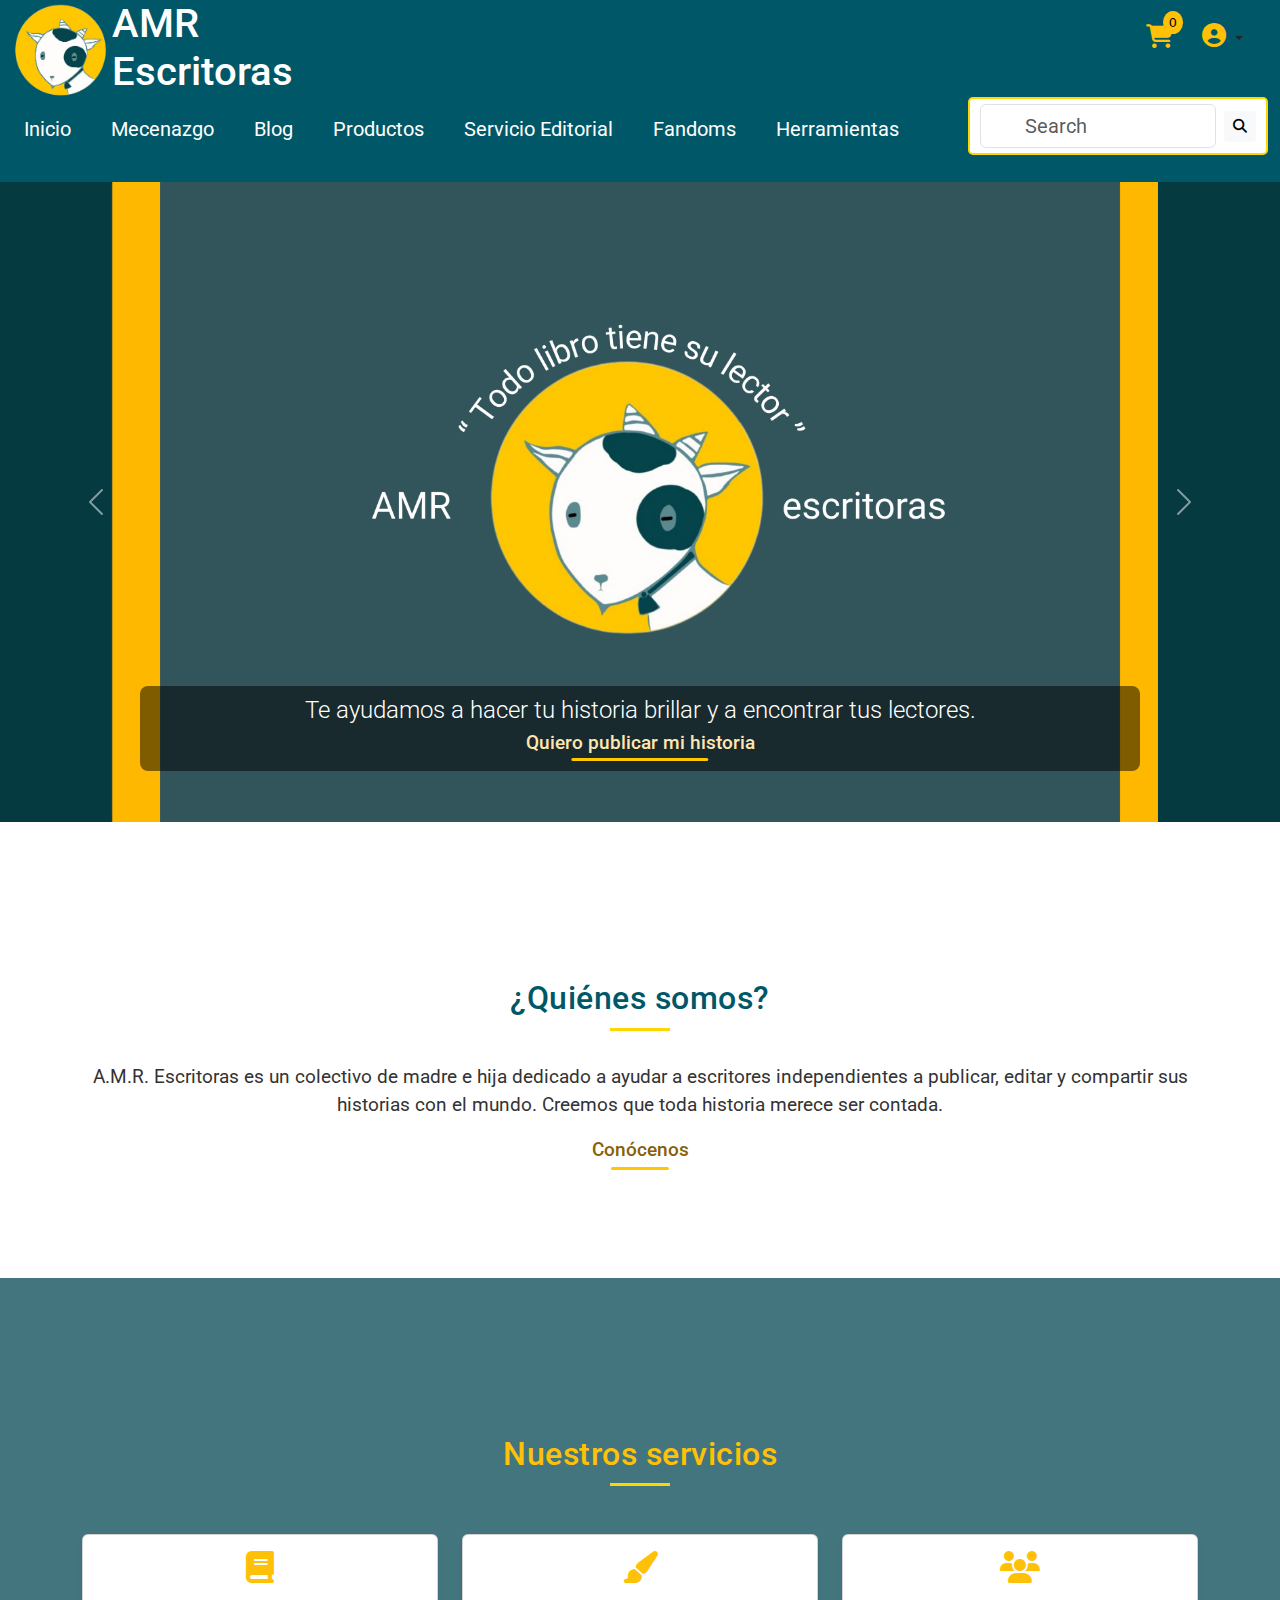
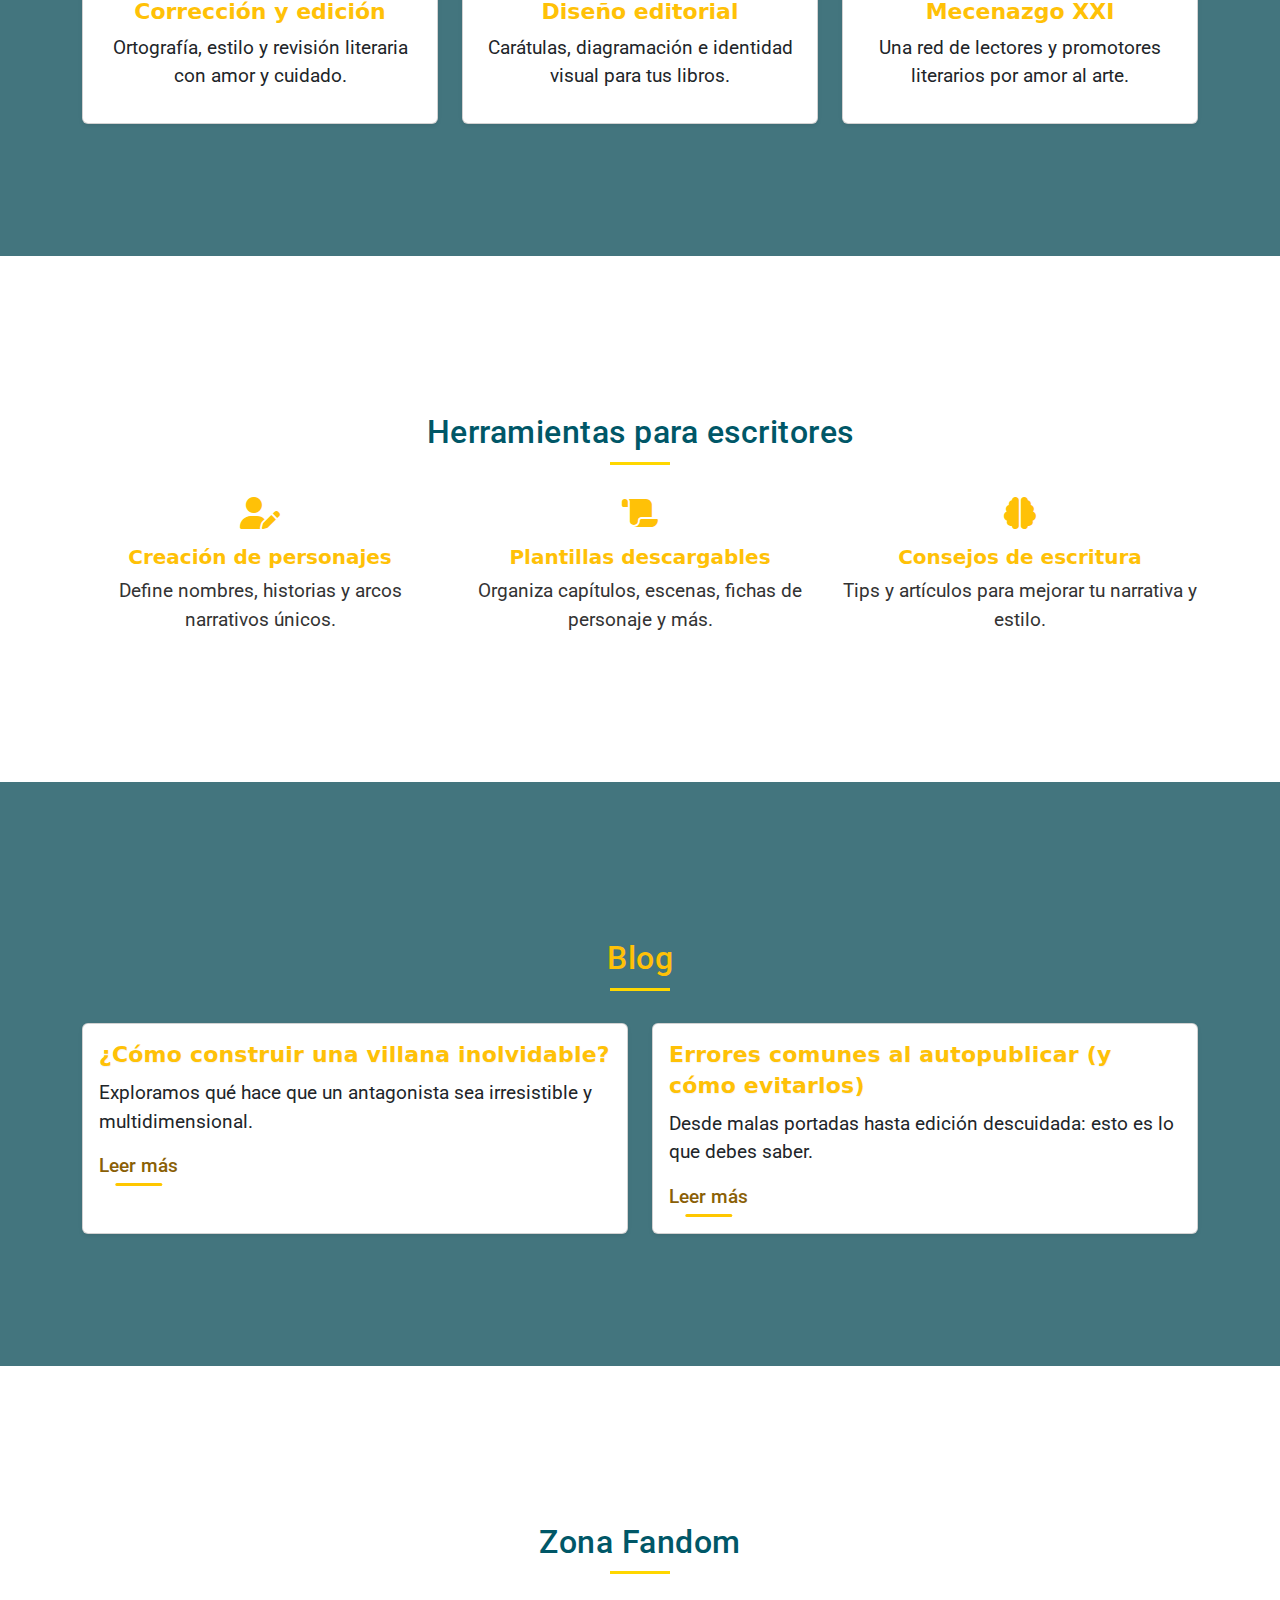
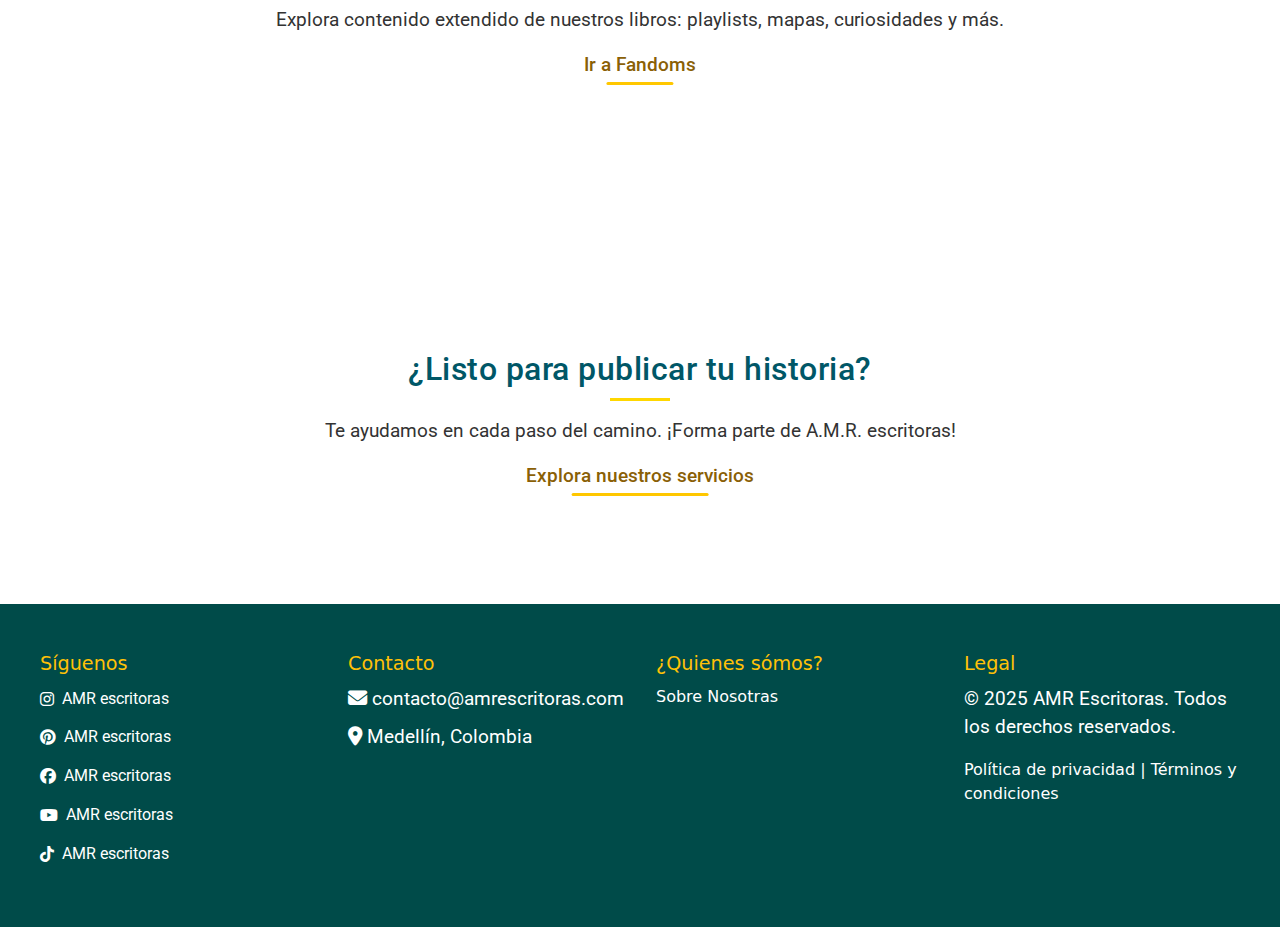
<file: index.html>
<!DOCTYPE html>
<html>
  <head>
    <meta charset="utf-8">
    <title> Inicio </title>
    <link rel="icon" href="logos/amr_logo-removebg-preview.png" type="image/png">
    <link rel="stylesheet" type="text/css" href="inicio.css"> 
     <link rel="stylesheet" type="text/css" href="Global.css"> 
    <script src="Global.js"></script>
   
    <link href='https://fonts.googleapis.com/css?family=Pompiere' rel='stylesheet'>
    <link rel="stylesheet" href="https://cdnjs.cloudflare.com/ajax/libs/font-awesome/4.7.0/css/font-awesome.min.css">
    <meta name="viewport" content="width=device-width, initial-scale=1">
    <link href="https://cdn.jsdelivr.net/npm/bootstrap@5.3.3/dist/css/bootstrap.min.css" rel="stylesheet" integrity="sha384-QWTKZyjpPEjISv5WaRU9OFeRpok6YctnYmDr5pNlyT2bRjXh0JMhjY6hW+ALEwIH" crossorigin="anonymous">
    <link rel="stylesheet" href="https://www.w3schools.com/lib/w3-theme-black.css">
    <link rel="stylesheet" href="https://fonts.googleapis.com/css?family=Roboto">
    <link rel="stylesheet" href="https://cdnjs.cloudflare.com/ajax/libs/font-awesome/4.7.0/css/font-awesome.min.css">
    <link rel="stylesheet" href="https://cdnjs.cloudflare.com/ajax/libs/font-awesome/6.5.0/css/all.min.css">
    
  </head>

  <body>
    <div class="container-fluid">

      <div class="row" style="background-color: #005767">
        <header>
      <div class="col-4">
        <img class="logo" style="display: inline-block;" alt="" src="logos/amr_logo-removebg-preview.png"/> 
        <h1 class="title" style="display: inline-block; font-family:'Roboto';"> AMR <br> Escritoras</h1> 
      </div>
      
    <nav class="d-flex flex-wrap gap-3">
   <a href="Inicio AMR.html" class="menu">Inicio</a>
  <a href="Mecenazgo.html" class="menu">Mecenazgo</a>
  <a href="Noticias AMR.html" class="menu">Blog</a>
  <a href="Tienda AMR.html" class="menu">Productos</a>
  <a href="Servicios AMR.html" class="menu">Servicio Editorial</a>
  <a href="Fandoms AMR.html" class="menu">Fandoms</a>
  <a href="Herramientas.html" class="menu">Herramientas</a>
</nav>
      <div class="col-4 ms-auto">
           <div class="search-bar ms-auto d-flex">
    <input type="text" placeholder="Search" class="form-control me-2" />
    <button type="submit" class="btn btn-sm btn-light"><i class="fas fa-search"></i></button>
  </div>
</div>
</div>
<!-- Íconos de usuario y carrito -->
<div class="d-flex align-items-center justify-content-end icon-bar">
  <!-- Carrito -->
  <div class="cart-icon position-relative me-3">
    <a href="Carrito.html" class="cart-icon">
    <i class="fas fa-shopping-cart"></i>
    <span class="cart-count">0</span>
    </a>
  </div>

  <!-- Usuario -->
<div class="dropdown">
  <button class="btn btn-user-icon dropdown-toggle" type="button" id="userMenuButton" data-bs-toggle="dropdown" aria-expanded="false">
    <i class="fas fa-user-circle"></i>
  </button>
  <ul class="dropdown-menu dropdown-menu-end" aria-labelledby="userMenuButton">
      <li><a class="dropdown-item" href="Mi perfil.html"><i class="fas fa-user me-2"></i>Mi perfil</a></li>
      <li><a class="dropdown-item" href="#"><i class="fas fa-heart me-2"></i>Favoritos</a></li>
      <li><a class="dropdown-item" href="#"><i class="fas fa-book me-2"></i>Mis libros</a></li>
      <li><hr class="dropdown-divider"></li>
      <li><a class="dropdown-item" href="#"><i class="fas fa-cog me-2"></i>Configuración</a></li>
      <li><a class="dropdown-item" href="#"><i class="fas fa-language me-2"></i>Idioma</a></li>
      <li><a class="dropdown-item" href="#"><i class="fas fa-question-circle me-2"></i>Ayuda</a></li>
   <li>
  <a class="dropdown-item" href="#" onclick="toggleDarkMode()" id="toggleDarkBtn">
    <i id="darkModeIcon" class="fa-solid fa-moon"></i> <span id="darkModeText">Modo oscuro</span>
  </a>
</li>
<li><hr class="dropdown-divider"></li>

      <li><hr class="dropdown-divider"></li>
      <li><a class="dropdown-item text-danger" href="#"><i class="fas fa-sign-out-alt me-2"></i>Salir</a></li>
    </ul>
  </div>
</div>
   </div>
   </div>
  </header>

<!-- 🎯 HERO SLIDES -->
<div id="heroCarousel" class="carousel slide" data-bs-ride="carousel">
  <div class="carousel-inner">
    <div class="carousel-item active">
      <img src="banners/“Todo libro tiene su lector”.png" class="d-block w-100" alt="Banner 1">
        <div class="banner-overlay d-flex justify-content-center align-items-center">
      <div class="carousel-caption custom-caption text-center d-none d-md-block ">
        <h1 class="display-5">Te ayudamos a hacer tu historia brillar y a encontrar tus lectores.</h1>
        <a href="tu-pagina-de-servicios-o-contacto.html" class="clean-link-banner">
     Quiero publicar mi historia
     </a>
      </div>
      </div>
    </div>
    <div class="carousel-item">
  <img src="banners/Nuestros libros.png" class="d-block w-100" alt="Noticias">
  <div class="banner-overlay">
    <div class="carousel-caption custom-caption right-caption text-center d-none d-md-block">
      <p>Explora nuestras últimas publicaciones y eventos.</p>
      <a href="catalogo.html" class="clean-link-banner">Ver nuestros libros</a>
    </div>
  </div>
</div>
    <div class="carousel-item">
      <img src="banners/“Todo libro tiene su lector” (1).png" class="d-block w-100" alt="Concursos">
        <div class="banner-overlay d-flex justify-content-center align-items-center">
      <div class="carousel-caption custom-caption text-center d-none d-md-block ">
        <p>¡Demuestra tu talento y únete a nuestras iniciativas!</p>
        <a href="#concurso" class="clean-link-banner">
     Conocer más
     </a>
      </div>
    </div>
  </div>
 
  <button class="carousel-control-prev" type="button" data-bs-target="#heroCarousel" data-bs-slide="prev">
    <span class="carousel-control-prev-icon" aria-hidden="true"></span>
    <span class="visually-hidden">Anterior</span>
  </button>
  <button class="carousel-control-next" type="button" data-bs-target="#heroCarousel" data-bs-slide="next">
    <span class="carousel-control-next-icon" aria-hidden="true"></span>
    <span class="visually-hidden">Siguiente</span>
  </button>
</div>

<!-- 💡 SOBRE NOSOTRAS RESUMEN -->
 <section class="white-section">
<section class="container py-5">
  <h2 class="section-title">¿Quiénes somos?  
    <span class="d-block mx-auto mt-2" style="width: 60px; height: 3px; background-color: #ffd700;"></span></h2>
  <p class="text-center">A.M.R. Escritoras es un colectivo de madre e hija dedicado a ayudar a escritores independientes a publicar, editar y compartir sus historias con el mundo. Creemos que toda historia merece ser contada.</p>
  <div class="text-center mt-3">
    <a href="Pagina AMR Escritoras..html" class="clean-link">Conócenos</a>
  </div>
</section>
</section>
<script src="https://cdn.jsdelivr.net/npm/bootstrap@5.3.3/dist/js/bootstrap.bundle.min.js"></script>

<!-- 🔥 SERVICIOS DESTACADOS -->
 <section class="teal-section">
<section class="container py-5">
  <h2 class="section-title text-center mb-5">Nuestros servicios
     <span class="d-block mx-auto mt-2" style="width: 60px; height: 3px; background-color: #ffd700;"></span></h2>
  <div class="row text-center">
    <div class="col-md-4 mb-4">
      <div class="card h-100 shadow-sm">
        <div class="card-body">
          <i class="fas fa-book fa-2x mb-3"></i>
          <h5>Corrección y edición</h5>
          <p>Ortografía, estilo y revisión literaria con amor y cuidado.</p>
        </div>
      </div>
    </div>
    <div class="col-md-4 mb-4">
      <div class="card h-100 shadow-sm">
        <div class="card-body">
          <i class="fas fa-paint-brush fa-2x mb-3"></i>
          <h5>Diseño editorial</h5>
          <p>Carátulas, diagramación e identidad visual para tus libros.</p>
        </div>
      </div>
    </div>
    <div class="col-md-4 mb-4">
      <div class="card h-100 shadow-sm">
        <div class="card-body">
          <i class="fas fa-users fa-2x mb-3"></i>
          <h5>Mecenazgo XXI</h5>
          <p>Una red de lectores y promotores literarios por amor al arte.</p>
        </div>
      </div>
    </div>
  </div>
</section>
</section> 
<!-- 🔧 NUEVA SECCIÓN: Herramientas para escritores -->
<section class="white-section">
  <div class="container py-5">
    <h2 class="section-title">Herramientas para escritores
       <span class="d-block mx-auto mt-2" style="width: 60px; height: 3px; background-color: #ffd700;"></span></h2>
    <div class="section-divider"></div>
    <div class="row text-center mt-4">
      <div class="col-md-4 mb-4">
        <i class="fas fa-user-pen fa-2x mb-3"></i>
        <h5 class="fw-bold">Creación de personajes</h5>
        <p>Define nombres, historias y arcos narrativos únicos.</p>
      </div>
      <div class="col-md-4 mb-4">
        <i class="fas fa-scroll fa-2x mb-3"></i>
        <h5 class="fw-bold">Plantillas descargables</h5>
        <p>Organiza capítulos, escenas, fichas de personaje y más.</p>
      </div>
      <div class="col-md-4 mb-4">
        <i class="fas fa-brain fa-2x mb-3"></i>
        <h5 class="fw-bold">Consejos de escritura</h5>
        <p>Tips y artículos para mejorar tu narrativa y estilo.</p>
      </div>
    </div>
  </div>
</section>

<!-- 🌟 NUEVA SECCIÓN: Del blog -->
<section class="teal-section">
  <div class="container py-5">
    <h2 class="section-title">Blog 
      <span class="d-block mx-auto mt-2" style="width: 60px; height: 3px; background-color: #ffd700;"></span>
    </h2>
    <div class="row mt-4">
      <div class="col-md-6 mb-4">
        <div class="card h-100 shadow-sm">
          <div class="card-body">
            <h5 class="card-title fw-bold">¿Cómo construir una villana inolvidable?</h5>
            <p class="card-text">Exploramos qué hace que un antagonista sea irresistible y multidimensional.</p>
            <a href="#" class="clean-link">Leer más</a>
          </div>
        </div>
      </div>
      <div class="col-md-6 mb-4">
        <div class="card h-100 shadow-sm">
          <div class="card-body">
            <h5 class="card-title fw-bold">Errores comunes al autopublicar (y cómo evitarlos)</h5>
            <p class="card-text">Desde malas portadas hasta edición descuidada: esto es lo que debes saber.</p>
            <a href="#" class="clean-link">Leer más</a>
          </div>
        </div>
      </div>
    </div>
  </div>
</section>

<!-- 🧡 NUEVA SECCIÓN: Zona fandom -->
<section class="white-section">
  <div class="container py-5 text-center">
    <h2 class="section-title">Zona Fandom 
      <span class="d-block mx-auto mt-2" style="width: 60px; height: 3px; background-color: #ffd700;"></span>
    </h2>
    <p>Explora contenido extendido de nuestros libros: playlists, mapas, curiosidades y más.</p>
    <a href="Fandoms AMR.html" class="clean-link">Ir a Fandoms</a>
  </div>
</section> 


<!-- 🌈 CTA FINAL -->
 <section class="white-section">
  <div class="container py-5 text-center">
  <h2 class="section-title mb-3">¿Listo para publicar tu historia? 
    <span class="d-block mx-auto mt-2" style="width: 60px; height: 3px; background-color: #ffd700;"></span></h2>
  <p>Te ayudamos en cada paso del camino. ¡Forma parte de A.M.R. escritoras!</p>
  <a href="Servicios AMR.html" class="clean-link">Explora nuestros servicios</a>
 </div>
</section>

  
    
     <!-- Footer -->
      <footer class="footer">
  <div class="footer-container">
    <div class="footer-column">
      <h4>Síguenos</h4>
      <ul class="footer-links">
        <li><a href="https://www.instagram.com/amr.escritoras/" target="_blank"><i class="fab fa-instagram"></i> AMR escritoras</a></li>
        <li><a href="https://co.pinterest.com/amrescritoras/" target="_blank"><i class="fab fa-pinterest"></i> AMR escritoras</a></li>
        <li><a href="https://www.facebook.com/amr.escritoras/" target="_blank"><i class="fab fa-facebook"></i> AMR escritoras</a></li>
        <li><a href="#" target="_blank"><i class="fab fa-youtube"></i> AMR escritoras</a></li>
        <li><a href="#" target="_blank"><i class="fab fa-tiktok"></i> AMR escritoras</a></li>
      </ul>
    </div>
    <div class="footer-column">
      <h4>Contacto</h4>
      <ul class="footer-links">
        <li><i class="fas fa-envelope"></i> contacto@amrescritoras.com</li>
        <li><i class="fas fa-map-marker-alt"></i> Medellín, Colombia</li>
      </ul>
    </div>
      <div class="footer-column">
      <h4>¿Quienes sómos?</h4>
      <a href="Pagina AMR Escritoras..html">Sobre Nosotras</a>
    </div>
    <div class="footer-column">
      <h4>Legal</h4>
      <p>&copy; 2025 AMR Escritoras. Todos los derechos reservados.</p>
      <a href="#">Política de privacidad</a> | <a href="#">Términos y condiciones</a>
    </div>
  </div>
</footer>
<script src="https://cdn.jsdelivr.net/npm/bootstrap@5.3.3/dist/js/bootstrap.bundle.min.js" integrity="sha384-LYOEaNRJWxYtqJCeogQ0K9OAkGJyoDD8xHfU35RQaUVYGq0M+dl+xFli6o1DdK/H" crossorigin="anonymous"></script>
</body>
</html>
</file>
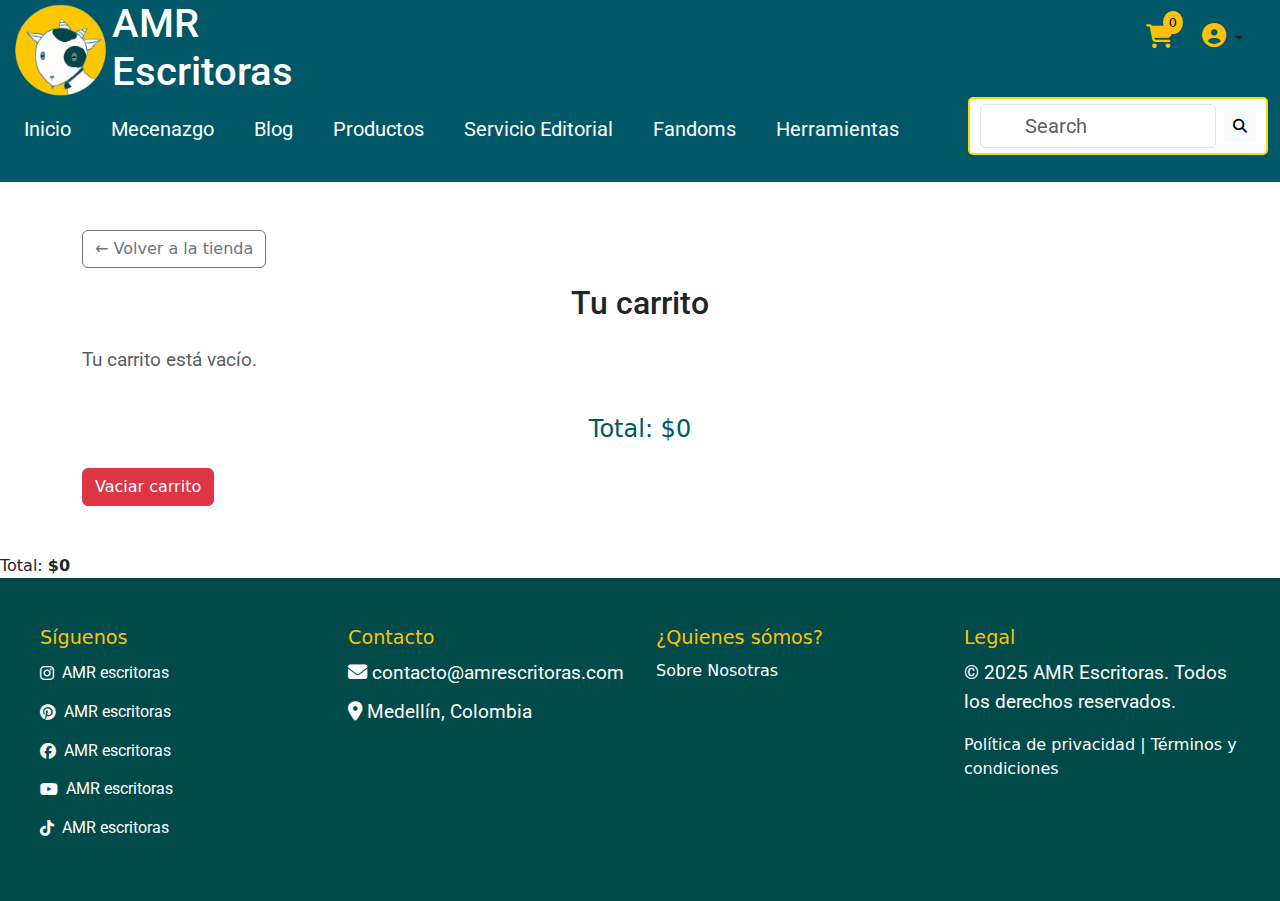
<file: Carrito.html>
<!DOCTYPE html>
<html>
  <head>
    <meta charset="utf-8">
    <title> Carrito </title>
    <link rel="icon" href="logos/amr_logo-removebg-preview.png" type="image/png">
    <link rel="stylesheet" type="text/css" href="Caritto.css"> 
      <script src="https://cdn.jsdelivr.net/npm/bootstrap@5.3.3/dist/js/bootstrap.bundle.min.js"></script>
    <script src="Carrito.js"></script>
    <link href='https://fonts.googleapis.com/css?family=Pompiere' rel='stylesheet'>
    <link rel="stylesheet" href="https://cdnjs.cloudflare.com/ajax/libs/font-awesome/4.7.0/css/font-awesome.min.css">
    <meta name="viewport" content="width=device-width, initial-scale=1">
    <link href="https://cdn.jsdelivr.net/npm/bootstrap@5.3.3/dist/css/bootstrap.min.css" rel="stylesheet" integrity="sha384-QWTKZyjpPEjISv5WaRU9OFeRpok6YctnYmDr5pNlyT2bRjXh0JMhjY6hW+ALEwIH" crossorigin="anonymous">
    <link rel="stylesheet" href="https://www.w3schools.com/lib/w3-theme-black.css">
    <link rel="stylesheet" href="https://fonts.googleapis.com/css?family=Roboto">
    <link rel="stylesheet" href="https://cdnjs.cloudflare.com/ajax/libs/font-awesome/4.7.0/css/font-awesome.min.css">
    <link rel="stylesheet" href="https://cdnjs.cloudflare.com/ajax/libs/font-awesome/6.5.0/css/all.min.css">
    
  </head>

  <body>
<!-- Menu-->
    <div class="container-fluid">

      <div class="row" style="background-color: #005767">
        <header>
      <div class="col-4">
        <img class="logo" style="display: inline-block;" alt="" src="logos/amr_logo-removebg-preview.png"/> 
        <h1 class="title" style="display: inline-block; font-family:'Roboto';"> AMR <br> Escritoras</h1> 
      </div>
      
    <nav class="d-flex flex-wrap gap-3">
   <a href="Inicio AMR.html" class="menu">Inicio</a>
  <a href="Mecenazgo.html" class="menu">Mecenazgo</a>
  <a href="Noticias AMR.html" class="menu">Blog</a>
  <a href="Tienda AMR.html" class="menu">Productos</a>
  <a href="Servicios AMR.html" class="menu">Servicio Editorial</a>
  <a href="Fandoms AMR.html" class="menu">Fandoms</a>
  <a href="Herramientas.html" class="menu">Herramientas</a>
</nav>
      <div class="col-4 ms-auto">
           <div class="search-bar ms-auto d-flex">
    <input type="text" placeholder="Search" class="form-control me-2" />
    <button type="submit" class="btn btn-sm btn-light"><i class="fas fa-search"></i></button>
  </div>
</div>
<!-- Íconos de usuario y carrito -->
<div class="d-flex align-items-center justify-content-end icon-bar">
  <!-- Carrito -->
  <div class="cart-icon position-relative me-3">
    <a href="Carrito.html" class="cart-icon">
    <i class="fas fa-shopping-cart"></i>
    <span class="cart-count">0</span>
    </a>
  </div>

  <!-- Usuario -->
 <div class="dropdown user-dropdown">
    <button class="btn btn-user-icon dropdown-toggle" type="button" id="userMenuButton" data-bs-toggle="dropdown" aria-expanded="false">
      <i class="fas fa-user-circle"></i>
    </button>
    <ul class="dropdown-menu dropdown-menu-end shadow" aria-labelledby="userMenuButton">
      <li><a class="dropdown-item" href="Mi perfil.html"><i class="fas fa-user me-2"></i>Mi perfil</a></li>
      <li><a class="dropdown-item" href="#"><i class="fas fa-heart me-2"></i>Favoritos</a></li>
      <li><a class="dropdown-item" href="#"><i class="fas fa-book me-2"></i>Mis libros</a></li>
      <li><hr class="dropdown-divider"></li>
      <li><a class="dropdown-item" href="#"><i class="fas fa-cog me-2"></i>Configuración</a></li>
      <li><a class="dropdown-item" href="#"><i class="fas fa-language me-2"></i>Idioma</a></li>
      <li><a class="dropdown-item" href="#"><i class="fas fa-question-circle me-2"></i>Ayuda</a></li>
   <li>
  <a class="dropdown-item" href="#" onclick="toggleDarkMode()" id="toggleDarkBtn">
    <i id="darkModeIcon" class="fa-solid fa-moon"></i> <span id="darkModeText">Modo oscuro</span>
  </a>
</li>
<li><hr class="dropdown-divider"></li>

      <li><hr class="dropdown-divider"></li>
      <li><a class="dropdown-item text-danger" href="#"><i class="fas fa-sign-out-alt me-2"></i>Salir</a></li>
    </ul>
  </div>
</div>
    </div>
   </div>
  </header>
       <header>

          <!-- Contenido del carrito -->
  <main class="container my-5">
    <a href="Tienda AMR.html" class="btn btn-outline-secondary mb-3">&larr; Volver a la tienda</a>
    <h2 class="mb-4">Tu carrito</h2>
    <div id="carrito-items" class="row g-4"></div>
    <div class="total mt-4">
      <h4>Total: <span id="carrito-total">$0</span></h4>
    </div>
    <button id="vaciar-carrito" class="btn btn-danger mt-3">Vaciar carrito</button>
  </main>
<div id="carrito-items"></div>
<span>Total: <strong id="carrito-total">$0</strong></span>

     <!-- Footer -->
      <footer class="footer">
  <div class="footer-container">
    <div class="footer-column">
      <h4>Síguenos</h4>
      <ul class="footer-links">
        <li><a href="https://www.instagram.com/amr.escritoras/" target="_blank"><i class="fab fa-instagram"></i> AMR escritoras</a></li>
        <li><a href="https://co.pinterest.com/amrescritoras/" target="_blank"><i class="fab fa-pinterest"></i> AMR escritoras</a></li>
        <li><a href="https://www.facebook.com/amr.escritoras/" target="_blank"><i class="fab fa-facebook"></i> AMR escritoras</a></li>
        <li><a href="#" target="_blank"><i class="fab fa-youtube"></i> AMR escritoras</a></li>
        <li><a href="#" target="_blank"><i class="fab fa-tiktok"></i> AMR escritoras</a></li>
      </ul>
    </div>
    <div class="footer-column">
      <h4>Contacto</h4>
      <ul class="footer-links">
        <li><i class="fas fa-envelope"></i> contacto@amrescritoras.com</li>
        <li><i class="fas fa-map-marker-alt"></i> Medellín, Colombia</li>
      </ul>
    </div>
    <div class="footer-column">
      <h4>¿Quienes sómos?</h4>
      <a href="Pagina AMR Escritoras..html">Sobre Nosotras</a>
    </div>
    
    <div class="footer-column">
      <h4>Legal</h4>
      <p>&copy; 2025 AMR Escritoras. Todos los derechos reservados.</p>
      <a href="#">Política de privacidad</a> | <a href="#">Términos y condiciones</a>
    </div>
  </div>
</footer>
</body>
</html>
</file>
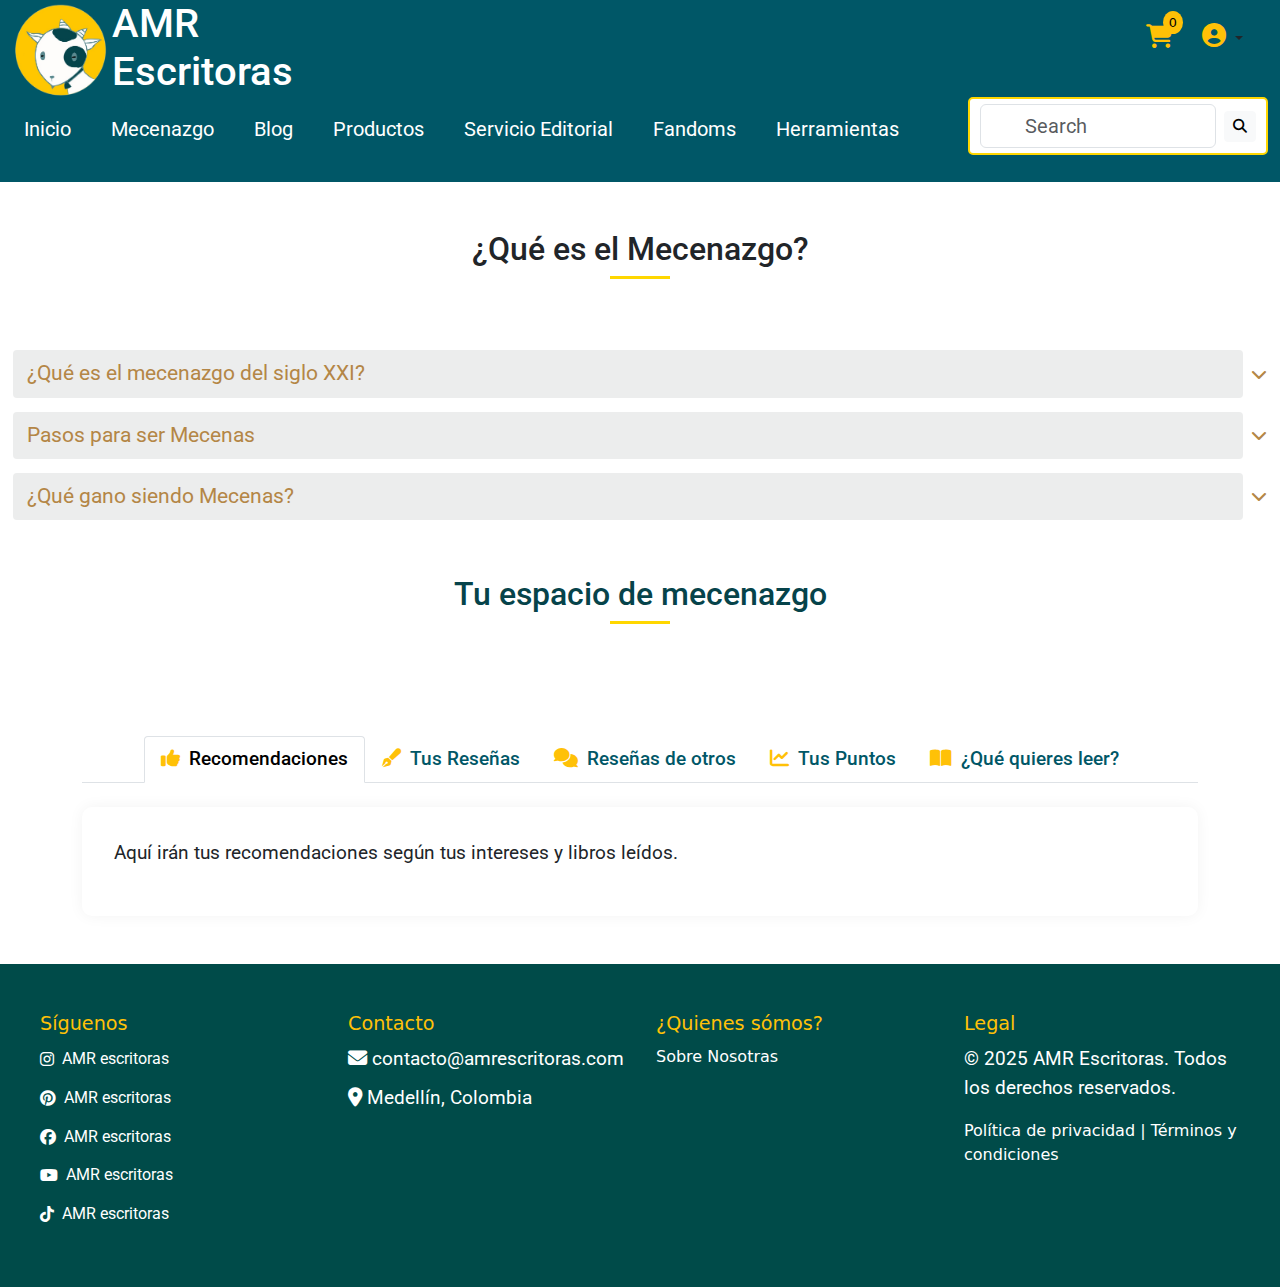
<file: Mecenazgo.html>
<!DOCTYPE html>
<html>
  <head>
    <meta charset="utf-8">
    <title> Mecenazgo</title>
    <link rel="icon" href="logos/amr_logo-removebg-preview.png" type="image/png">
    <link rel="stylesheet" type="text/css" href="Mecenazgo.css"> 
 <link rel="stylesheet" type="text/css" href="Global.css"> 
    <script src="Global.js"></script>
   
    <link href='https://fonts.googleapis.com/css?family=Pompiere' rel='stylesheet'>
    <link rel="stylesheet" href="https://cdnjs.cloudflare.com/ajax/libs/font-awesome/4.7.0/css/font-awesome.min.css">
    <meta name="viewport" content="width=device-width, initial-scale=1">
    <link href="https://cdn.jsdelivr.net/npm/bootstrap@5.3.3/dist/css/bootstrap.min.css" rel="stylesheet" integrity="sha384-QWTKZyjpPEjISv5WaRU9OFeRpok6YctnYmDr5pNlyT2bRjXh0JMhjY6hW+ALEwIH" crossorigin="anonymous">
    <link rel="stylesheet" href="https://www.w3schools.com/lib/w3-theme-black.css">
    <link rel="stylesheet" href="https://fonts.googleapis.com/css?family=Roboto">
    <link rel="stylesheet" href="https://cdnjs.cloudflare.com/ajax/libs/font-awesome/4.7.0/css/font-awesome.min.css">
    <link rel="stylesheet" href="https://cdnjs.cloudflare.com/ajax/libs/font-awesome/6.5.0/css/all.min.css">
    
  </head>

  <body>
    
<!-- Menu-->
    <div class="container-fluid">

      <div class="row" style="background-color: #005767">
        <header>
      <div class="col-4">
        <img class="logo" style="display: inline-block;" alt="" src="logos/amr_logo-removebg-preview.png"/> 
        <h1 class="title" style="display: inline-block; font-family:'Roboto';"> AMR <br> Escritoras</h1> 
      </div>
      
    <nav class="d-flex flex-wrap gap-3">
   <a href="Inicio AMR.html" class="menu">Inicio</a>
  <a href="Mecenazgo.html" class="menu">Mecenazgo</a>
  <a href="Noticias AMR.html" class="menu">Blog</a>
  <a href="Tienda AMR.html" class="menu">Productos</a>
  <a href="Servicios AMR.html" class="menu">Servicio Editorial</a>
  <a href="Fandoms AMR.html" class="menu">Fandoms</a>
  <a href="Herramientas.html" class="menu">Herramientas</a>
</nav>
      <div class="col-4 ms-auto">
           <div class="search-bar ms-auto d-flex">
    <input type="text" placeholder="Search" class="form-control me-2" />
    <button type="submit" class="btn btn-sm btn-light"><i class="fas fa-search"></i></button>
  </div>
</div>

<!-- Íconos de usuario y carrito -->
<div class="d-flex align-items-center justify-content-end icon-bar">
  <!-- Carrito -->
  <div class="cart-icon position-relative me-3">
    <a href="Carrito.html" class="cart-icon">
    <i class="fas fa-shopping-cart"></i>
    <span class="cart-count">0</span>
    </a>
  </div>

  <!-- Usuario -->
 <div class="dropdown user-dropdown">
    <button class="btn btn-user-icon dropdown-toggle" type="button" id="userMenuButton" data-bs-toggle="dropdown" aria-expanded="false">
      <i class="fas fa-user-circle"></i>
    </button>
    <ul class="dropdown-menu dropdown-menu-end shadow" aria-labelledby="userMenuButton">
      <li><a class="dropdown-item" href="Mi perfil.html"><i class="fas fa-user me-2"></i>Mi perfil</a></li>
      <li><a class="dropdown-item" href="#"><i class="fas fa-heart me-2"></i>Favoritos</a></li>
      <li><a class="dropdown-item" href="#"><i class="fas fa-book me-2"></i>Mis libros</a></li>
      <li><hr class="dropdown-divider"></li>
      <li><a class="dropdown-item" href="#"><i class="fas fa-cog me-2"></i>Configuración</a></li>
      <li><a class="dropdown-item" href="#"><i class="fas fa-language me-2"></i>Idioma</a></li>
      <li><a class="dropdown-item" href="#"><i class="fas fa-question-circle me-2"></i>Ayuda</a></li>
   <li>
  <a class="dropdown-item" href="#" onclick="toggleDarkMode()" id="toggleDarkBtn">
    <i id="darkModeIcon" class="fa-solid fa-moon"></i> <span id="darkModeText">Modo oscuro</span>
  </a>
</li>
<li><hr class="dropdown-divider"></li>

      <li><hr class="dropdown-divider"></li>
      <li><a class="dropdown-item text-danger" href="#"><i class="fas fa-sign-out-alt me-2"></i>Salir</a></li>
    </ul>
  </div>
</div>
    </div>
   </div>
  </header>
  
  <!-- BOTÓN 1 -->
   <section class="text-center my-5">
  <h2 class="mb-3 fw" style="font-family: 'Roboto', sans-serif;">
    ¿Qué es el Mecenazgo?
    <span class="d-block mx-auto mt-2" style="width: 60px; height: 3px; background-color: #ffd700;"></span>
  </h2>
</section>
  <button class="btn btn-mecenazgo-linea collapsed" type="button" data-bs-toggle="collapse" data-bs-target="#infoMecenazgo1" aria-expanded="false" aria-controls="infoMecenazgo1">
    <div class="d-flex justify-content-between align-items-center w-100">
      <span class="titulo-btn-mecenazgo">¿Qué es el mecenazgo del siglo XXI?</span>
      <i class="fas fa-chevron-down icon-rotate ms-2"></i>
    </div>
  </button>
  <div class="collapse" id="infoMecenazgo1">
    <div class="card card-body border-0 shadow-sm">
      <p>Un Mecenas era una persona noble que promovía obras de arte. En AMR, tú puedes ser mecenas del siglo XXI difundiendo libros que amas.</p>
    </div>
  </div>

  <!-- BOTÓN 2 -->
  <button class="btn btn-mecenazgo-linea collapsed" type="button" data-bs-toggle="collapse" data-bs-target="#infoMecenazgo2" aria-expanded="false" aria-controls="infoMecenazgo2">
    <div class="d-flex justify-content-between align-items-center w-100">
      <span class="titulo-btn-mecenazgo">Pasos para ser Mecenas</span>
      <i class="fas fa-chevron-down icon-rotate ms-2"></i>
    </div>
  </button>
  <div class="collapse" id="infoMecenazgo2">
    <div class="card card-body border-0 shadow-sm">
      <div class="row text-center">
        <div class="col-md-6 mb-4">
          <i class="fas fa-book-reader fa-2x text-warning mb-2"></i>
          <h5>1. Elige un libro</h5>
          <p>Escoge una obra publicada por AMR que te llame la atención y empieza a leer.</p>
        </div>
        <div class="col-md-6 mb-4">
          <i class="fas fa-star fa-2x text-warning mb-2"></i>
          <h5>2. Deja tu huella</h5>
          <p>Escribe una reseña sincera y califica el libro. ¡Tu opinión vale mucho!</p>
        </div>
        <div class="col-md-6 mb-4">
          <i class="fas fa-share-alt fa-2x text-warning mb-2"></i>
          <h5>3. Corre la voz</h5>
          <p>Comparte el libro con al menos 10 personas usando redes, mensajes o recomendación directa.</p>
        </div>
        <div class="col-md-6 mb-4">
          <i class="fas fa-users fa-2x text-warning mb-2"></i>
          <h5>4. Inspira más reseñas</h5>
          <p>Motiva a quienes lo leyeron a dejar su reseña también. ¡Esto multiplica tu impacto!</p>
        </div>
      </div>
    </div>
  </div>

  <!-- BOTÓN 3 -->
  <button class="btn btn-mecenazgo-linea collapsed" type="button" data-bs-toggle="collapse" data-bs-target="#infoMecenazgo3" aria-expanded="false" aria-controls="infoMecenazgo3">
    <div class="d-flex justify-content-between align-items-center w-100">
      <span class="titulo-btn-mecenazgo">¿Qué gano siendo Mecenas?</span>
      <i class="fas fa-chevron-down icon-rotate ms-2"></i>
    </div>
  </button>
  <div class="collapse" id="infoMecenazgo3">
    <div class="card card-body border-0 shadow-sm">
      <ul class="list-unstyled text-center fs-6">
        <li><i class="fas fa-gift text-warning me-2"></i> Puntos por cada lector que llegue gracias a ti</li>
        <li><i class="fas fa-user-astronaut text-warning me-2"></i> Doble puntaje si un influencer reseña por tu recomendación</li>
        <li><i class="fas fa-box-open text-warning me-2"></i> Libro impreso + productos exclusivos</li>
        <li><i class="fas fa-video text-warning me-2"></i> ¡Posible reunión con el autor!</li>
      </ul>
    </div>
  </div>

</div><!-- TABS DE MECENAZGO -->
<section class="text-center my-5">
  <h2 class="mb-3 fw" style="color: rgb(6, 67, 74); font-family: 'Roboto', sans-serif;">
    Tu espacio de mecenazgo
    <span class="d-block mx-auto mt-2" style="width: 60px; height: 3px; background-color: #ffd700;"></span>
  </h2>
</section>

<div class="container my-5">
  <ul class="nav nav-tabs justify-content-center" id="mecenazgoTabs" role="tablist">
    <li class="nav-item" role="presentation">
      <button class="nav-link active" id="recomendaciones-tab" data-bs-toggle="tab" data-bs-target="#recomendaciones" type="button" role="tab">
        <i class="fas fa-thumbs-up me-1 text-warning"></i> Recomendaciones
      </button>
    </li>
    <li class="nav-item" role="presentation">
      <button class="nav-link" id="reseñas-tab" data-bs-toggle="tab" data-bs-target="#reseñas" type="button" role="tab">
        <i class="fas fa-pen-fancy me-1 text-warning"></i> Tus Reseñas
      </button>
    </li>
    <li class="nav-item" role="presentation">
      <button class="nav-link" id="otros-tab" data-bs-toggle="tab" data-bs-target="#otros" type="button" role="tab">
        <i class="fas fa-comments me-1 text-warning"></i> Reseñas de otros
      </button>
    </li>
    <li class="nav-item" role="presentation">
      <button class="nav-link" id="puntos-tab" data-bs-toggle="tab" data-bs-target="#puntos" type="button" role="tab">
        <i class="fas fa-chart-line me-1 text-warning"></i> Tus Puntos
      </button>
    </li>
    <li class="nav-item" role="presentation">
      <button class="nav-link" id="lectura-tab" data-bs-toggle="tab" data-bs-target="#lectura" type="button" role="tab">
        <i class="fas fa-book-open me-1 text-warning"></i> ¿Qué quieres leer?
      </button>
    </li>
  </ul>

  <div class="tab-content mt-4" id="mecenazgoTabContent">
    <div class="tab-pane fade show active" id="recomendaciones" role="tabpanel">
      <p>Aquí irán tus recomendaciones según tus intereses y libros leídos.</p>
    </div>
    <div class="tab-pane fade" id="reseñas" role="tabpanel">
      <p>Estas son las reseñas que has dejado.</p>
    </div>
    <div class="tab-pane fade" id="otros" role="tabpanel">
      <p>Explora qué dicen otros lectores.</p>
    </div>
    <div class="tab-pane fade" id="puntos" role="tabpanel">
      <p>Visualiza tu progreso como mecenas:</p>
      <div class="progress">
        <div class="progress-bar bg-warning" style="width: 25%;">25%</div>
      </div>
    </div>
    <div class="tab-pane fade" id="lectura" role="tabpanel">
      <form class="mt-4">
        <label for="interes" class="form-label">Elige un tema de interés:</label>
        <select class="form-select mb-3" id="interes">
          <option>Fantasía</option>
          <option>Romance</option>
          <option>Suspenso</option>
          <option>Historia</option>
          <option>Realismo mágico</option>
        </select>
        <button class="btn btn-warning" type="submit">Buscar</button>
      </form>
    </div>
  </div>
</div>


     <!-- Footer -->
      <footer class="footer">
  <div class="footer-container">
    <div class="footer-column">
      <h4>Síguenos</h4>
      <ul class="footer-links">
        <li><a href="https://www.instagram.com/amr.escritoras/" target="_blank"><i class="fab fa-instagram"></i> AMR escritoras</a></li>
        <li><a href="https://co.pinterest.com/amrescritoras/" target="_blank"><i class="fab fa-pinterest"></i> AMR escritoras</a></li>
        <li><a href="https://www.facebook.com/amr.escritoras/" target="_blank"><i class="fab fa-facebook"></i> AMR escritoras</a></li>
        <li><a href="#" target="_blank"><i class="fab fa-youtube"></i> AMR escritoras</a></li>
        <li><a href="#" target="_blank"><i class="fab fa-tiktok"></i> AMR escritoras</a></li>
      </ul>
    </div>
    <div class="footer-column">
      <h4>Contacto</h4>
      <ul class="footer-links">
        <li><i class="fas fa-envelope"></i> contacto@amrescritoras.com</li>
        <li><i class="fas fa-map-marker-alt"></i> Medellín, Colombia</li>
      </ul>
    </div>
      <div class="footer-column">
      <h4>¿Quienes sómos?</h4>
      <a href="Pagina AMR Escritoras..html">Sobre Nosotras</a>
    </div>
    <div class="footer-column">
      <h4>Legal</h4>
      <p>&copy; 2025 AMR Escritoras. Todos los derechos reservados.</p>
      <a href="#">Política de privacidad</a> | <a href="#">Términos y condiciones</a>
    </div>
  </div>
</footer>
<script src="https://cdn.jsdelivr.net/npm/bootstrap@5.3.3/dist/js/bootstrap.bundle.min.js"></script>
</body>
</html>
</file>
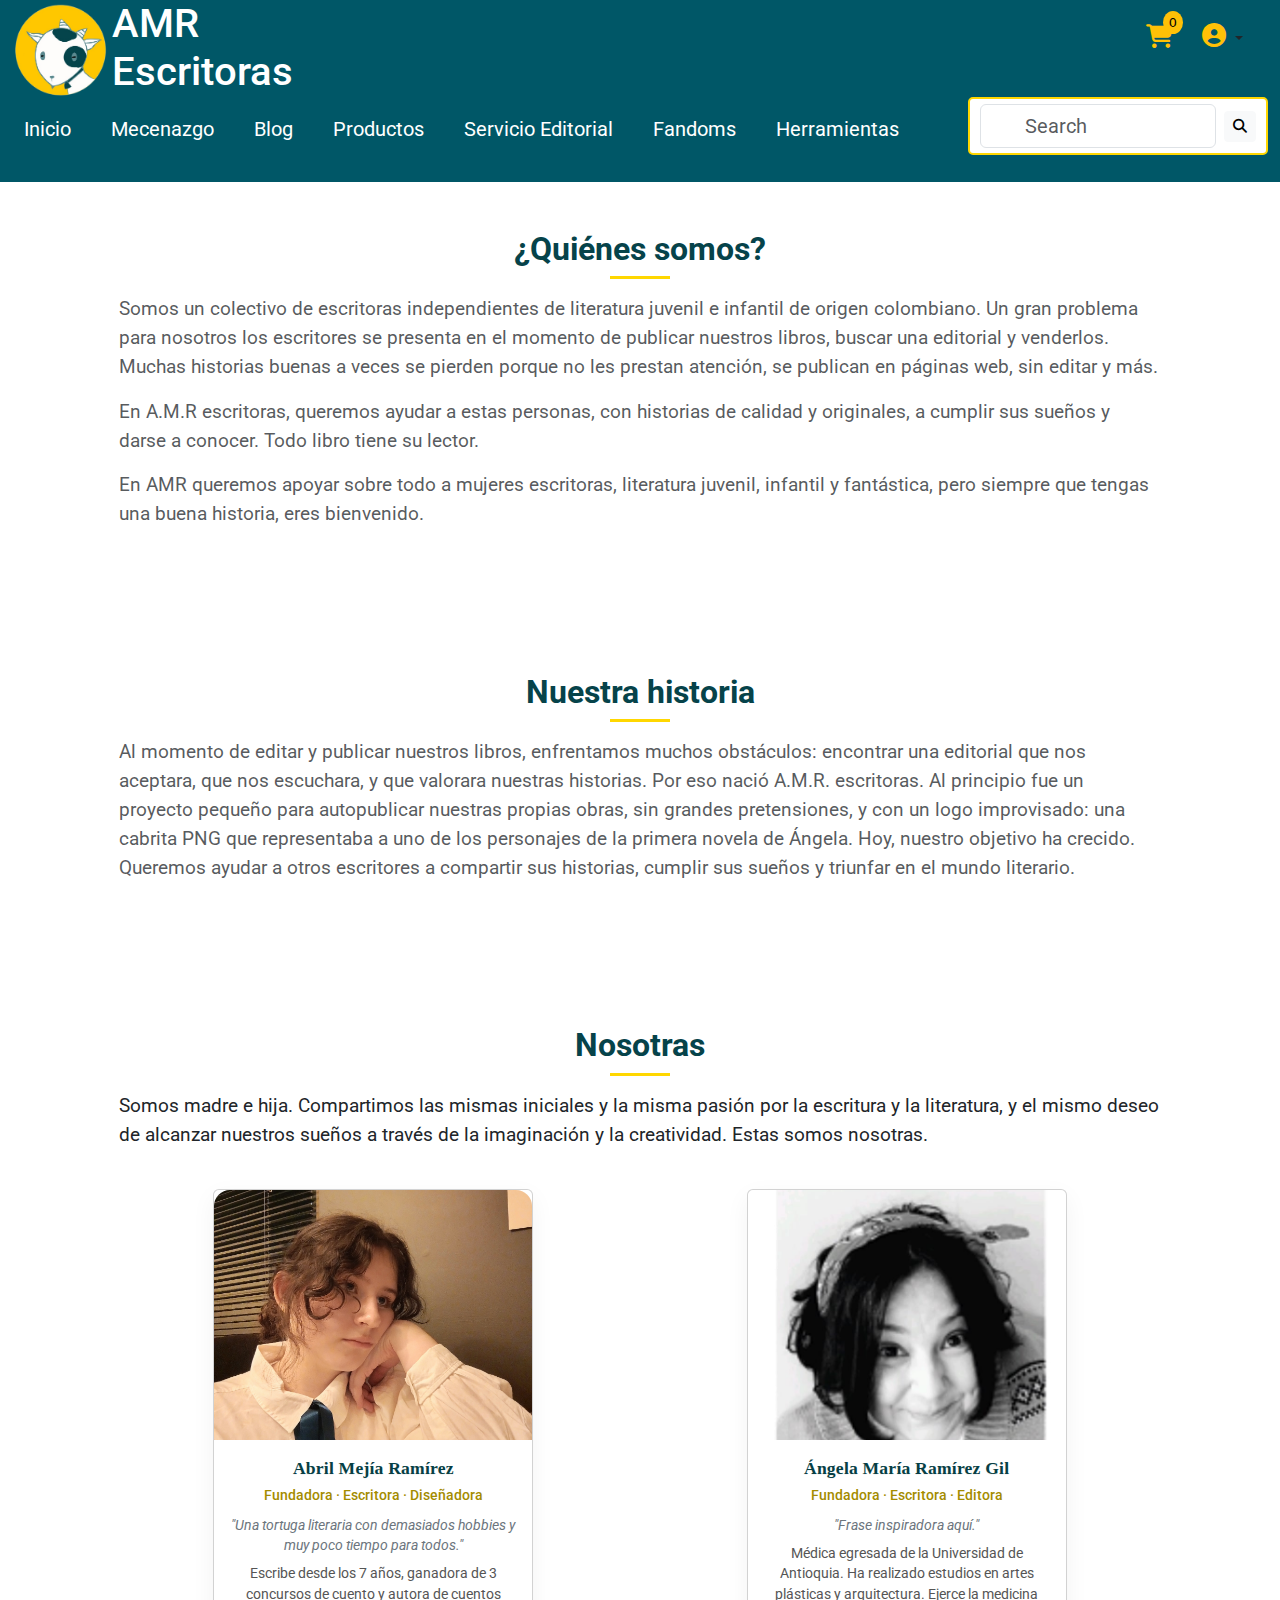
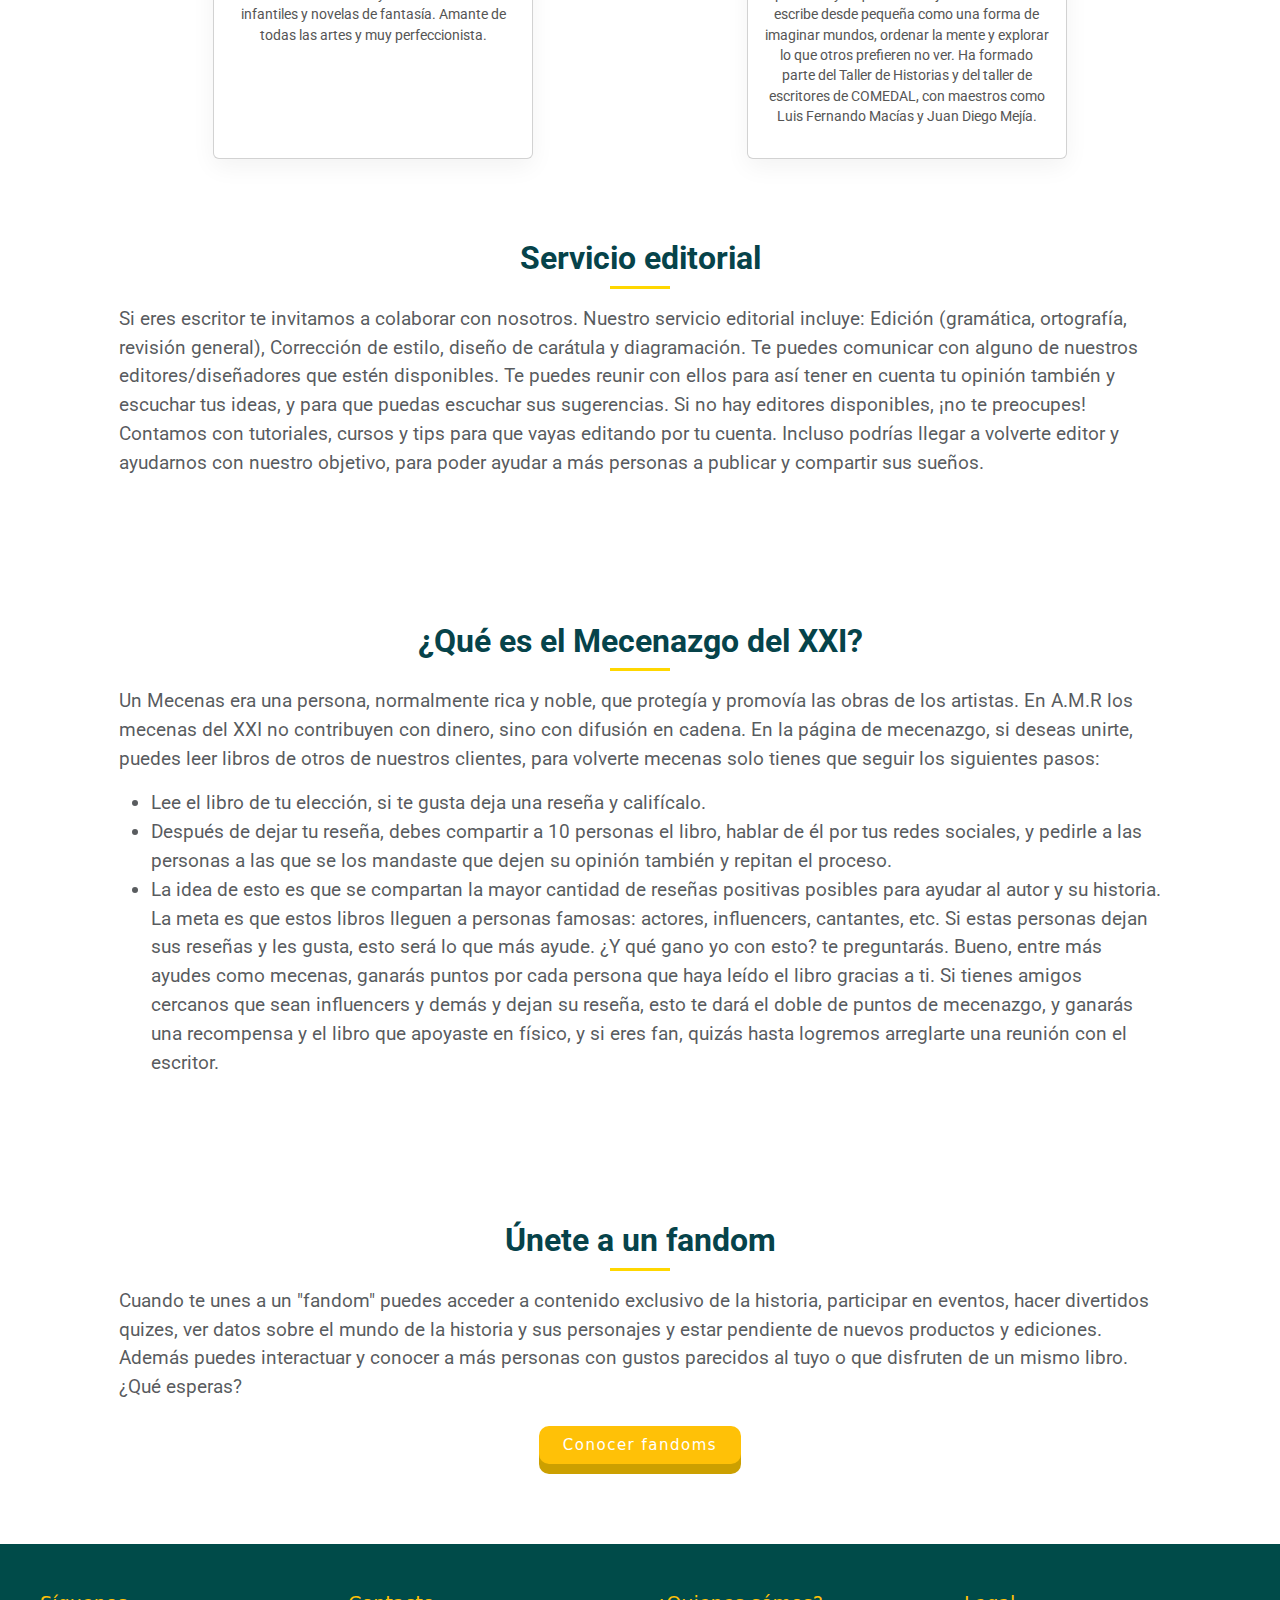
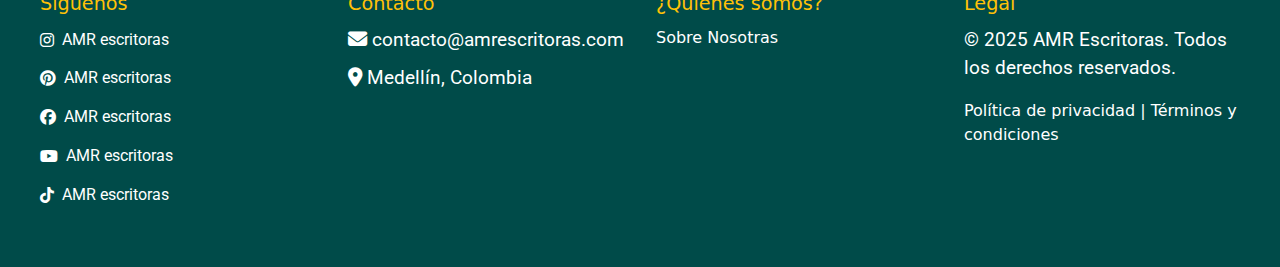
<file: Pagina AMR Escritoras..html>
<!DOCTYPE html>
<html>
  <head>
    <meta charset="utf-8">
    <title> Sobre Nosotras </title>
    <link rel="icon" href="logos/amr_logo-removebg-preview.png" type="image/png">
    <link rel="stylesheet" type="text/css" href="Sobre Nosotras.css"> 
    <link rel="stylesheet" type="text/css" href="Global.css">  
    <script src="Global.js"></script>  
    <link href='https://fonts.googleapis.com/css?family=Pompiere' rel='stylesheet'>
    <link rel="stylesheet" href="https://cdnjs.cloudflare.com/ajax/libs/font-awesome/4.7.0/css/font-awesome.min.css">
    <meta name="viewport" content="width=device-width, initial-scale=1">
    <link href="https://cdn.jsdelivr.net/npm/bootstrap@5.3.3/dist/css/bootstrap.min.css" rel="stylesheet" integrity="sha384-QWTKZyjpPEjISv5WaRU9OFeRpok6YctnYmDr5pNlyT2bRjXh0JMhjY6hW+ALEwIH" crossorigin="anonymous">
    <link rel="stylesheet" href="https://www.w3schools.com/lib/w3-theme-black.css">
    <link rel="stylesheet" href="https://fonts.googleapis.com/css?family=Roboto">
    <link rel="stylesheet" href="https://cdnjs.cloudflare.com/ajax/libs/font-awesome/4.7.0/css/font-awesome.min.css">
    <link rel="stylesheet" href="https://cdnjs.cloudflare.com/ajax/libs/font-awesome/6.5.0/css/all.min.css">
    
  </head>

  <body>
<!-- Menu-->
    <div class="container-fluid">

      <div class="row" style="background-color: #005767">
        <header>
      <div class="col-4">
        <img class="logo" style="display: inline-block;" alt="" src="logos/amr_logo-removebg-preview.png"/> 
        <h1 class="title" style="display: inline-block; font-family:'Roboto';"> AMR <br> Escritoras</h1> 
      </div>
      
    <nav class="d-flex flex-wrap gap-3">
   <a href="Inicio AMR.html" class="menu">Inicio</a>
  <a href="Mecenazgo.html" class="menu">Mecenazgo</a>
  <a href="Noticias AMR.html" class="menu">Blog</a>
  <a href="Tienda AMR.html" class="menu">Productos</a>
  <a href="Servicios AMR.html" class="menu">Servicio Editorial</a>
  <a href="Fandoms AMR.html" class="menu">Fandoms</a>
  <a href="Herramientas.html" class="menu">Herramientas</a>
</nav>
      <div class="col-4 ms-auto">
           <div class="search-bar ms-auto d-flex">
    <input type="text" placeholder="Search" class="form-control me-2" />
    <button type="submit" class="btn btn-sm btn-light"><i class="fas fa-search"></i></button>
  </div>
</div>
<!-- Íconos de usuario y carrito -->
<div class="d-flex align-items-center justify-content-end icon-bar">
  <!-- Carrito -->
  <div class="cart-icon position-relative me-3">
    <a href="Carrito.html" class="cart-icon">
    <i class="fas fa-shopping-cart"></i>
    <span class="cart-count">0</span>
    </a>
  </div>

  <!-- Usuario -->
 <div class="dropdown user-dropdown">
    <button class="btn btn-user-icon dropdown-toggle" type="button" id="userMenuButton" data-bs-toggle="dropdown" aria-expanded="false">
      <i class="fas fa-user-circle"></i>
    </button>
    <ul class="dropdown-menu dropdown-menu-end shadow" aria-labelledby="userMenuButton">
      <li><a class="dropdown-item" href="Mi perfil.html"><i class="fas fa-user me-2"></i>Mi perfil</a></li>
      <li><a class="dropdown-item" href="#"><i class="fas fa-heart me-2"></i>Favoritos</a></li>
      <li><a class="dropdown-item" href="#"><i class="fas fa-book me-2"></i>Mis libros</a></li>
      <li><hr class="dropdown-divider"></li>
      <li><a class="dropdown-item" href="#"><i class="fas fa-cog me-2"></i>Configuración</a></li>
      <li><a class="dropdown-item" href="#"><i class="fas fa-language me-2"></i>Idioma</a></li>
      <li><a class="dropdown-item" href="#"><i class="fas fa-question-circle me-2"></i>Ayuda</a></li>
   <li>
  <a class="dropdown-item" href="#" onclick="toggleDarkMode()" id="toggleDarkBtn">
    <i id="darkModeIcon" class="fa-solid fa-moon"></i> <span id="darkModeText">Modo oscuro</span>
  </a>
</li>
<li><hr class="dropdown-divider"></li>

      <li><hr class="dropdown-divider"></li>
      <li><a class="dropdown-item text-danger" href="#"><i class="fas fa-sign-out-alt me-2"></i>Salir</a></li>
    </ul>
  </div>
</div>
    </div>
   </div>
  </header>

    <!-- Sidebar --> 
     <div class="row justify-content-center section-spacing"> 
  <div class="row justify-content-center mt-5">
      <div class="col-lg-10">
             <h2 class="mb-3 fw-bold" style="color: rgb(6, 67, 74); font-family: 'Roboto', sans-serif;">¿Quiénes somos?
              <span class="d-block mx-auto mt-2" style="width: 60px; height: 3px; background-color: #ffd700;"></span>
            </h2>
            <p class="text-muted text-justify">
              Somos un colectivo de escritoras independientes de literatura juvenil e infantil de origen colombiano. Un gran problema para nosotros los escritores se presenta en el momento de publicar nuestros libros, buscar una editorial y venderlos. Muchas historias buenas a veces se pierden porque no les prestan atención, se publican en páginas web, sin editar y más.
            </p>
            <p class="text-muted text-justify">
              En A.M.R escritoras, queremos ayudar a estas personas, con historias de calidad y originales, a cumplir sus sueños y darse a conocer. Todo libro tiene su lector.
            </p>
            <p class="text-muted text-justify">
              En AMR queremos apoyar sobre todo a mujeres escritoras, literatura juvenil, infantil y fantástica, pero siempre que tengas una buena historia, eres bienvenido.
            </p>
          </div>
        </div>
      </div>
      
    <!--Nuestra historia-->
     <div class="row justify-content-center section-spacing"> 
  <div class="row justify-content-center mt-5">
      <div class="col-lg-10">
             <h2 class="mb-3 fw-bold" style="color: rgb(6, 67, 74); font-family: 'Roboto', sans-serif;">Nuestra historia
              <span class="d-block mx-auto mt-2" style="width: 60px; height: 3px; background-color: #ffd700;"></span>
            </h2>
            <p class="text-muted text-justify">
              Al momento de editar y publicar nuestros libros, enfrentamos muchos obstáculos: encontrar una editorial que nos aceptara, que nos escuchara, y que valorara nuestras historias.

Por eso nació A.M.R. escritoras. Al principio fue un proyecto pequeño para autopublicar nuestras propias obras, sin grandes pretensiones, y con un logo improvisado: una cabrita PNG que representaba a uno de los personajes de la primera novela de Ángela.

Hoy, nuestro objetivo ha crecido. Queremos ayudar a otros escritores a compartir sus historias, cumplir sus sueños y triunfar en el mundo literario.
            </p>
      </div>
  </div>
     </div>
  
    <!-- Nosotras -->
     <div class="row justify-content-center section-spacing">
      <div class="row justify-content-center mt-5">
      <div class="col-lg-10">
         <h2 class="mb-3 fw-bold" style="color: rgb(6, 67, 74); font-family: 'Roboto', sans-serif;">Nosotras
          <span class="d-block mx-auto mt-2" style="width: 60px; height: 3px; background-color: #ffd700;"></span>
        </h2>
                <div class="row g-4 justify-content-center">
      <p class="intro">
      Somos madre e hija. Compartimos las mismas iniciales y la misma pasión por la escritura y la literatura, y el mismo deseo de alcanzar nuestros sueños a través de la imaginación y la creatividad. Estas somos nosotras.
    </p>

    <div class="d-flex flex-wrap justify-content-center gap-4">
      <!-- Tarjeta Abril -->
      <div class="card team-card">
        <img src="Images/IMG_20240905_222212_864.jpg" alt="Abril Mejía Ramírez" class="card-img-top">
        <div class="card-body text-center">
          <h5 class="card-title">Abril Mejía Ramírez</h5>
          <p class="role">Fundadora · Escritora · Diseñadora</p>
          <p class="fst-italic">"Una tortuga literaria con demasiados hobbies y muy poco tiempo para todos."</p>
          <p class="bio">
            Escribe desde los 7 años, ganadora de 3 concursos de cuento y autora de cuentos infantiles y novelas de fantasía. Amante de todas las artes y muy perfeccionista.
          </p>
        </div>
      </div>

      <!-- Tarjeta Angela -->
      <div class="card team-card">
        <img src="Images/WhatsApp Image 2025-06-20 at 7.00.54 PM.jpeg" alt="Ángela María Ramírez Gil" class="card-img-top">
        <div class="card-body text-center">
          <h5 class="card-title">Ángela María Ramírez Gil</h5>
          <p class="role">Fundadora · Escritora · Editora </p>
          <p class="fst-italic">"Frase inspiradora aquí."</p>
          <p class="bio">
            Médica egresada de la Universidad de Antioquia. Ha realizado estudios en artes plásticas y arquitectura. Ejerce la medicina escribe desde pequeña como una forma de imaginar mundos, ordenar la mente y explorar lo que otros prefieren no ver. Ha formado parte del Taller de Historias y del taller de escritores de COMEDAL, con maestros como Luis Fernando Macías y Juan Diego Mejía.
          </p>
        </div>
      </div>
    </div>
  </div>
  </div>
  </div>
  </div>
    

    <!-- Servicio editorial -->
     <div class="row justify-content-center section-spacing">
    <div class="row justify-content-center">
      <div class="col-lg-10">
        <h2 class="mb-3 fw-bold" style="color: rgb(6, 67, 74); font-family: 'Roboto', sans-serif;">Servicio editorial
           <span class="d-block mx-auto mt-2" style="width: 60px; height: 3px; background-color: #ffd700;"></span></h2>
        <p class="text-muted text-justify">
          Si eres escritor te invitamos a colaborar con nosotros. Nuestro servicio editorial incluye: Edición (gramática, ortografía, revisión general), Corrección de estilo, diseño de carátula y diagramación. Te puedes comunicar con alguno de nuestros editores/diseñadores que estén disponibles. Te puedes reunir con ellos para así tener en cuenta tu opinión también y escuchar tus ideas, y para que puedas escuchar sus sugerencias. Si no hay editores disponibles, ¡no te preocupes! Contamos con tutoriales, cursos y tips para que vayas editando por tu cuenta. Incluso podrías llegar a volverte editor y ayudarnos con nuestro objetivo, para poder ayudar a más personas a publicar y compartir sus sueños.
        </p>
      </div>
    </div>
     </div>

    <!-- Mecenazgo XXI -->
     <div class="row justify-content-center section-spacing">
    <div class="row justify-content-center mt-5">
      <div class="col-lg-10">
        <h2 class="mb-3 fw-bold" style="color: rgb(6, 67, 74); font-family: 'Roboto', sans-serif;">¿Qué es el Mecenazgo del XXI?
           <span class="d-block mx-auto mt-2" style="width: 60px; height: 3px; background-color: #ffd700;"></span></h2>
        <p class="text-muted text-justify">
          Un Mecenas era una persona, normalmente rica y noble, que protegía y promovía las obras de los artistas. En A.M.R los mecenas del XXI no contribuyen con dinero, sino con difusión en cadena. En la página de mecenazgo, si deseas unirte, puedes leer libros de otros de nuestros clientes, para volverte mecenas solo tienes que seguir los siguientes pasos:
        </p>
        <ul class="text-muted">
          <li>Lee el libro de tu elección, si te gusta deja una reseña y califícalo.</li>
          <li>Después de dejar tu reseña, debes compartir a 10 personas el libro, hablar de él por tus redes sociales, y pedirle a las personas a las que se los mandaste que dejen su opinión también y repitan el proceso.</li>
          <li>La idea de esto es que se compartan la mayor cantidad de reseñas positivas posibles para ayudar al autor y su historia. La meta es que estos libros lleguen a personas famosas: actores, influencers, cantantes, etc. Si estas personas dejan sus reseñas y les gusta, esto será lo que más ayude. ¿Y qué gano yo con esto? te preguntarás. Bueno, entre más ayudes como mecenas, ganarás puntos por cada persona que haya leído el libro gracias a ti. Si tienes amigos cercanos que sean influencers y demás y dejan su reseña, esto te dará el doble de puntos de mecenazgo, y ganarás una recompensa y el libro que apoyaste en físico, y si eres fan, quizás hasta logremos arreglarte una reunión con el escritor.</li>
        </ul>
      </div>
    </div>
     </div>

    <!-- Fandoms -->
     <div class="row justify-content-center section-spacing">
    <div class="row justify-content-center mt-5">
      <div class="col-lg-10">
        <h2 class="mb-3 fw-bold" style="color: rgb(6, 67, 74); font-family: 'Roboto', sans-serif;"> Únete a un fandom  
          <span class="d-block mx-auto mt-2" style="width: 60px; height: 3px; background-color: #ffd700;"></span></h2>
        <p class="text-muted text-justify">
          Cuando te unes a un "fandom" puedes acceder a contenido exclusivo de la historia, participar en eventos, hacer divertidos quizes, ver datos sobre el mundo de la historia y sus personajes y estar pendiente de nuevos productos y ediciones. Además puedes interactuar y conocer a más personas con gustos parecidos al tuyo o que disfruten de un mismo libro. ¿Qué esperas?
        </p>
        <div class="text-center mt-4">
            <button class="btn btn-warning px-4 py-2" style="font-weight: 500; border-radius: 10px;">Conocer fandoms</button>
            </div>
        </div>
      </div>
     </div>
    </div>
    
      

      
     <!-- Footer -->
      <footer class="footer">
  <div class="footer-container">
    <div class="footer-column">
      <h4>Síguenos</h4>
      <ul class="footer-links">
        <li><a href="https://www.instagram.com/amr.escritoras/" target="_blank"><i class="fab fa-instagram"></i> AMR escritoras</a></li>
        <li><a href="https://co.pinterest.com/amrescritoras/" target="_blank"><i class="fab fa-pinterest"></i> AMR escritoras</a></li>
        <li><a href="https://www.facebook.com/amr.escritoras/" target="_blank"><i class="fab fa-facebook"></i> AMR escritoras</a></li>
        <li><a href="#" target="_blank"><i class="fab fa-youtube"></i> AMR escritoras</a></li>
        <li><a href="#" target="_blank"><i class="fab fa-tiktok"></i> AMR escritoras</a></li>
      </ul>
    </div>
    <div class="footer-column">
      <h4>Contacto</h4>
      <ul class="footer-links">
        <li><i class="fas fa-envelope"></i> contacto@amrescritoras.com</li>
        <li><i class="fas fa-map-marker-alt"></i> Medellín, Colombia</li>
      </ul>
    </div>
    <div class="footer-column">
      <h4>¿Quienes sómos?</h4>
      <a href="Pagina AMR Escritoras..html">Sobre Nosotras</a>
    </div>
    
    <div class="footer-column">
      <h4>Legal</h4>
      <p>&copy; 2025 AMR Escritoras. Todos los derechos reservados.</p>
      <a href="#">Política de privacidad</a> | <a href="#">Términos y condiciones</a>
    </div>
  </div>
</footer>
<script src="https://cdn.jsdelivr.net/npm/bootstrap@5.3.3/dist/js/bootstrap.bundle.min.js" integrity="sha384-LYOEaNRJWxYtqJCeogQ0K9OAkGJyoDD8xHfU35RQaUVYGq0M+dl+xFli6o1DdK/H" crossorigin="anonymous"></script>
<script src="https://cdn.jsdelivr.net/npm/bootstrap@5.3.3/dist/js/bootstrap.bundle.min.js"></script>
</body>
</html>
</file>
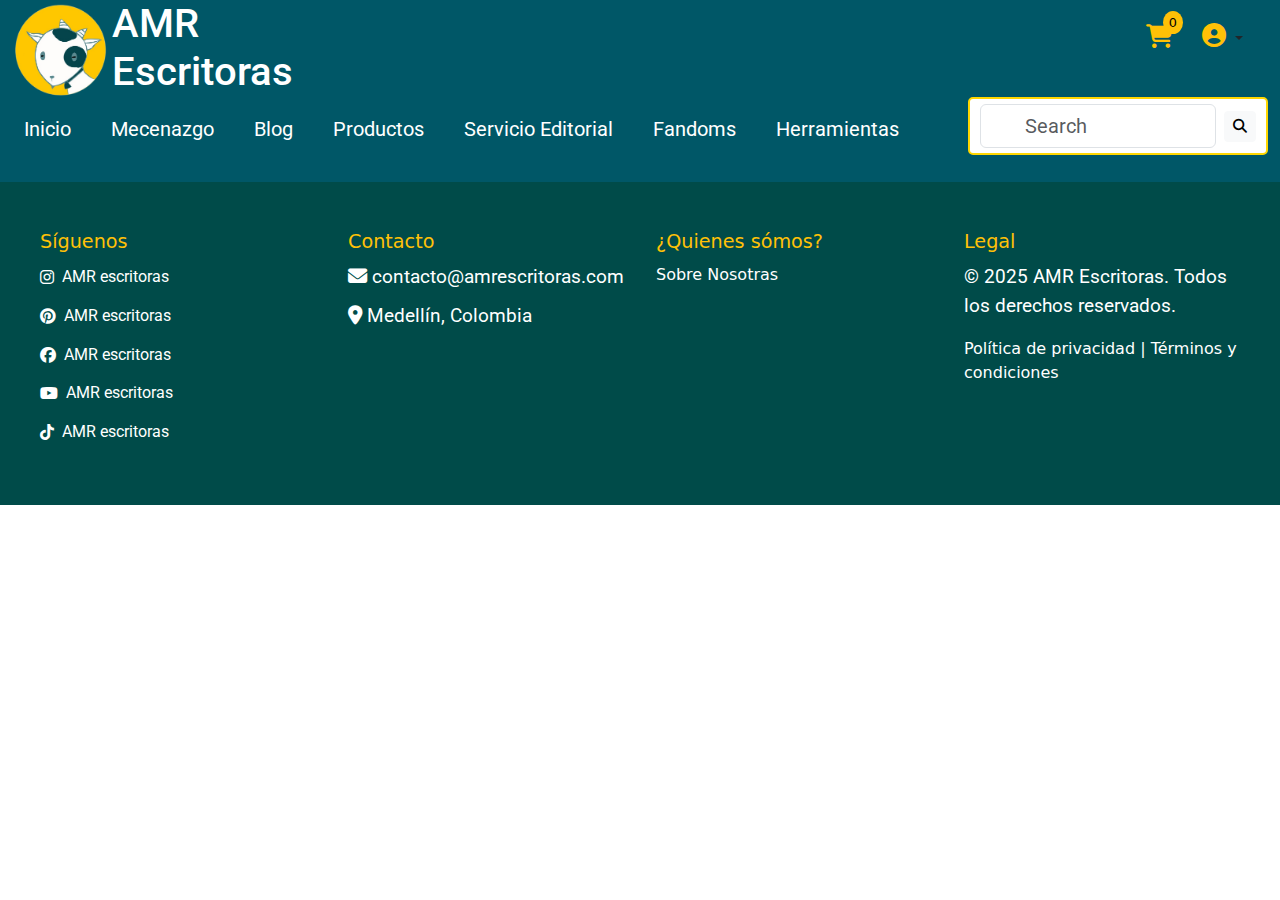
<file: Plantilla.html>
<!DOCTYPE html>
<html>
  <head>
    <meta charset="utf-8">
    <title> x </title>
    <link rel="icon" href="logos/amr_logo-removebg-preview.png" type="image/png">
    <link rel="stylesheet" type="text/css" href="Plantilla.css"> 
    
 <link rel="stylesheet" type="text/css" href="Global.css"> 
    <script src="Global.js"></script>
   
    <link href='https://fonts.googleapis.com/css?family=Pompiere' rel='stylesheet'>
    <link rel="stylesheet" href="https://cdnjs.cloudflare.com/ajax/libs/font-awesome/4.7.0/css/font-awesome.min.css">
    <meta name="viewport" content="width=device-width, initial-scale=1">
    <link href="https://cdn.jsdelivr.net/npm/bootstrap@5.3.3/dist/css/bootstrap.min.css" rel="stylesheet" integrity="sha384-QWTKZyjpPEjISv5WaRU9OFeRpok6YctnYmDr5pNlyT2bRjXh0JMhjY6hW+ALEwIH" crossorigin="anonymous">
    <link rel="stylesheet" href="https://www.w3schools.com/lib/w3-theme-black.css">
    <link rel="stylesheet" href="https://fonts.googleapis.com/css?family=Roboto">
    <link rel="stylesheet" href="https://cdnjs.cloudflare.com/ajax/libs/font-awesome/4.7.0/css/font-awesome.min.css">
    <link rel="stylesheet" href="https://cdnjs.cloudflare.com/ajax/libs/font-awesome/6.5.0/css/all.min.css">
    
  </head>

  <body>
<!-- Menu-->
    <div class="container-fluid">

      <div class="row" style="background-color: #005767">
        <header>
      <div class="col-4">
        <img class="logo" style="display: inline-block;" alt="" src="logos/amr_logo-removebg-preview.png"/> 
        <h1 class="title" style="display: inline-block; font-family:'Roboto';"> AMR <br> Escritoras</h1> 
      </div>
      
    <nav class="d-flex flex-wrap gap-3">
   <a href="Inicio AMR.html" class="menu">Inicio</a>
  <a href="Mecenazgo.html" class="menu">Mecenazgo</a>
  <a href="Noticias AMR.html" class="menu">Blog</a>
  <a href="Tienda AMR.html" class="menu">Productos</a>
  <a href="Servicios AMR.html" class="menu">Servicio Editorial</a>
  <a href="Fandoms AMR.html" class="menu">Fandoms</a>
  <a href="Herramientas.html" class="menu">Herramientas</a>
</nav>
      <div class="col-4 ms-auto">
           <div class="search-bar ms-auto d-flex">
    <input type="text" placeholder="Search" class="form-control me-2" />
    <button type="submit" class="btn btn-sm btn-light"><i class="fas fa-search"></i></button>
  </div>
</div>
<!-- Íconos de usuario y carrito -->
<div class="d-flex align-items-center justify-content-end icon-bar">
  <!-- Carrito -->
  <div class="cart-icon position-relative me-3">
    <a href="Carrito.html" class="cart-icon">
    <i class="fas fa-shopping-cart"></i>
    <span class="cart-count">0</span>
    </a>
  </div>

  <!-- Usuario -->
 <div class="dropdown user-dropdown">
    <button class="btn btn-user-icon dropdown-toggle" type="button" id="userMenuButton" data-bs-toggle="dropdown" aria-expanded="false">
      <i class="fas fa-user-circle"></i>
    </button>
    <ul class="dropdown-menu dropdown-menu-end shadow" aria-labelledby="userMenuButton">
      <li><a class="dropdown-item" href="Mi perfil.html"><i class="fas fa-user me-2"></i>Mi perfil</a></li>
      <li><a class="dropdown-item" href="#"><i class="fas fa-heart me-2"></i>Favoritos</a></li>
      <li><a class="dropdown-item" href="#"><i class="fas fa-book me-2"></i>Mis libros</a></li>
      <li><hr class="dropdown-divider"></li>
      <li><a class="dropdown-item" href="#"><i class="fas fa-cog me-2"></i>Configuración</a></li>
      <li><a class="dropdown-item" href="#"><i class="fas fa-language me-2"></i>Idioma</a></li>
      <li><a class="dropdown-item" href="#"><i class="fas fa-question-circle me-2"></i>Ayuda</a></li>
   <li>
  <a class="dropdown-item" href="#" onclick="toggleDarkMode()" id="toggleDarkBtn">
    <i id="darkModeIcon" class="fa-solid fa-moon"></i> <span id="darkModeText">Modo oscuro</span>
  </a>
</li>
<li><hr class="dropdown-divider"></li>

      <li><hr class="dropdown-divider"></li>
      <li><a class="dropdown-item text-danger" href="#"><i class="fas fa-sign-out-alt me-2"></i>Salir</a></li>
    </ul>
  </div>
</div>
    </div>
   </div>
  </header>
      
     <!-- Footer -->
      <footer class="footer">
  <div class="footer-container">
    <div class="footer-column">
      <h4>Síguenos</h4>
      <ul class="footer-links">
        <li><a href="https://www.instagram.com/amr.escritoras/" target="_blank"><i class="fab fa-instagram"></i> AMR escritoras</a></li>
        <li><a href="https://co.pinterest.com/amrescritoras/" target="_blank"><i class="fab fa-pinterest"></i> AMR escritoras</a></li>
        <li><a href="https://www.facebook.com/amr.escritoras/" target="_blank"><i class="fab fa-facebook"></i> AMR escritoras</a></li>
        <li><a href="#" target="_blank"><i class="fab fa-youtube"></i> AMR escritoras</a></li>
        <li><a href="#" target="_blank"><i class="fab fa-tiktok"></i> AMR escritoras</a></li>
      </ul>
    </div>
    <div class="footer-column">
      <h4>Contacto</h4>
      <ul class="footer-links">
        <li><i class="fas fa-envelope"></i> contacto@amrescritoras.com</li>
        <li><i class="fas fa-map-marker-alt"></i> Medellín, Colombia</li>
      </ul>
    </div>
    <div class="footer-column">
      <h4>¿Quienes sómos?</h4>
      <a href="Pagina AMR Escritoras..html">Sobre Nosotras</a>
    </div>
    
    <div class="footer-column">
      <h4>Legal</h4>
      <p>&copy; 2025 AMR Escritoras. Todos los derechos reservados.</p>
      <a href="#">Política de privacidad</a> | <a href="#">Términos y condiciones</a>
    </div>
  </div>
</footer>
<script src="https://cdn.jsdelivr.net/npm/bootstrap@5.3.3/dist/js/bootstrap.bundle.min.js" integrity="sha384-LYOEaNRJWxYtqJCeogQ0K9OAkGJyoDD8xHfU35RQaUVYGq0M+dl+xFli6o1DdK/H" crossorigin="anonymous"></script>
<script src="https://cdn.jsdelivr.net/npm/bootstrap@5.3.3/dist/js/bootstrap.bundle.min.js"></script>
</body>
</html>
</file>
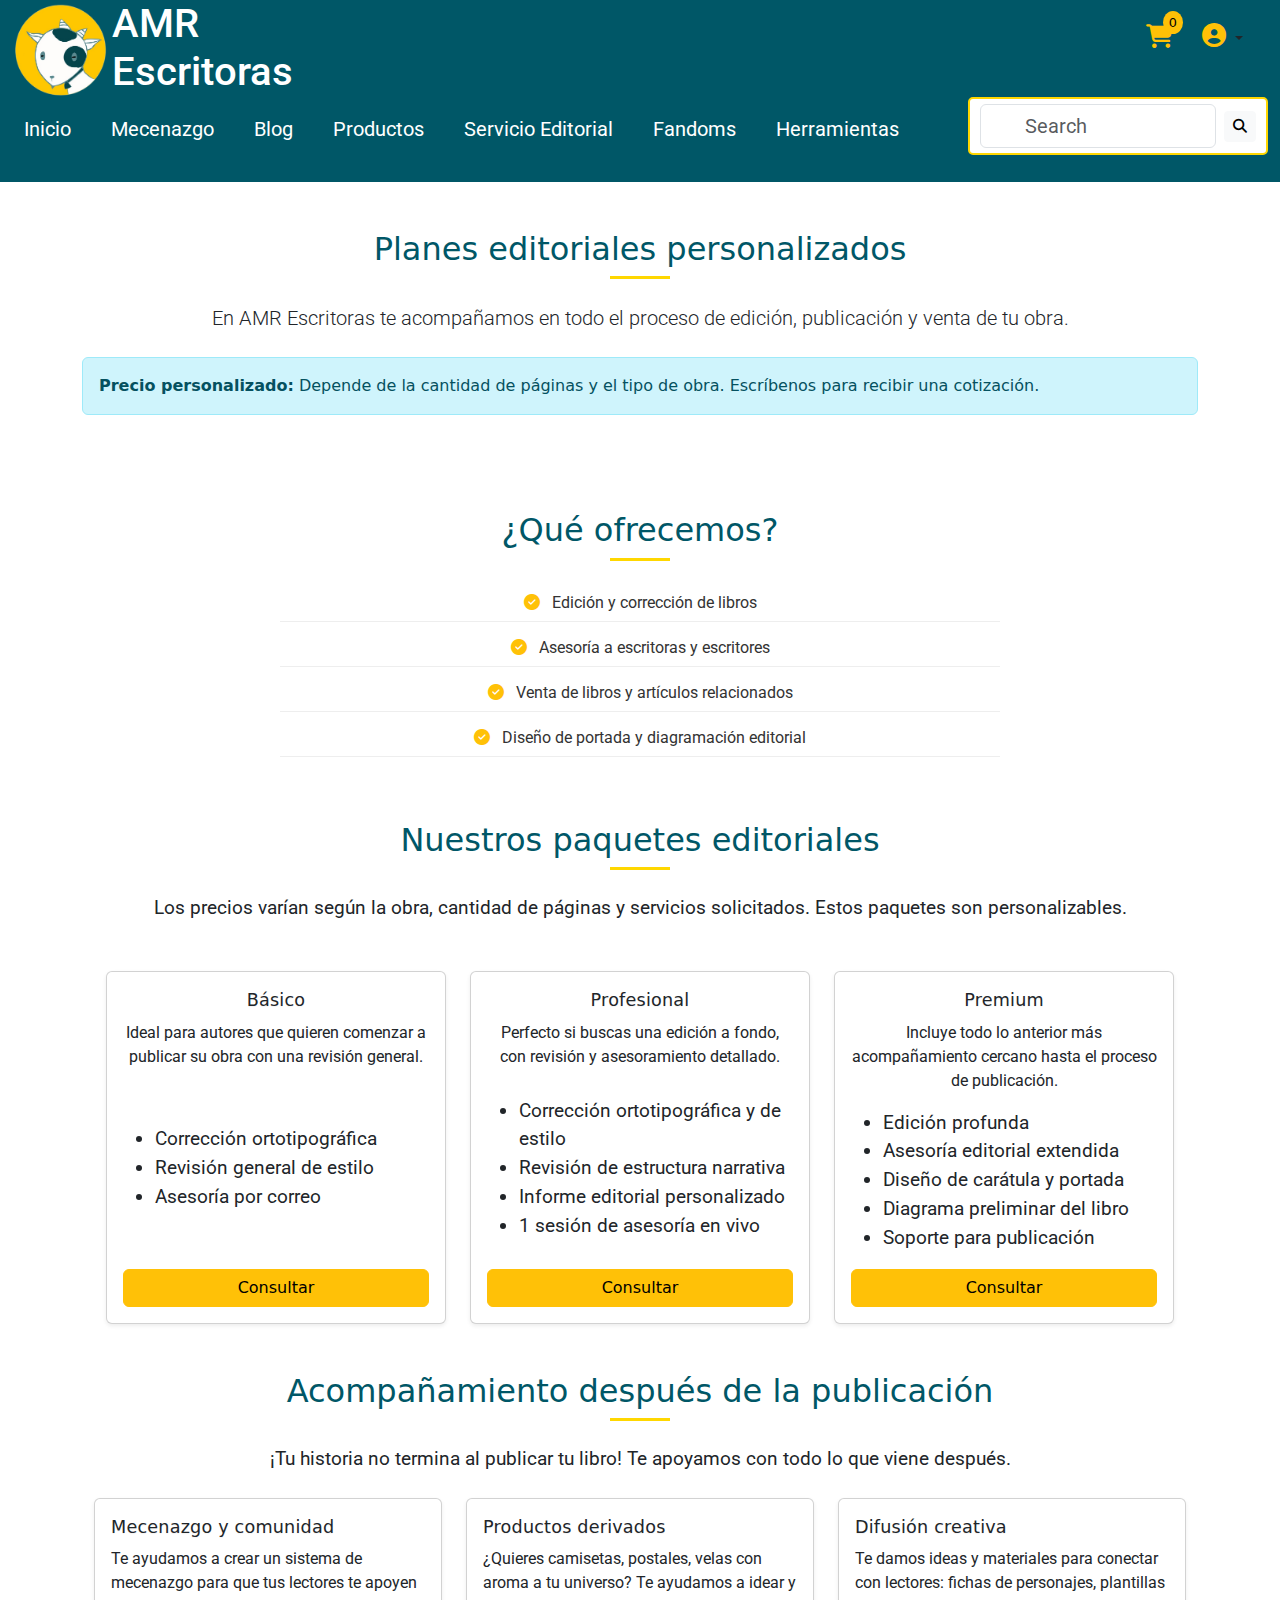
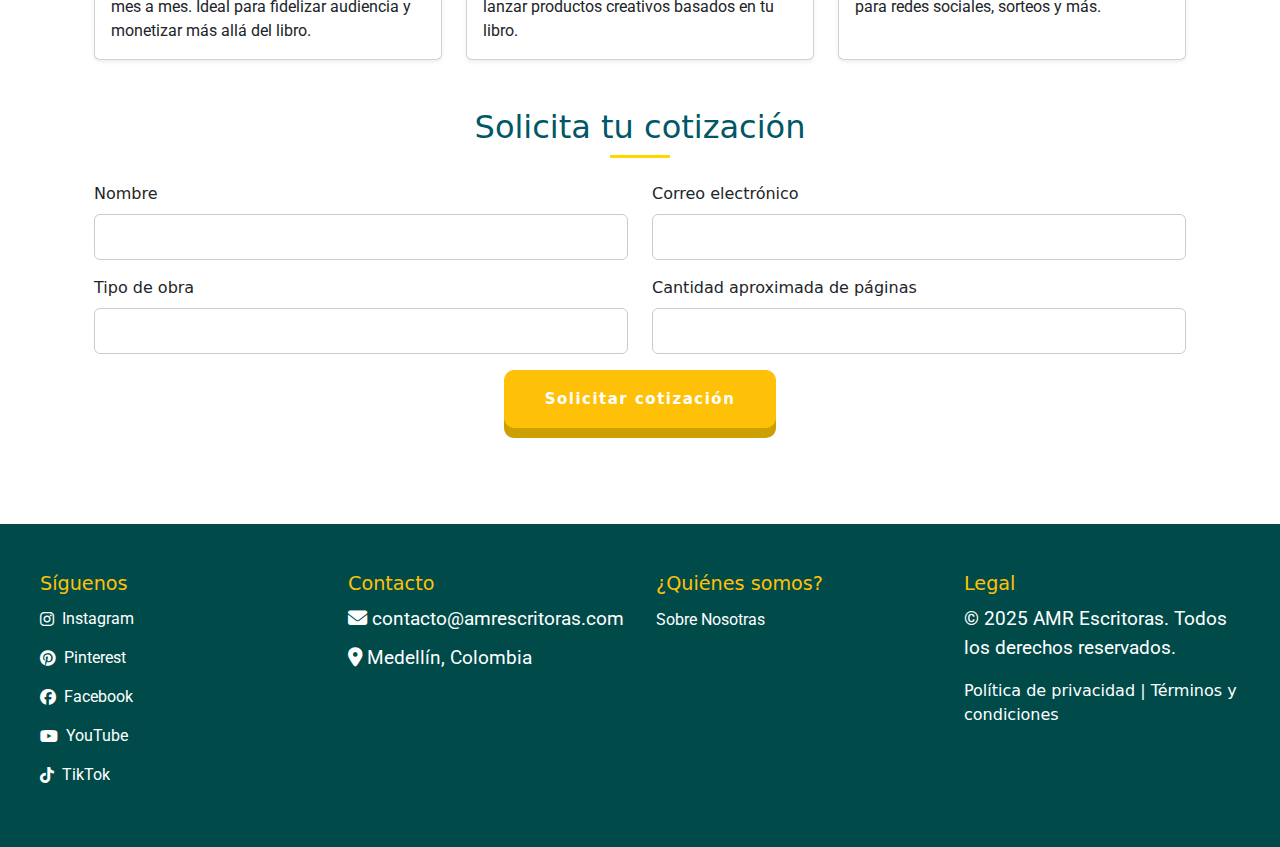
<file: Servicios AMR.html>
<!DOCTYPE html>
<html>
  <head>
    <meta charset="utf-8">
    <title> Servicios </title>
    <link rel="icon" href="logos/amr_logo-removebg-preview.png" type="image/png">
    <link rel="stylesheet" type="text/css" href="Servicios.css"> 
    
 <link rel="stylesheet" type="text/css" href="Global.css"> 
    <script src="Global.js"></script>
   
    <link href='https://fonts.googleapis.com/css?family=Pompiere' rel='stylesheet'>
    <link rel="stylesheet" href="https://cdnjs.cloudflare.com/ajax/libs/font-awesome/4.7.0/css/font-awesome.min.css">
    <meta name="viewport" content="width=device-width, initial-scale=1">
    <link href="https://cdn.jsdelivr.net/npm/bootstrap@5.3.3/dist/css/bootstrap.min.css" rel="stylesheet" integrity="sha384-QWTKZyjpPEjISv5WaRU9OFeRpok6YctnYmDr5pNlyT2bRjXh0JMhjY6hW+ALEwIH" crossorigin="anonymous">
    <link rel="stylesheet" href="https://www.w3schools.com/lib/w3-theme-black.css">
    <link rel="stylesheet" href="https://fonts.googleapis.com/css?family=Roboto">
    <link rel="stylesheet" href="https://cdnjs.cloudflare.com/ajax/libs/font-awesome/4.7.0/css/font-awesome.min.css">
    <link rel="stylesheet" href="https://cdnjs.cloudflare.com/ajax/libs/font-awesome/6.5.0/css/all.min.css">
    
  </head>

  <body>
    <div class="container-fluid">

      <div class="row" style="background-color: #005767">
        <header>
      <div class="col-4">
        <img class="logo" style="display: inline-block;" alt="" src="logos/amr_logo-removebg-preview.png"/> 
        <h1 class="title" style="display: inline-block; font-family:'Roboto';"> AMR <br> Escritoras</h1> 
      </div>
      
    <nav class="d-flex flex-wrap gap-3">
   <a href="Inicio AMR.html" class="menu">Inicio</a>
  <a href="Mecenazgo.html" class="menu">Mecenazgo</a>
  <a href="Noticias AMR.html" class="menu">Blog</a>
  <a href="Tienda AMR.html" class="menu">Productos</a>
  <a href="Servicios AMR.html" class="menu">Servicio Editorial</a>
  <a href="Fandoms AMR.html" class="menu">Fandoms</a>
  <a href="Herramientas.html" class="menu">Herramientas</a>
</nav>
      <div class="col-4 ms-auto">
           <div class="search-bar ms-auto d-flex">
    <input type="text" placeholder="Search" class="form-control me-2" />
    <button type="submit" class="btn btn-sm btn-light"><i class="fas fa-search"></i></button>
  </div>
</div>
<!-- Íconos de usuario y carrito -->
<div class="d-flex align-items-center justify-content-end icon-bar">
  <!-- Carrito -->
  <div class="cart-icon position-relative me-3">
    <a href="Carrito.html" class="cart-icon">
    <i class="fas fa-shopping-cart"></i>
    <span class="cart-count">0</span>
    </a>
  </div>

  <!-- Usuario -->
 <div class="dropdown user-dropdown">
    <button class="btn btn-user-icon dropdown-toggle" type="button" id="userMenuButton" data-bs-toggle="dropdown" aria-expanded="false">
      <i class="fas fa-user-circle"></i>
    </button>
    <ul class="dropdown-menu dropdown-menu-end shadow" aria-labelledby="userMenuButton">
      <li><a class="dropdown-item" href="Mi perfil.html"><i class="fas fa-user me-2"></i>Mi perfil</a></li>
      <li><a class="dropdown-item" href="#"><i class="fas fa-heart me-2"></i>Favoritos</a></li>
      <li><a class="dropdown-item" href="#"><i class="fas fa-book me-2"></i>Mis libros</a></li>
      <li><hr class="dropdown-divider"></li>
      <li><a class="dropdown-item" href="#"><i class="fas fa-cog me-2"></i>Configuración</a></li>
      <li><a class="dropdown-item" href="#"><i class="fas fa-language me-2"></i>Idioma</a></li>
      <li><a class="dropdown-item" href="#"><i class="fas fa-question-circle me-2"></i>Ayuda</a></li>
   <li>
  <a class="dropdown-item" href="#" onclick="toggleDarkMode()" id="toggleDarkBtn">
    <i id="darkModeIcon" class="fa-solid fa-moon"></i> <span id="darkModeText">Modo oscuro</span>
  </a>
</li>
<li><hr class="dropdown-divider"></li>

      <li><hr class="dropdown-divider"></li>
      <li><a class="dropdown-item text-danger" href="#"><i class="fas fa-sign-out-alt me-2"></i>Salir</a></li>
    </ul>
  </div>
</div>

</div>
   </div>
    
   <!-- Servicio editorial -->
  <main class="container py-5">
    <h2 class="mb-4 text-center">Planes editoriales personalizados
       <span class="d-block mx-auto mt-2" style="width: 60px; height: 3px; background-color: #ffd700;"></span>
    </h2>
    <p class="lead text-center">
      En AMR Escritoras te acompañamos en todo el proceso de edición, publicación y venta de tu obra.
    </p>

    <div class="alert alert-info mt-4">
      <strong>Precio personalizado:</strong> Depende de la cantidad de páginas y el tipo de obra. Escríbenos para recibir una cotización.
    </div>

   <section class="container my-5">
  <div class="row justify-content-center">
    <div class="col-md-8">
      <h2 class="text-center section-title mb-4">¿Qué ofrecemos?
         <span class="d-block mx-auto mt-2" style="width: 60px; height: 3px; background-color: #ffd700;"></span></h2>
      <ul class="list-unstyled text-center what-we-offer">
        <li><i class="fas fa-check-circle me-2 text-warning"></i> Edición y corrección de libros</li>
        <li><i class="fas fa-check-circle me-2 text-warning"></i> Asesoría a escritoras y escritores</li>
        <li><i class="fas fa-check-circle me-2 text-warning"></i> Venta de libros y artículos relacionados</li>
        <li><i class="fas fa-check-circle me-2 text-warning"></i> Diseño de portada y diagramación editorial</li>
      </ul>
    </div>
  </div>
</section>
    
    <section class="container-fluid px-4 my-5">
  <h2 class="text-center section-title mb-4">Nuestros paquetes editoriales <span class="d-block mx-auto mt-2" style="width: 60px; height: 3px; background-color: #ffd700;"></span></h2>
  <p class="text-center">Los precios varían según la obra, cantidad de páginas y servicios solicitados. Estos paquetes son personalizables.</p>
    </section>
  <section class="container-fluid px-4 my-5">
  <div class="row g-4">

    <!-- Paquete Básico -->
    <div class="col-md-4">
      <div class="card h-100 shadow-sm d-flex flex-column">
        <div class="card-body d-flex flex-column">
          <h4 class="card-title text-center">Básico</h4>
          <p class="card-text text-center">Ideal para autores que quieren comenzar a publicar su obra con una revisión general.</p>
          <ul class="flex-grow-1">
            <li>Corrección ortotipográfica</li>
            <li>Revisión general de estilo</li>
            <li>Asesoría por correo</li>
          </ul>
          <div class="mt-auto">
            <button class="btn btn-warning w-100">Consultar</button>
          </div>
        </div>
      </div>
    </div>

    <!-- Paquete Profesional -->
    <div class="col-md-4">
      <div class="card h-100 shadow-sm d-flex flex-column">
        <div class="card-body d-flex flex-column">
          <h4 class="card-title text-center">Profesional</h4>
                    <p class="card-text text-center">Perfecto si buscas una edición a fondo, con revisión y asesoramiento detallado.</p>
          <ul class="flex-grow-1">
            <li>Corrección ortotipográfica y de estilo</li>
            <li>Revisión de estructura narrativa</li>
            <li>Informe editorial personalizado</li>
            <li>1 sesión de asesoría en vivo</li>
          </ul>
          <div class="mt-auto">
            <button class="btn btn-warning w-100">Consultar</button>
          </div>
        </div>
      </div>
    </div>
 <!-- Paquete Premium -->
    <div class="col-md-4">
      <div class="card h-100 shadow-sm d-flex flex-column">
        <div class="card-body d-flex flex-column">
          <h4 class="card-title text-center">Premium</h4>
          <p class="card-text text-center">Incluye todo lo anterior más acompañamiento cercano hasta el proceso de publicación.</p>
          <ul class="flex-grow-1">
            <li>Edición profunda</li>
            <li>Asesoría editorial extendida</li>
            <li>Diseño de carátula y portada</li>
            <li>Diagrama preliminar del libro</li>
            <li>Soporte para publicación</li>
          </ul>
          <div class="mt-auto">
            <button class="btn btn-warning w-100">Consultar</button>
          </div>
        </div>
      </div>
    </div>

  </div>
</section>

<section class="container my-5">
  <h2 class="text-center section-title mb-4">Acompañamiento después de la publicación  
    <span class="d-block mx-auto mt-2" style="width: 60px; height: 3px; background-color: #ffd700;"></span></h2>
  <p class="text-center mb-4">¡Tu historia no termina al publicar tu libro! Te apoyamos con todo lo que viene después.</p>

  <div class="row g-4">
    <div class="col-md-4">
      <div class="card h-100 shadow-sm">
        <div class="card-body">
          <h4 class="card-title"> Mecenazgo y comunidad</h4>
          <p class="card-text">Te ayudamos a crear un sistema de mecenazgo para que tus lectores te apoyen mes a mes. Ideal para fidelizar audiencia y monetizar más allá del libro.</p>
        </div>
      </div>
    </div>

    <div class="col-md-4">
      <div class="card h-100 shadow-sm">
        <div class="card-body">
          <h4 class="card-title"> Productos derivados</h4>
          <p class="card-text">¿Quieres camisetas, postales, velas con aroma a tu universo? Te ayudamos a idear y lanzar productos creativos basados en tu libro.</p>
        </div>
      </div>
    </div>

    <div class="col-md-4">
      <div class="card h-100 shadow-sm">
        <div class="card-body">
          <h4 class="card-title"> Difusión creativa</h4>
          <p class="card-text">Te damos ideas y materiales para conectar con lectores: fichas de personajes, plantillas para redes sociales, sorteos y más.</p>
        </div>
      </div>
    </div>
  </div>
</section>
     

    <!-- Cotización -->
  
    <section class="container my-5">
  <h2 class="text-center section-title mb-4">Solicita tu cotización
    <span class="d-block mx-auto mt-2" style="width: 60px; height: 3px; background-color: #ffd700;"></span></h2>
  <form>
    <div class="row mb-3">
      <div class="col-md-6">
        <label for="nombre" class="form-label">Nombre</label>
        <input type="text" class="form-control" id="nombre" required>
      </div>
      <div class="col-md-6">
        <label for="correo" class="form-label">Correo electrónico</label>
        <input type="email" class="form-control" id="correo" required>
      </div>
    </div>
    <div class="row mb-3">
      <div class="col-md-6">
        <label for="tipoObra" class="form-label">Tipo de obra</label>
        <input type="text" class="form-control" id="tipoObra">
      </div>
      <div class="col-md-6">
        <label for="paginas" class="form-label">Cantidad aproximada de páginas</label>
        <input type="number" class="form-control" id="paginas">
      </div>
    </div>
    <div class="text-center">
      <button type="submit" class="btn btn-warning">Solicitar cotización</button>
    </div>
  </form>
</section>
  </main>

  <!-- Footer -->
  <footer class="footer">
    <div class="footer-container">
      <div class="footer-column">
        <h4>Síguenos</h4>
        <ul class="footer-links">
          <li><a href="#"><i class="fab fa-instagram"></i> Instagram</a></li>
          <li><a href="#"><i class="fab fa-pinterest"></i> Pinterest</a></li>
          <li><a href="#"><i class="fab fa-facebook"></i> Facebook</a></li>
          <li><a href="#"><i class="fab fa-youtube"></i> YouTube</a></li>
          <li><a href="#"><i class="fab fa-tiktok"></i> TikTok</a></li>
        </ul>
      </div>
      <div class="footer-column">
        <h4>Contacto</h4>
        <ul class="footer-links">
          <li><i class="fas fa-envelope"></i> contacto@amrescritoras.com</li>
          <li><i class="fas fa-map-marker-alt"></i> Medellín, Colombia</li>
        </ul>
      </div>
      <div class="footer-column">
        <h4>¿Quiénes somos?</h4>
        <ul class="footer-links">
          <li><a href="Pagina AMR Escritoras..html">Sobre Nosotras</a></li>
        </ul>
      </div>
      <div class="footer-column">
        <h4>Legal</h4>
        <p>&copy; 2025 AMR Escritoras. Todos los derechos reservados.</p>
        <a href="#">Política de privacidad</a> |
        <a href="#">Términos y condiciones</a>
      </div>
    </div>
  </footer>
  <script src="https://cdn.jsdelivr.net/npm/bootstrap@5.3.3/dist/js/bootstrap.bundle.min.js" integrity="sha384-LYOEaNRJWxYtqJCeogQ0K9OAkGJyoDD8xHfU35RQaUVYGq0M+dl+xFli6o1DdK/H" crossorigin="anonymous"></script>
<script src="https://cdn.jsdelivr.net/npm/bootstrap@5.3.3/dist/js/bootstrap.bundle.min.js"></script>
</body>
</html>
</file>
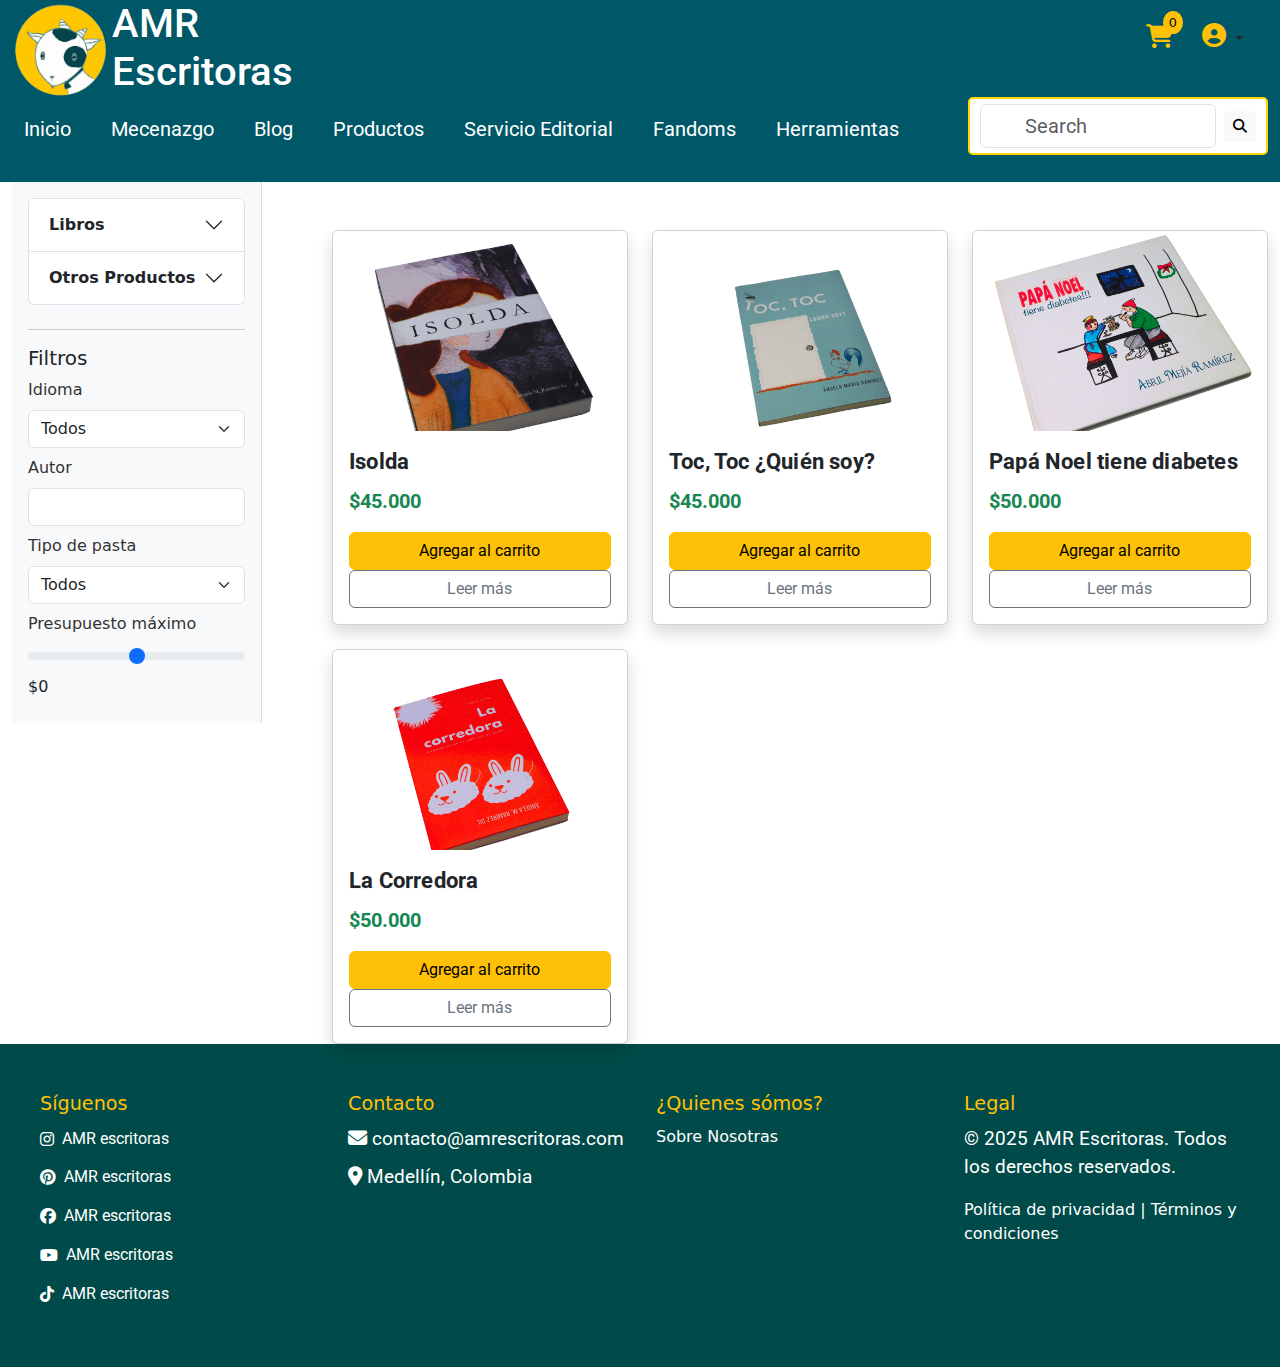
<file: Tienda AMR.html>
<!DOCTYPE html>
<html>
  <head>
    <meta charset="utf-8">
    <title> Tienda </title>
    <link rel="icon" href="logos/amr_logo-removebg-preview.png" type="image/png">
    <link rel="stylesheet" type="text/css" href="Tienda.css"> 
    <script src="https://cdn.jsdelivr.net/npm/bootstrap@5.3.3/dist/js/bootstrap.bundle.min.js"></script>
     <link rel="stylesheet" type="text/css" href="Tienda.css"> 
     <link rel="stylesheet" type="text/css" href="Global.css">  
    <script src="Global.js"></script>
   
    <script src="tienda.js"></script>
    <link href='https://fonts.googleapis.com/css?family=Pompiere' rel='stylesheet'>
    <link rel="stylesheet" href="https://cdnjs.cloudflare.com/ajax/libs/font-awesome/4.7.0/css/font-awesome.min.css">
    <meta name="viewport" content="width=device-width, initial-scale=1">
    <link href="https://cdn.jsdelivr.net/npm/bootstrap@5.3.3/dist/css/bootstrap.min.css" rel="stylesheet" integrity="sha384-QWTKZyjpPEjISv5WaRU9OFeRpok6YctnYmDr5pNlyT2bRjXh0JMhjY6hW+ALEwIH" crossorigin="anonymous">
    <link rel="stylesheet" href="https://www.w3schools.com/lib/w3-theme-black.css">
    <link rel="stylesheet" href="https://fonts.googleapis.com/css?family=Roboto">
    <link rel="stylesheet" href="https://cdnjs.cloudflare.com/ajax/libs/font-awesome/4.7.0/css/font-awesome.min.css">
    <link rel="stylesheet" href="https://cdnjs.cloudflare.com/ajax/libs/font-awesome/6.5.0/css/all.min.css">
    
    
  </head>

  <body>
  
<!-- Menu-->
    <div class="container-fluid">

      <div class="row" style="background-color: #005767">
        <header>
      <div class="col-4">
        <img class="logo" style="display: inline-block;" alt="" src="logos/amr_logo-removebg-preview.png"/> 
        <h1 class="title" style="display: inline-block; font-family:'Roboto';"> AMR <br> Escritoras</h1> 
      </div>
      
    <nav class="d-flex flex-wrap gap-3">
   <a href="Inicio AMR.html" class="menu">Inicio</a>
  <a href="Mecenazgo.html" class="menu">Mecenazgo</a>
  <a href="Noticias AMR.html" class="menu">Blog</a>
  <a href="Tienda AMR.html" class="menu">Productos</a>
  <a href="Servicios AMR.html" class="menu">Servicio Editorial</a>
  <a href="Fandoms AMR.html" class="menu">Fandoms</a>
  <a href="Herramientas.html" class="menu">Herramientas</a>
</nav>
      <div class="col-4 ms-auto">
           <div class="search-bar ms-auto d-flex">
    <input type="text" placeholder="Search" class="form-control me-2" />
    <button type="submit" class="btn btn-sm btn-light"><i class="fas fa-search"></i></button>
  </div>
</div><!-- Íconos de usuario y carrito -->
<div class="d-flex align-items-center justify-content-end icon-bar">
  <!-- Carrito -->
  <div class="cart-icon position-relative me-3">
    <a href="Carrito.html" class="cart-icon">
    <i class="fas fa-shopping-cart"></i>
    <span class="cart-count">0</span>
    </a>
  </div>

  <!-- Usuario -->
 <div class="dropdown user-dropdown">
    <button class="btn btn-user-icon dropdown-toggle" type="button" id="userMenuButton" data-bs-toggle="dropdown" aria-expanded="false">
      <i class="fas fa-user-circle"></i>
    </button>
    <ul class="dropdown-menu dropdown-menu-end shadow" aria-labelledby="userMenuButton">
      <li><a class="dropdown-item" href="Mi perfil.html"><i class="fas fa-user me-2"></i>Mi perfil</a></li>
      <li><a class="dropdown-item" href="#"><i class="fas fa-heart me-2"></i>Favoritos</a></li>
      <li><a class="dropdown-item" href="#"><i class="fas fa-book me-2"></i>Mis libros</a></li>
      <li><hr class="dropdown-divider"></li>
      <li><a class="dropdown-item" href="#"><i class="fas fa-cog me-2"></i>Configuración</a></li>
      <li><a class="dropdown-item" href="#"><i class="fas fa-language me-2"></i>Idioma</a></li>
      <li><a class="dropdown-item" href="#"><i class="fas fa-question-circle me-2"></i>Ayuda</a></li>
   <li>
  <a class="dropdown-item" href="#" onclick="toggleDarkMode()" id="toggleDarkBtn">
    <i id="darkModeIcon" class="fa-solid fa-moon"></i> <span id="darkModeText">Modo oscuro</span>
  </a>
</li>
<li><hr class="dropdown-divider"></li>

      <li><hr class="dropdown-divider"></li>
      <li><a class="dropdown-item text-danger" href="#"><i class="fas fa-sign-out-alt me-2"></i>Salir</a></li>
    </ul>
  </div>
</div>

    </div>
   </div>
  </header> 

  <!-- Sidebar (filtro incluido) -->
<div class="container-fluid">
  <div class="row">
    <!-- Filtros en sidebar -->
    <div class="col-md-3">
      <div class="accordion p-3" id="sidebarAccordion">
        <!-- Categoría: Libros -->
        <div class="accordion-item">
          <h2 class="accordion-header">
            <button class="accordion-button collapsed" type="button" data-bs-toggle="collapse" data-bs-target="#collapseBooks">
              Libros
            </button>
          </h2>
          <div id="collapseBooks" class="accordion-collapse collapse" data-bs-parent="#sidebarAccordion">
              <div class="accordion-body">
              <ul class="list-unstyled">
                <li><a href="#">Fantasía</a></li>
                <li><a href="#">Romance</a></li>
                <li><a href="#">Misterio</a></li>
                <li><a href="#">Ciencia Ficción</a></li>
                <li><a href="#">Infantil</a></li>
              </ul>
            </div>
          </div>
        </div>

        <!-- Categoría: Otros Productos -->
        <div class="accordion-item">
          <h2 class="accordion-header">
            <button class="accordion-button collapsed" type="button" data-bs-toggle="collapse" data-bs-target="#collapseProductos">
              Otros Productos
            </button>
          </h2>
          <div id="collapseProductos" class="accordion-collapse collapse" data-bs-parent="#sidebarAccordion">
            <div class="accordion-body">
              <ul class="list-unstyled">
                <li><a href="#">Ropa</a></li>
                <li><a href="#">Jabones</a></li>
                <li><a href="#">Velas</a></li>
                <li><a href="#">Papelería</a></li>
              </ul>
            </div>
          </div>
        </div>

        <!-- Filtros -->
        <form class="filter-form mt-4">
          <h5>Filtros</h5>
          <div class="mb-2">
            <label for="idioma" class="form-label">Idioma</label>
            <select id="idioma" class="form-select">
              <option selected>Todos</option>
              <option>Español</option>
              <option>Inglés</option>
            </select>
          </div>
          <div class="mb-2">
            <label for="autor" class="form-label">Autor</label>
            <input type="text" id="autor" class="form-control">
          </div>
          <div class="mb-2">
            <label for="pasta" class="form-label">Tipo de pasta</label>
            <select id="pasta" class="form-select">
              <option>Todos</option>
              <option>Blanda</option>
              <option>Dura</option>
            </select>
          </div>
          <div class="mb-2">
  <label for="precio" class="form-label">Presupuesto máximo</label>
  <input type="range" id="precio" class="form-range" min="0" max="120000" step="1000">
  <span id="precio-valor">$0</span>
</div>
        </form>
      </div>
    </div>

    <!-- Productos -->
<div class="col-md-9 mt-5">
  <div class="row row-cols-1 row-cols-md-3 g-4">

    <!-- Tarjeta 1 -->
    <div class="col">
      <div class="card h-100 shadow" style="font-family: 'Roboto', sans-serif;">
        <img src="mockups/1.png" class="card-img-top" alt="Isolda">
        <div class="card-body d-flex flex-column">
          <h5 class="card-title">Isolda</h5>
           <p class="price text-success fw-bold fs-5">$45.000</p>
          <button class="btn btn-warning mt-auto w-100 add-to-cart">Agregar al carrito</button>
          <a href="detalle-isolda.html" class="btn btn-outline-secondary w-100">Leer más</a>
        </div>
      </div>
    </div>

    <!-- Tarjeta 2 -->
    <div class="col">
      <div class="card h-100 shadow" style="font-family: 'Roboto', sans-serif;">
        <img src="mockups/2.png" class="card-img-top" alt="Toc,Toc">
        <div class="card-body d-flex flex-column">
          <h5 class="card-title">Toc, Toc ¿Quién soy?</h5>
          <p class="price text-success fw-bold fs-5">$45.000</p>
          <button class="btn btn-warning mt-auto w-100 add-to-cart">Agregar al carrito</button>
           <a href="detalle-Toc,Toc.html" class="btn btn-outline-secondary w-100">Leer más</a>
        </div>
      </div>
    </div>

    <!-- Tarjeta 3 -->
    <div class="col">
      <div class="card h-100 shadow" style="font-family: 'Roboto', sans-serif;">
        <img src="mockups/3.png" class="card-img-top" alt="Papá Noel tiene diabetes">
        <div class="card-body d-flex flex-column">
          <h5 class="card-title">Papá Noel tiene diabetes</h5>
          <p class="price text-success fw-bold fs-5">$50.000</p>
          <button class="btn btn-warning mt-auto w-100 add-to-cart">Agregar al carrito</button>
           <a href="detalle-Papá Noel.html" class="btn btn-outline-secondary w-100">Leer más</a>
        </div>
      </div>
    </div>

    <!-- Tarjeta 4 -->
    <div class="col">
      <div class="card h-100 shadow" style="font-family: 'Roboto', sans-serif;">
        <img src="mockups/4.png" class="card-img-top" alt="La corredora">
        <div class="card-body d-flex flex-column">
          <h5 class="card-title">La Corredora</h5>
          <p class="price text-success fw-bold fs-5">$50.000</p>
          <button class="btn btn-warning mt-auto w-100 add-to-cart">Agregar al carrito</button>
          <a href="detalle-La corredora.html" class="btn btn-outline-secondary w-100">Leer más</a>
        </div>
      </div>
    </div>

  </div>
</div>

    
      
     <!-- Footer -->
      <footer class="footer">
  <div class="footer-container">
    <div class="footer-column">
      <h4>Síguenos</h4>
      <ul class="footer-links">
        <li><a href="https://www.instagram.com/amr.escritoras/" target="_blank"><i class="fab fa-instagram"></i> AMR escritoras</a></li>
        <li><a href="https://co.pinterest.com/amrescritoras/" target="_blank"><i class="fab fa-pinterest"></i> AMR escritoras</a></li>
        <li><a href="https://www.facebook.com/amr.escritoras/" target="_blank"><i class="fab fa-facebook"></i> AMR escritoras</a></li>
        <li><a href="#" target="_blank"><i class="fab fa-youtube"></i> AMR escritoras</a></li>
        <li><a href="#" target="_blank"><i class="fab fa-tiktok"></i> AMR escritoras</a></li>
      </ul>
    </div>
    <div class="footer-column">
      <h4>Contacto</h4>
      <ul class="footer-links">
        <li><i class="fas fa-envelope"></i> contacto@amrescritoras.com</li>
        <li><i class="fas fa-map-marker-alt"></i> Medellín, Colombia</li>
      </ul>
    </div>
      <div class="footer-column">
      <h4>¿Quienes sómos?</h4>
      <a href="Pagina AMR Escritoras..html">Sobre Nosotras</a>
    </div>
    <div class="footer-column">
      <h4>Legal</h4>
      <p>&copy; 2025 AMR Escritoras. Todos los derechos reservados.</p>
      <a href="#">Política de privacidad</a> | <a href="#">Términos y condiciones</a>
    </div>
  </div>
</footer>
</body>
</html>
</file>
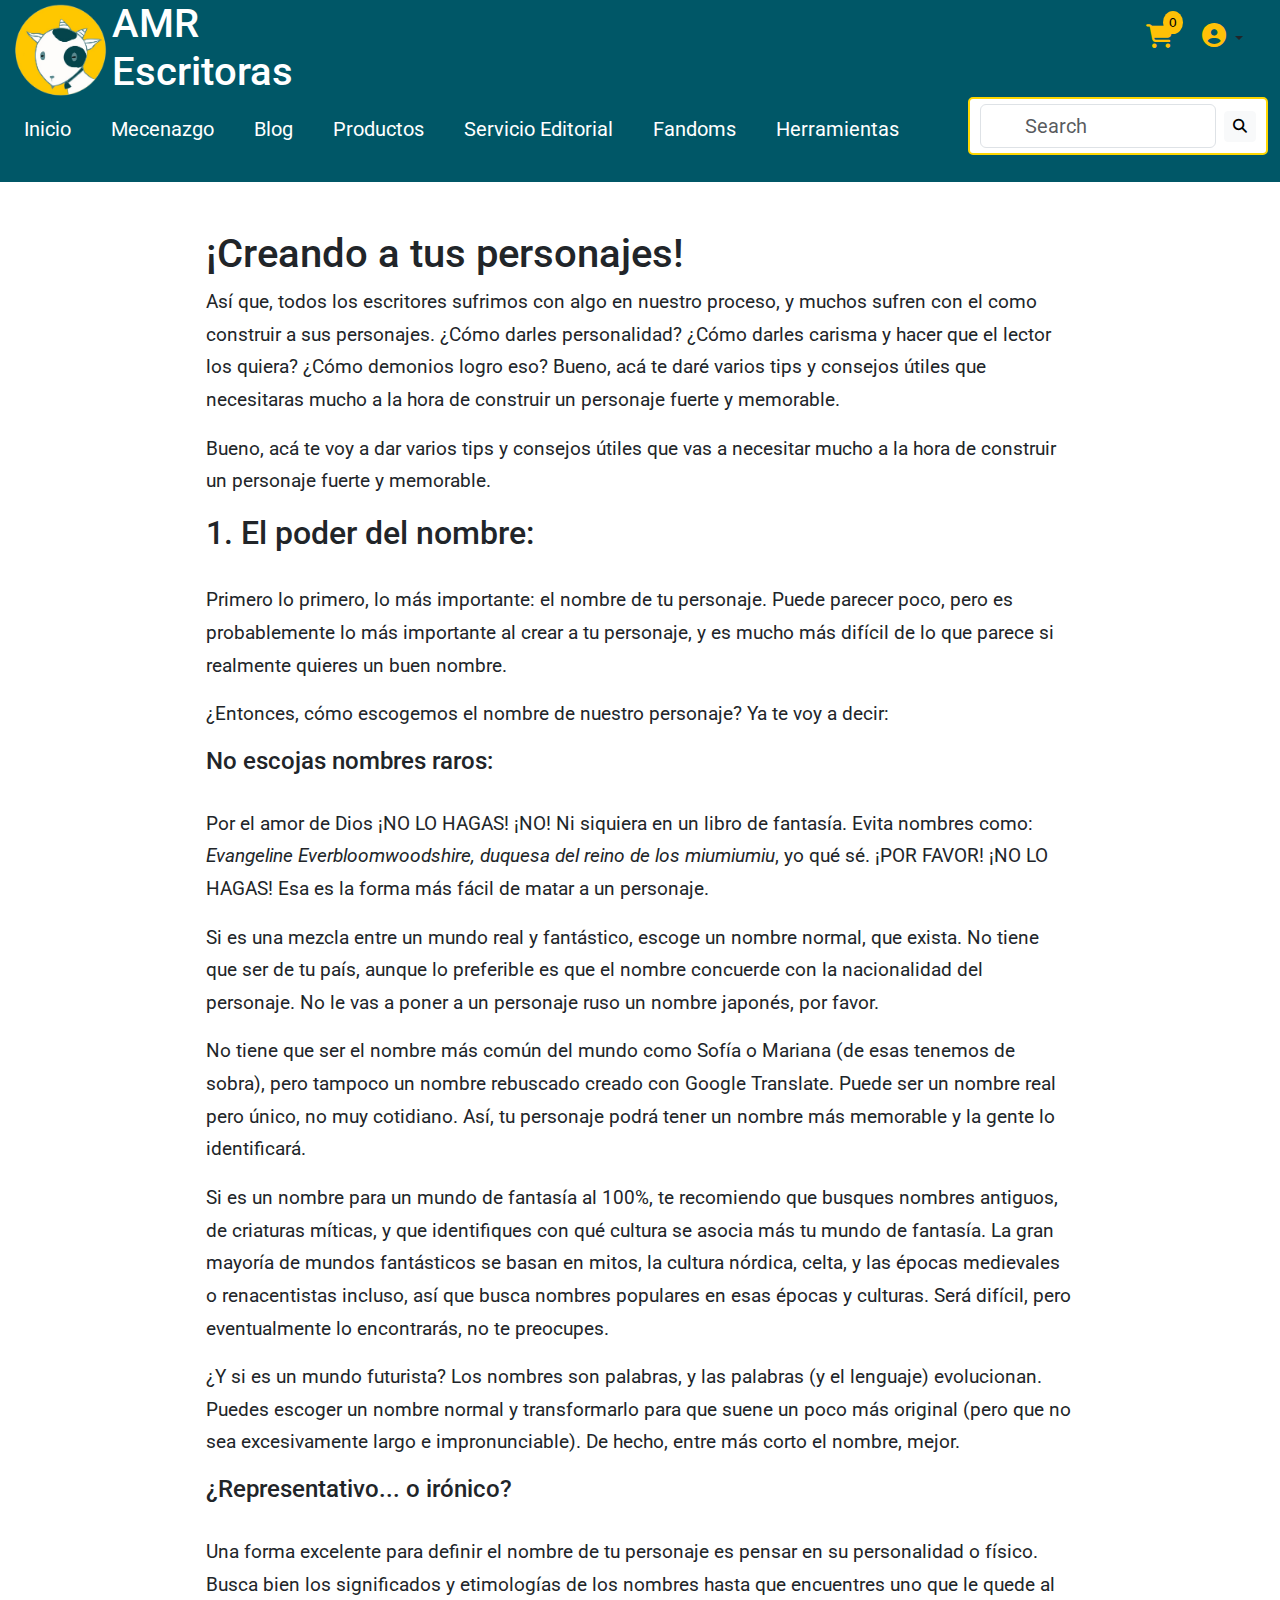
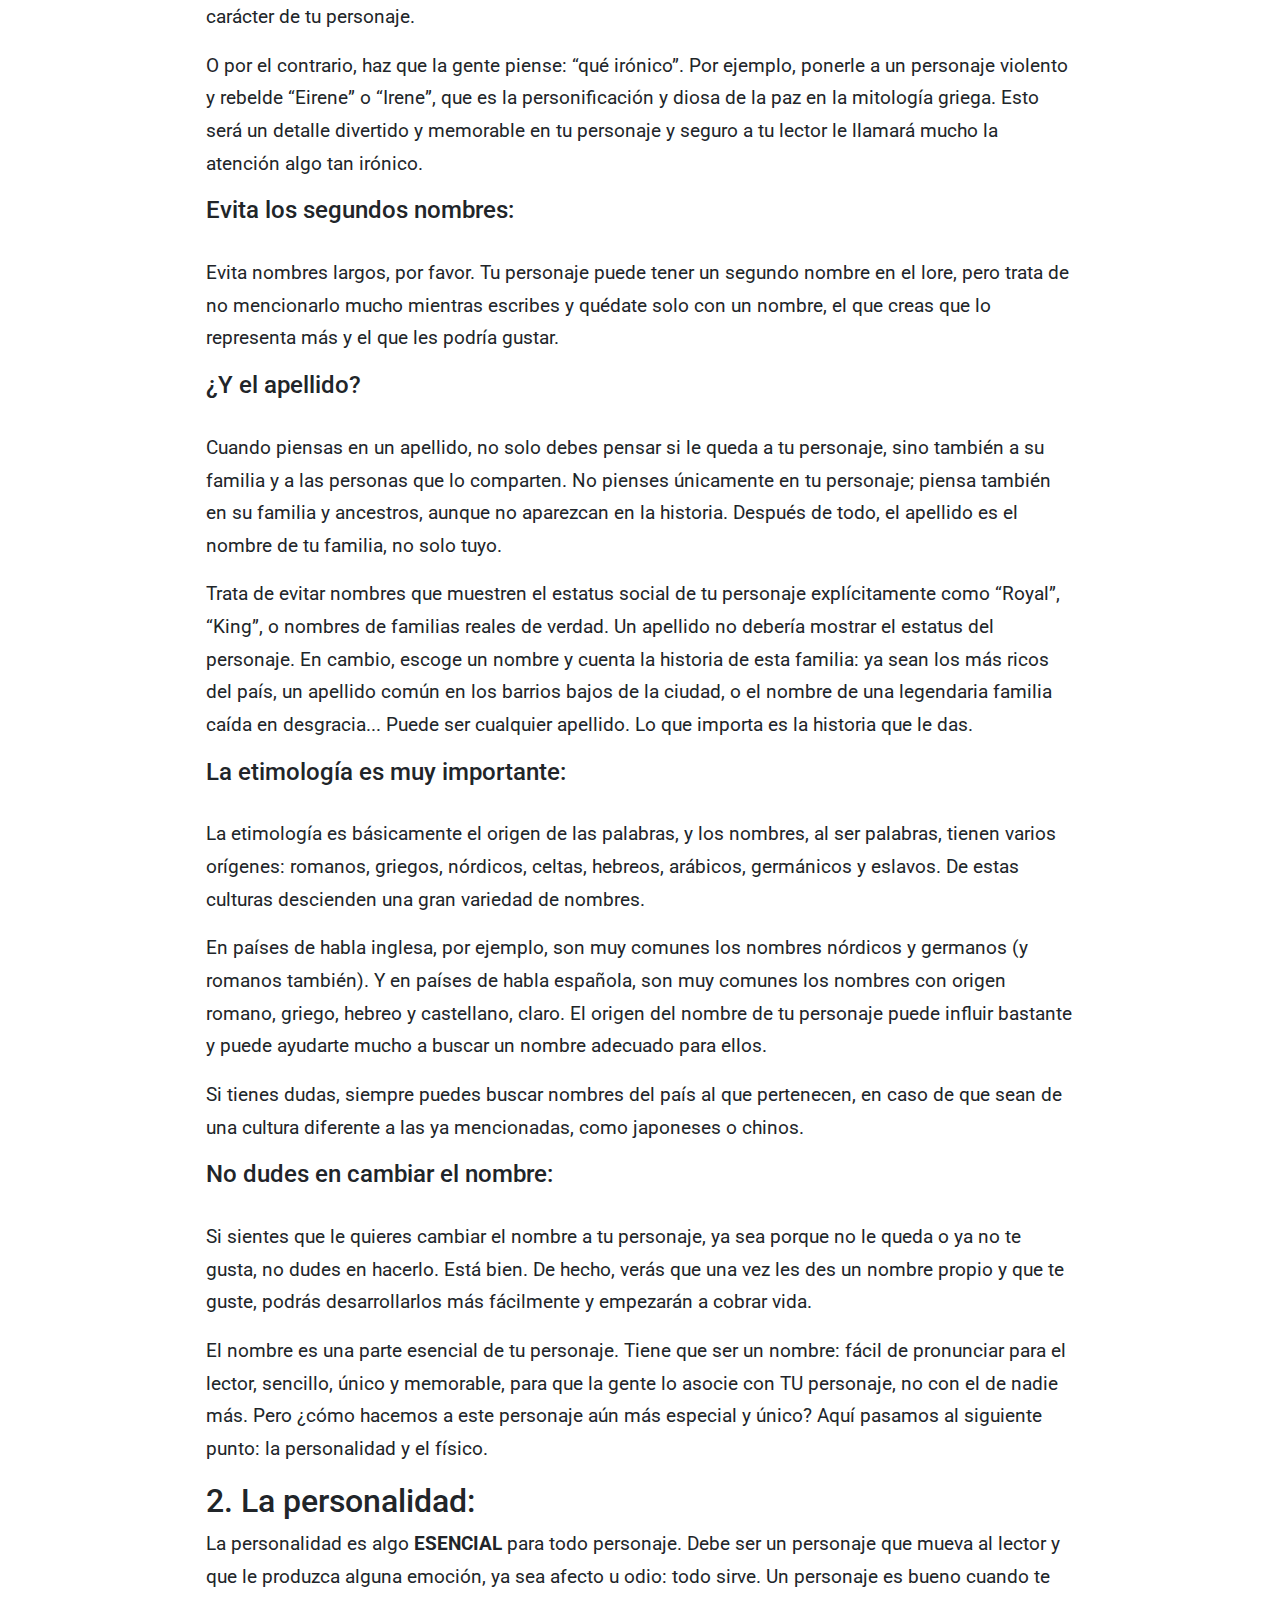
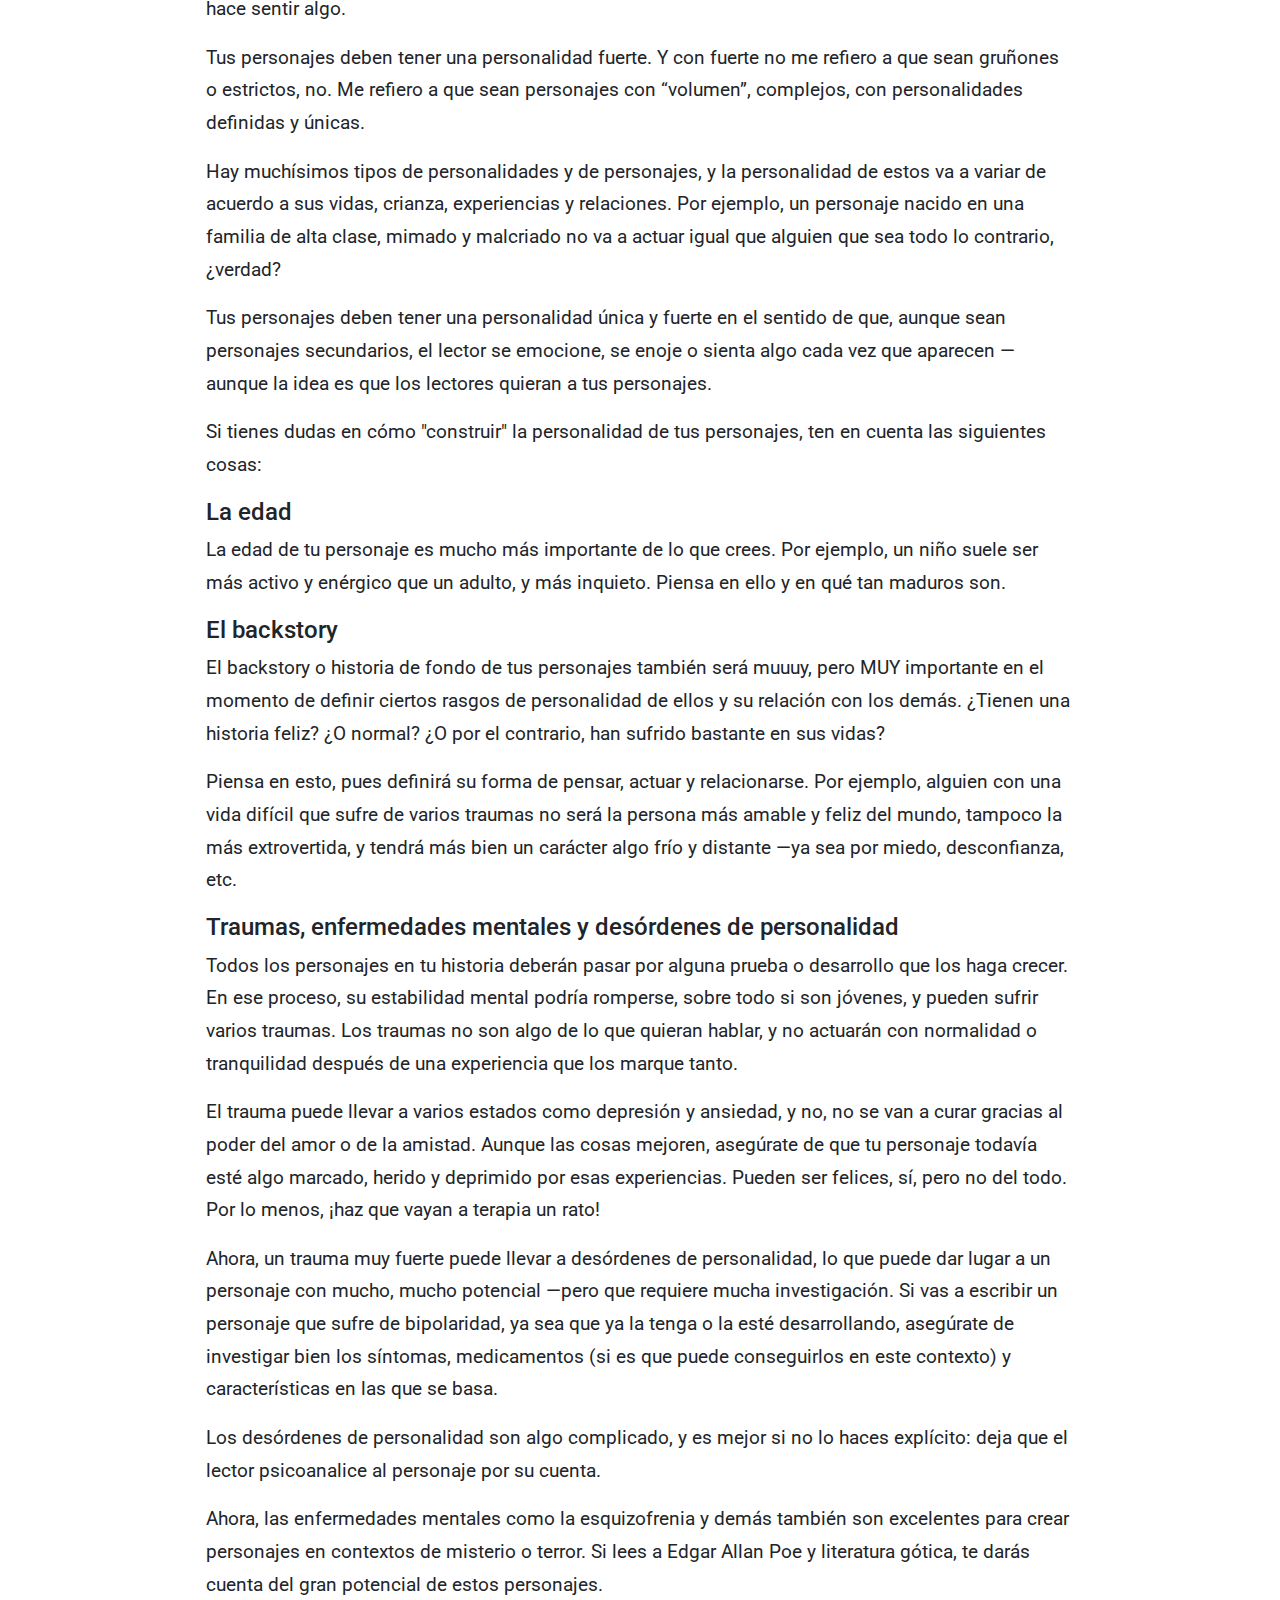
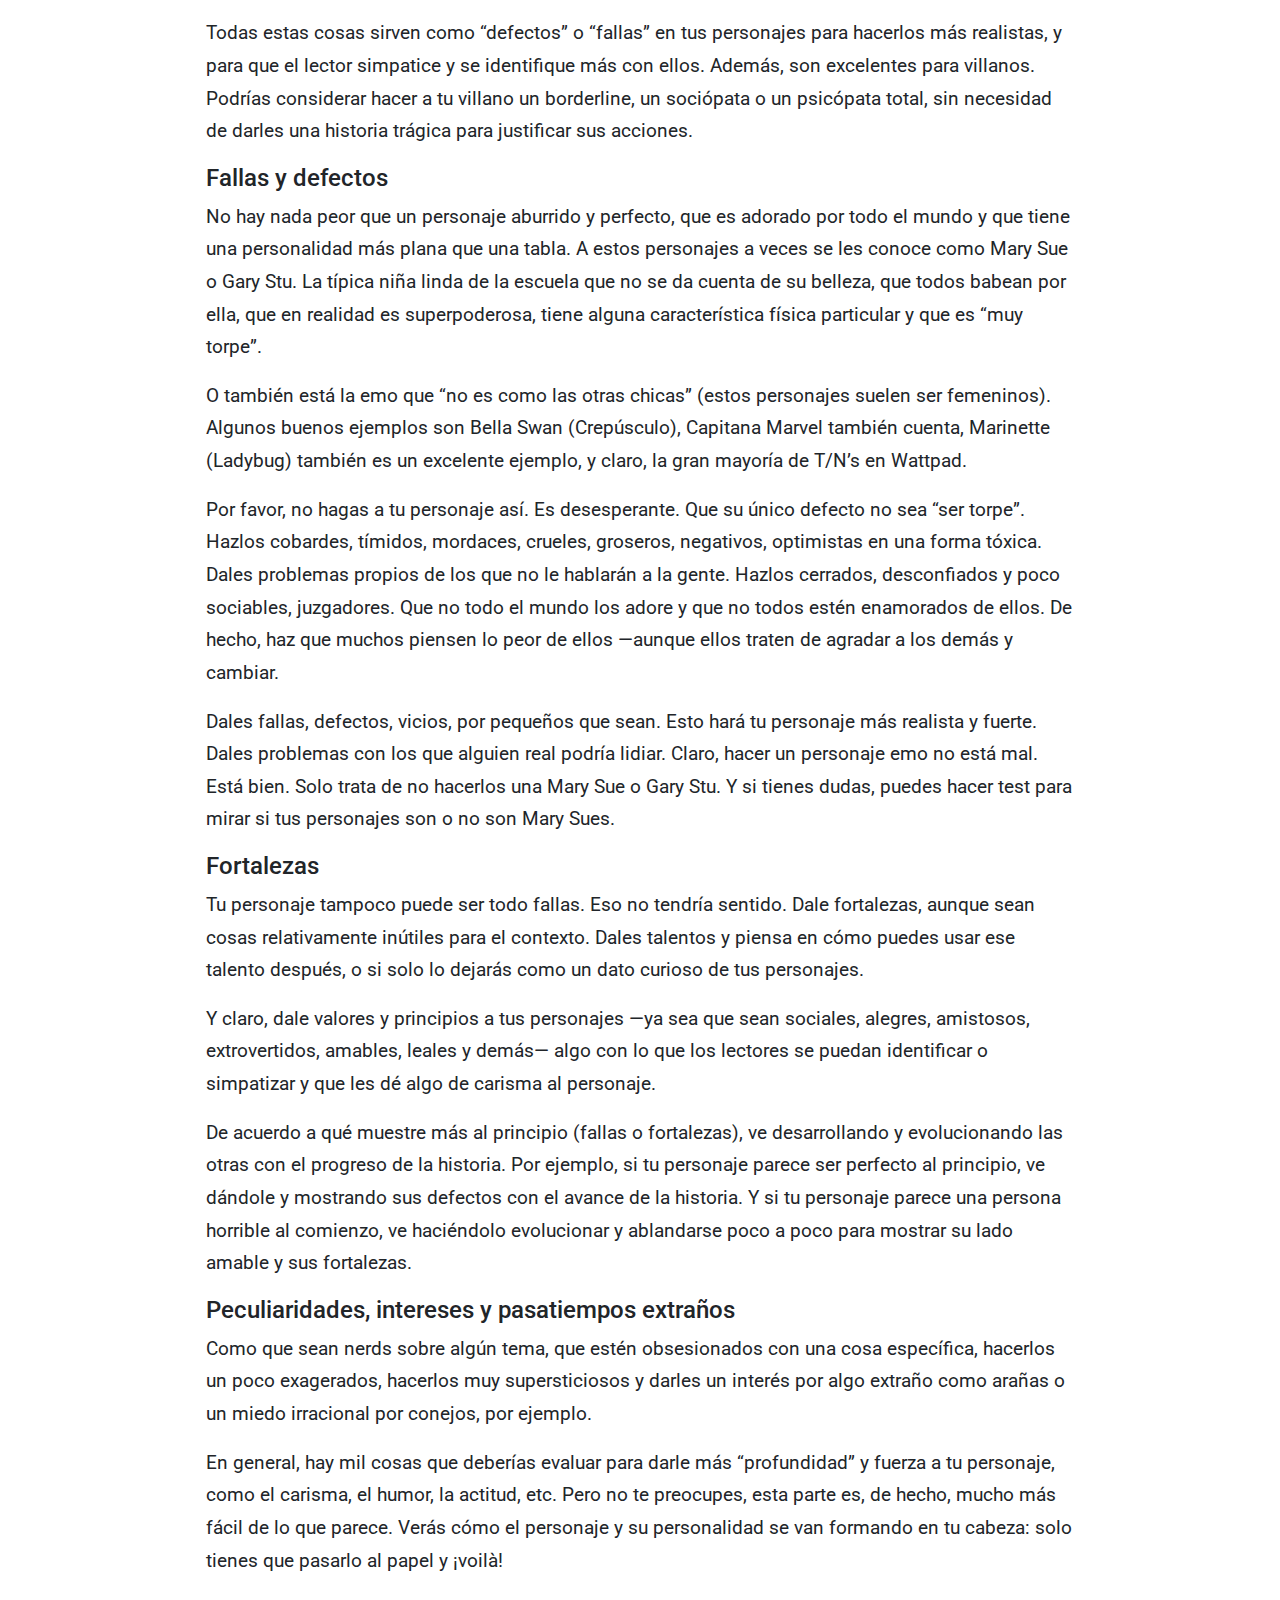
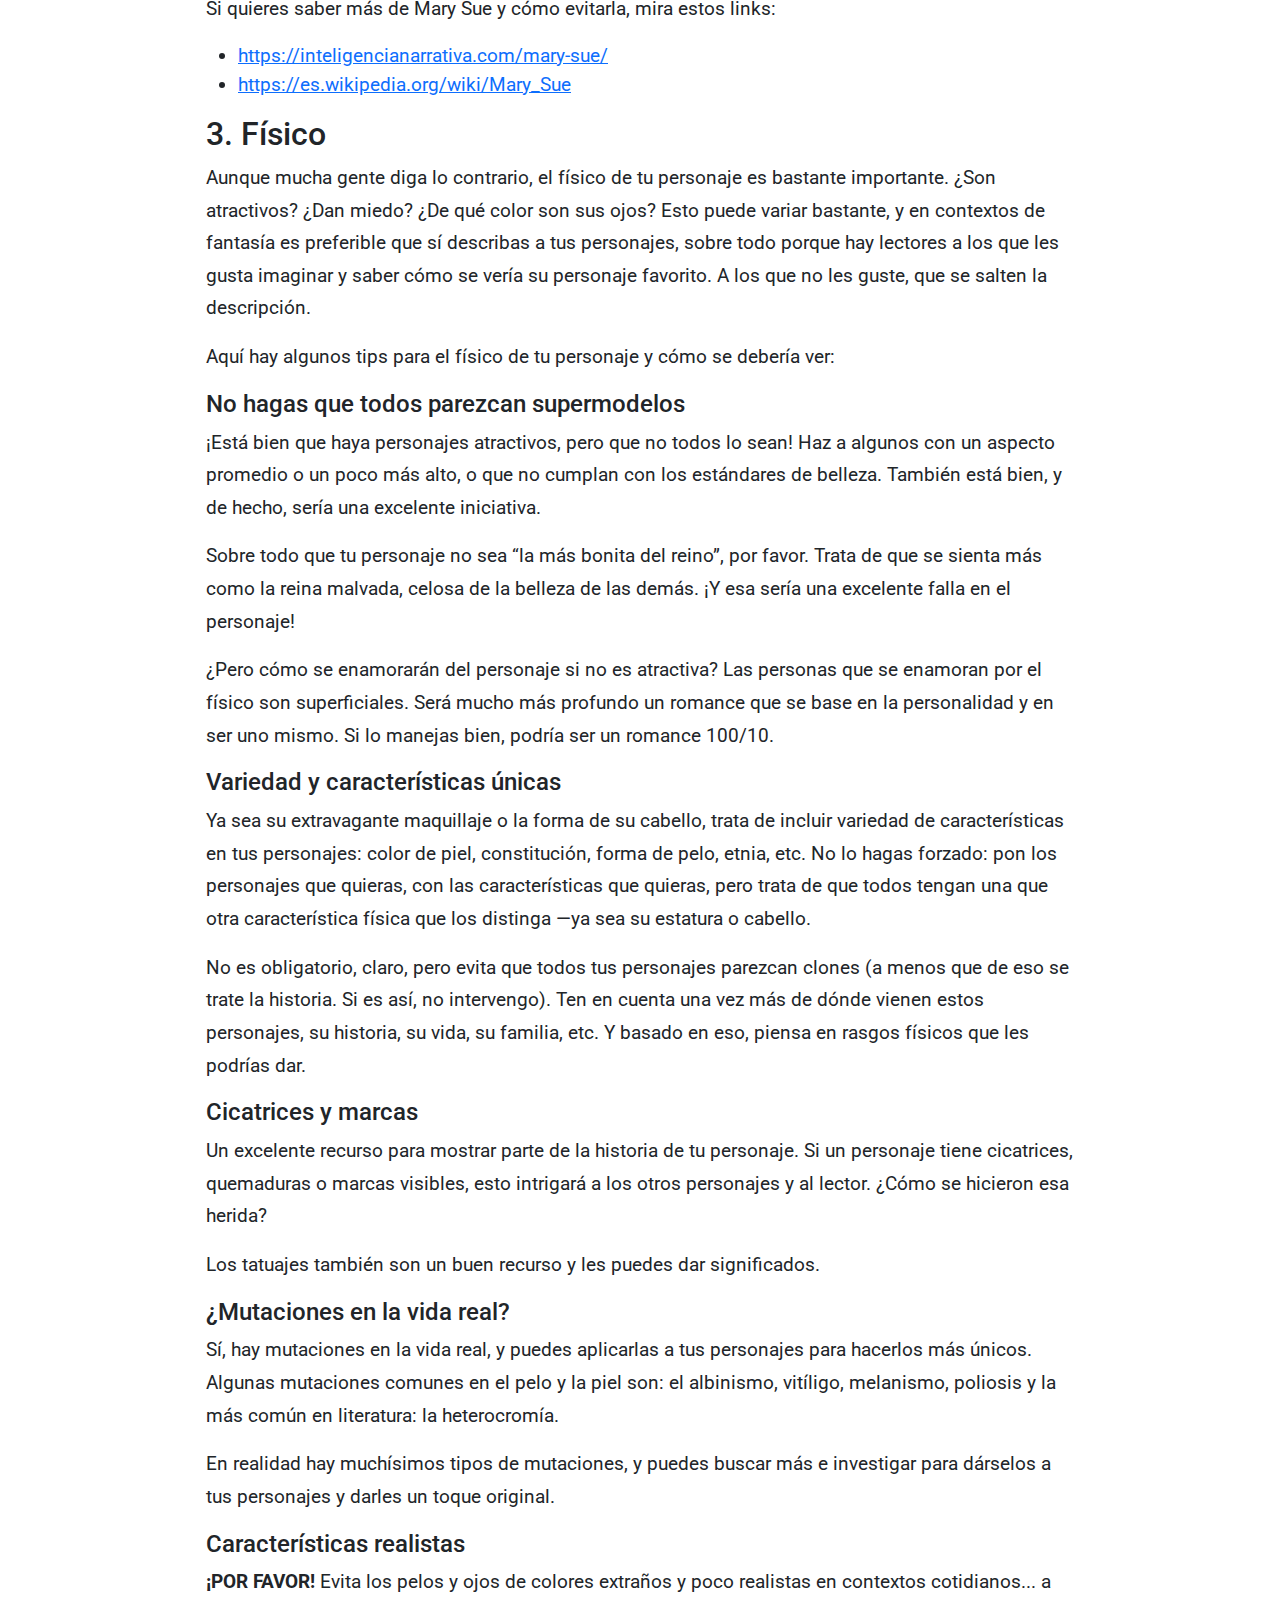
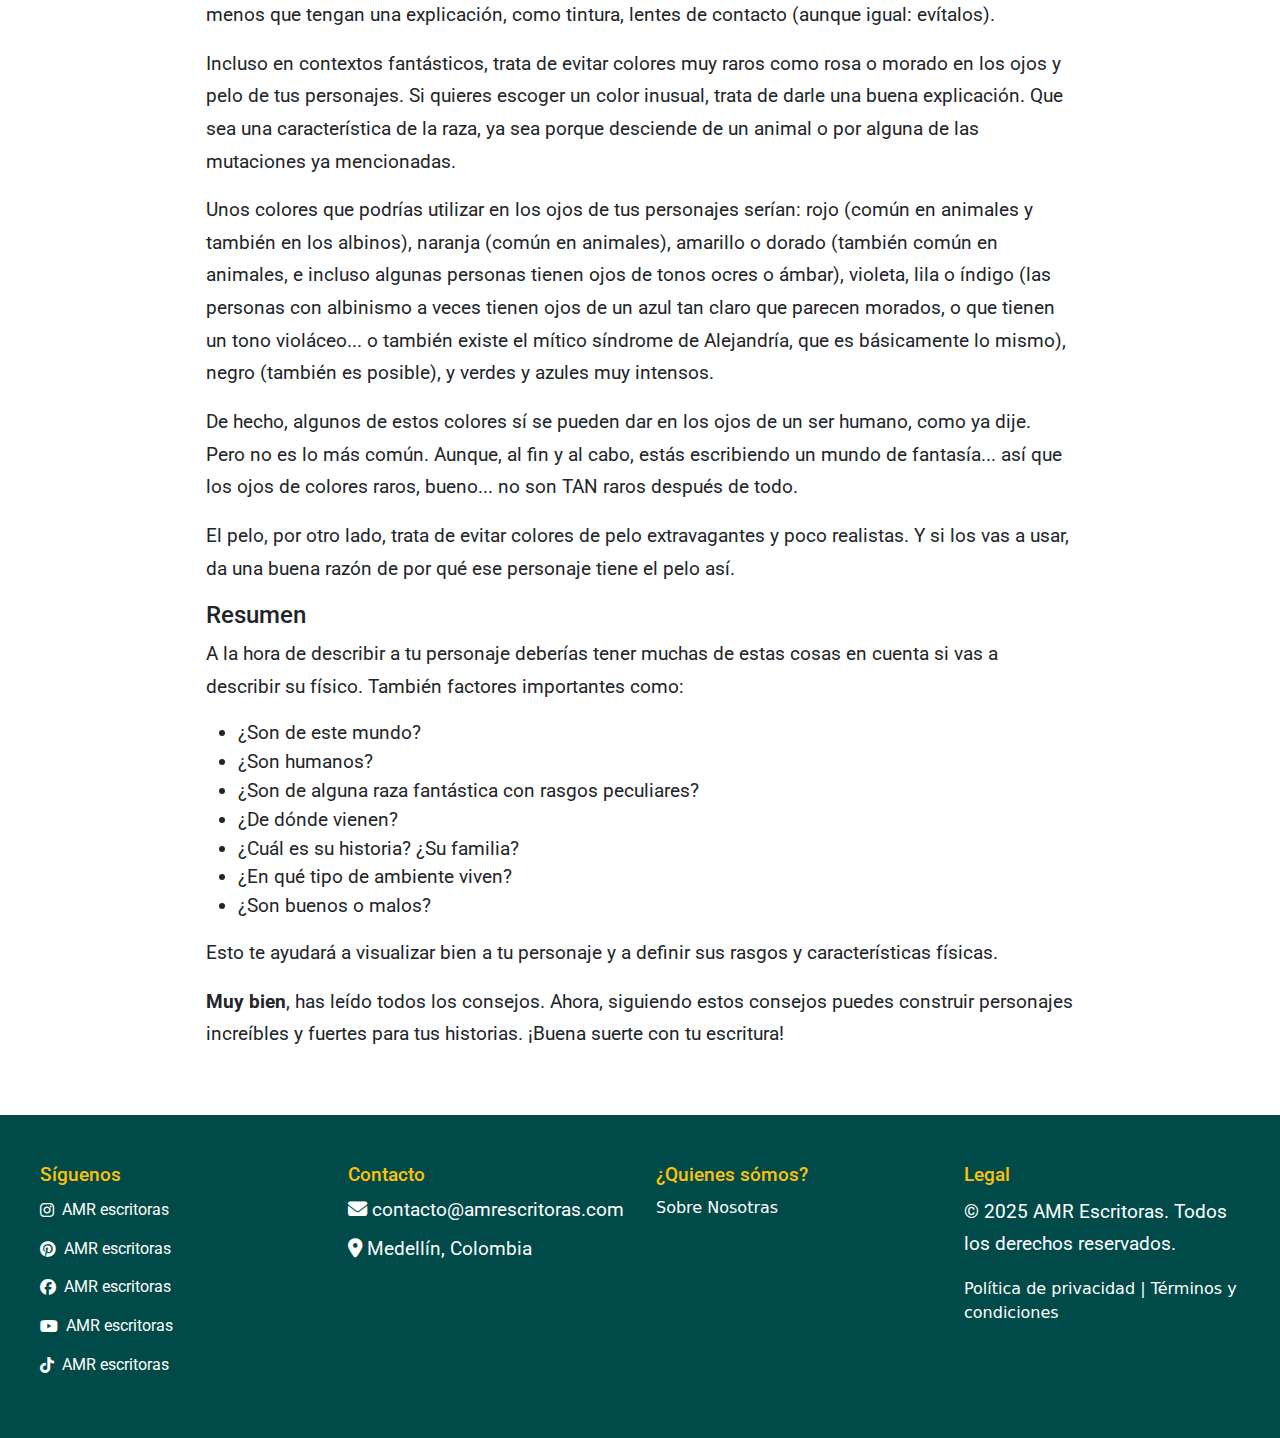
<file: Tips.html>
<!DOCTYPE html>
<html>
  <head>
    <meta charset="utf-8">
    <title> Blog </title>
    <link rel="icon" href="logos/amr_logo-removebg-preview.png" type="image/png">
    <link rel="stylesheet" type="text/css" href="Tips.css"> 
    
 <link rel="stylesheet" type="text/css" href="Global.css"> 
    <script src="Global.js"></script>
   
    <link href='https://fonts.googleapis.com/css?family=Pompiere' rel='stylesheet'>
    <link rel="stylesheet" href="https://cdnjs.cloudflare.com/ajax/libs/font-awesome/4.7.0/css/font-awesome.min.css">
    <meta name="viewport" content="width=device-width, initial-scale=1">
    <link href="https://cdn.jsdelivr.net/npm/bootstrap@5.3.3/dist/css/bootstrap.min.css" rel="stylesheet" integrity="sha384-QWTKZyjpPEjISv5WaRU9OFeRpok6YctnYmDr5pNlyT2bRjXh0JMhjY6hW+ALEwIH" crossorigin="anonymous">
    <link rel="stylesheet" href="https://www.w3schools.com/lib/w3-theme-black.css">
    <link rel="stylesheet" href="https://fonts.googleapis.com/css?family=Roboto">
    <link rel="stylesheet" href="https://cdnjs.cloudflare.com/ajax/libs/font-awesome/4.7.0/css/font-awesome.min.css">
    <link rel="stylesheet" href="https://cdnjs.cloudflare.com/ajax/libs/font-awesome/6.5.0/css/all.min.css">
    
  </head>

  <body>
    <div class="container-fluid">

      <div class="row" style="background-color: #005767">
        <header>
      <div class="col-4">
        <img class="logo" style="display: inline-block;" alt="" src="logos/amr_logo-removebg-preview.png"/> 
        <h1 class="title" style="display: inline-block; font-family:'Roboto';"> AMR <br> Escritoras</h1> 
      </div>
      
    <nav class="d-flex flex-wrap gap-3">
  <a href="index.html" class="menu">Inicio</a>
  <a href="Mecenazgo.html" class="menu">Mecenazgo</a>
  <a href="Noticias AMR.html" class="menu">Blog</a>
  <a href="Tienda AMR.html" class="menu">Productos</a>
  <a href="Servicios AMR.html" class="menu">Servicio Editorial</a>
  <a href="Fandoms AMR.html" class="menu">Fandoms</a>
  <a href="Herramientas.html" class="menu">Herramientas</a>
</nav>
      <div class="col-4 ms-auto">
           <div class="search-bar ms-auto d-flex">
    <input type="text" placeholder="Search" class="form-control me-2" />
    <button type="submit" class="btn btn-sm btn-light"><i class="fas fa-search"></i></button>
  </div>
</div>
<!-- Íconos de usuario y carrito -->
<div class="d-flex align-items-center justify-content-end icon-bar">
  <!-- Carrito -->
  <div class="cart-icon position-relative me-3">
    <a href="Carrito.html" class="cart-icon">
    <i class="fas fa-shopping-cart"></i>
    <span class="cart-count">0</span>
    </a>
  </div>

  <!-- Usuario -->
 <div class="dropdown user-dropdown">
    <button class="btn btn-user-icon dropdown-toggle" type="button" id="userMenuButton" data-bs-toggle="dropdown" aria-expanded="false">
      <i class="fas fa-user-circle"></i>
    </button>
    <ul class="dropdown-menu dropdown-menu-end shadow" aria-labelledby="userMenuButton">
      <li><a class="dropdown-item" href="Mi perfil.html"><i class="fas fa-user me-2"></i>Mi perfil</a></li>
      <li><a class="dropdown-item" href="#"><i class="fas fa-heart me-2"></i>Favoritos</a></li>
      <li><a class="dropdown-item" href="#"><i class="fas fa-book me-2"></i>Mis libros</a></li>
      <li><hr class="dropdown-divider"></li>
      <li><a class="dropdown-item" href="#"><i class="fas fa-cog me-2"></i>Configuración</a></li>
      <li><a class="dropdown-item" href="#"><i class="fas fa-language me-2"></i>Idioma</a></li>
      <li><a class="dropdown-item" href="#"><i class="fas fa-question-circle me-2"></i>Ayuda</a></li>
   <li>
  <a class="dropdown-item" href="#" onclick="toggleDarkMode()" id="toggleDarkBtn">
    <i id="darkModeIcon" class="fa-solid fa-moon"></i> <span id="darkModeText">Modo oscuro</span>
  </a>
</li>
<li><hr class="dropdown-divider"></li>

      <li><hr class="dropdown-divider"></li>
      <li><a class="dropdown-item text-danger" href="#"><i class="fas fa-sign-out-alt me-2"></i>Salir</a></li>
    </ul>
  </div>
</div>

</div>
   </div>

 <!-- Artículo -->
   <main class="container py-5">
  <article>
  <h1>¡Creando a tus personajes!</h1>

  <p>Así que, todos los escritores sufrimos con algo en nuestro proceso, y muchos sufren con el como construir a sus personajes. ¿Cómo darles personalidad? ¿Cómo darles carisma y hacer que el lector los quiera?  ¿Cómo demonios logro eso?

Bueno, acá te daré varios tips y consejos útiles que necesitaras mucho a la hora de construir un personaje fuerte y memorable. </p>

  <p>Bueno, acá te voy a dar varios tips y consejos útiles que vas a necesitar mucho a la hora de construir un personaje fuerte y memorable.</p>
  <h2>1. El poder del nombre:</h2> <br> 

<p>Primero lo primero, lo más importante: el nombre de tu personaje. Puede parecer poco, pero es probablemente lo más importante al crear a tu personaje, y es mucho más difícil de lo que parece si realmente quieres un buen nombre.</p>

<p>¿Entonces, cómo escogemos el nombre de nuestro personaje? Ya te voy a decir:</p>

<h4>No escojas nombres raros:</h4> <br>

<p>Por el amor de Dios ¡NO LO HAGAS! ¡NO! Ni siquiera en un libro de fantasía. Evita nombres como: <em>Evangeline Everbloomwoodshire, duquesa del reino de los miumiumiu</em>, yo qué sé. ¡POR FAVOR! ¡NO LO HAGAS! Esa es la forma más fácil de matar a un personaje.</p>

<p>Si es una mezcla entre un mundo real y fantástico, escoge un nombre normal, que exista. No tiene que ser de tu país, aunque lo preferible es que el nombre concuerde con la nacionalidad del personaje. No le vas a poner a un personaje ruso un nombre japonés, por favor.</p>

<p>No tiene que ser el nombre más común del mundo como Sofía o Mariana (de esas tenemos de sobra), pero tampoco un nombre rebuscado creado con Google Translate. Puede ser un nombre real pero único, no muy cotidiano. Así, tu personaje podrá tener un nombre más memorable y la gente lo identificará.</p>

<p>Si es un nombre para un mundo de fantasía al 100%, te recomiendo que busques nombres antiguos, de criaturas míticas, y que identifiques con qué cultura se asocia más tu mundo de fantasía. La gran mayoría de mundos fantásticos se basan en mitos, la cultura nórdica, celta, y las épocas medievales o renacentistas incluso, así que busca nombres populares en esas épocas y culturas. Será difícil, pero eventualmente lo encontrarás, no te preocupes.</p>

<p>¿Y si es un mundo futurista? Los nombres son palabras, y las palabras (y el lenguaje) evolucionan. Puedes escoger un nombre normal y transformarlo para que suene un poco más original (pero que no sea excesivamente largo e impronunciable). De hecho, entre más corto el nombre, mejor.</p>

<h4>¿Representativo... o irónico?</h4><br>

<p>Una forma excelente para definir el nombre de tu personaje es pensar en su personalidad o físico. Busca bien los significados y etimologías de los nombres hasta que encuentres uno que le quede al carácter de tu personaje.</p>

<p>O por el contrario, haz que la gente piense: “qué irónico”. Por ejemplo, ponerle a un personaje violento y rebelde “Eirene” o “Irene”, que es la personificación y diosa de la paz en la mitología griega. Esto será un detalle divertido y memorable en tu personaje y seguro a tu lector le llamará mucho la atención algo tan irónico.</p>

<h4>Evita los segundos nombres:</h4><br>

<p> Evita nombres largos, por favor. Tu personaje puede tener un segundo nombre en el lore, pero trata de no mencionarlo mucho mientras escribes y quédate solo con un nombre, el que creas que lo representa más y el que les podría gustar.</p>

<h4>¿Y el apellido?</h4> <br>

<p> Cuando piensas en un apellido, no solo debes pensar si le queda a tu personaje, sino también a su familia y a las personas que lo comparten. No pienses únicamente en tu personaje; piensa también en su familia y ancestros, aunque no aparezcan en la historia. Después de todo, el apellido es el nombre de tu familia, no solo tuyo.</p>

<p>Trata de evitar nombres que muestren el estatus social de tu personaje explícitamente como “Royal”, “King”, o nombres de familias reales de verdad. Un apellido no debería mostrar el estatus del personaje. En cambio, escoge un nombre y cuenta la historia de esta familia: ya sean los más ricos del país, un apellido común en los barrios bajos de la ciudad, o el nombre de una legendaria familia caída en desgracia... Puede ser cualquier apellido. Lo que importa es la historia que le das.</p>

<h4>La etimología es muy importante:</h4> <br>
<p> La etimología es básicamente el origen de las palabras, y los nombres, al ser palabras, tienen varios orígenes: romanos, griegos, nórdicos, celtas, hebreos, arábicos, germánicos y eslavos. De estas culturas descienden una gran variedad de nombres.</p>

<p>En países de habla inglesa, por ejemplo, son muy comunes los nombres nórdicos y germanos (y romanos también). Y en países de habla española, son muy comunes los nombres con origen romano, griego, hebreo y castellano, claro. El origen del nombre de tu personaje puede influir bastante y puede ayudarte mucho a buscar un nombre adecuado para ellos.</p>

<p>Si tienes dudas, siempre puedes buscar nombres del país al que pertenecen, en caso de que sean de una cultura diferente a las ya mencionadas, como japoneses o chinos.</p>

<h4>No dudes en cambiar el nombre:</h4> <br>
<p> Si sientes que le quieres cambiar el nombre a tu personaje, ya sea porque no le queda o ya no te gusta, no dudes en hacerlo. Está bien. De hecho, verás que una vez les des un nombre propio y que te guste, podrás desarrollarlos más fácilmente y empezarán a cobrar vida.</p>

<p>El nombre es una parte esencial de tu personaje. Tiene que ser un nombre: fácil de pronunciar para el lector, sencillo, único y memorable, para que la gente lo asocie con TU personaje, no con el de nadie más. Pero ¿cómo hacemos a este personaje aún más especial y único? Aquí pasamos al siguiente punto: la personalidad y el físico.</p>
<h2>2. La personalidad:</h2>

<p>La personalidad es algo <strong>ESENCIAL</strong> para todo personaje. Debe ser un personaje que mueva al lector y que le produzca alguna emoción, ya sea afecto u odio: todo sirve. Un personaje es bueno cuando te hace sentir algo.</p>

<p>Tus personajes deben tener una personalidad fuerte. Y con fuerte no me refiero a que sean gruñones o estrictos, no. Me refiero a que sean personajes con “volumen”, complejos, con personalidades definidas y únicas.</p>

<p>Hay muchísimos tipos de personalidades y de personajes, y la personalidad de estos va a variar de acuerdo a sus vidas, crianza, experiencias y relaciones. Por ejemplo, un personaje nacido en una familia de alta clase, mimado y malcriado no va a actuar igual que alguien que sea todo lo contrario, ¿verdad?</p>

<p>Tus personajes deben tener una personalidad única y fuerte en el sentido de que, aunque sean personajes secundarios, el lector se emocione, se enoje o sienta algo cada vez que aparecen —aunque la idea es que los lectores quieran a tus personajes.</p>

<p>Si tienes dudas en cómo "construir" la personalidad de tus personajes, ten en cuenta las siguientes cosas:</p>

<h4>La edad</h4>
<p>La edad de tu personaje es mucho más importante de lo que crees. Por ejemplo, un niño suele ser más activo y enérgico que un adulto, y más inquieto. Piensa en ello y en qué tan maduros son.</p>

<h4>El backstory</h4>
<p>El backstory o historia de fondo de tus personajes también será muuuy, pero MUY importante en el momento de definir ciertos rasgos de personalidad de ellos y su relación con los demás. ¿Tienen una historia feliz? ¿O normal? ¿O por el contrario, han sufrido bastante en sus vidas?</p>

<p>Piensa en esto, pues definirá su forma de pensar, actuar y relacionarse. Por ejemplo, alguien con una vida difícil que sufre de varios traumas no será la persona más amable y feliz del mundo, tampoco la más extrovertida, y tendrá más bien un carácter algo frío y distante —ya sea por miedo, desconfianza, etc.</p>

<h4>Traumas, enfermedades mentales y desórdenes de personalidad</h4>
<p>Todos los personajes en tu historia deberán pasar por alguna prueba o desarrollo que los haga crecer. En ese proceso, su estabilidad mental podría romperse, sobre todo si son jóvenes, y pueden sufrir varios traumas. Los traumas no son algo de lo que quieran hablar, y no actuarán con normalidad o tranquilidad después de una experiencia que los marque tanto.</p>

<p>El trauma puede llevar a varios estados como depresión y ansiedad, y no, no se van a curar gracias al poder del amor o de la amistad. Aunque las cosas mejoren, asegúrate de que tu personaje todavía esté algo marcado, herido y deprimido por esas experiencias. Pueden ser felices, sí, pero no del todo. Por lo menos, ¡haz que vayan a terapia un rato!</p>

<p>Ahora, un trauma muy fuerte puede llevar a desórdenes de personalidad, lo que puede dar lugar a un personaje con mucho, mucho potencial —pero que requiere mucha investigación. Si vas a escribir un personaje que sufre de bipolaridad, ya sea que ya la tenga o la esté desarrollando, asegúrate de investigar bien los síntomas, medicamentos (si es que puede conseguirlos en este contexto) y características en las que se basa.</p>

<p>Los desórdenes de personalidad son algo complicado, y es mejor si no lo haces explícito: deja que el lector psicoanalice al personaje por su cuenta.</p>

<p>Ahora, las enfermedades mentales como la esquizofrenia y demás también son excelentes para crear personajes en contextos de misterio o terror. Si lees a Edgar Allan Poe y literatura gótica, te darás cuenta del gran potencial de estos personajes.</p>

<p>Todas estas cosas sirven como “defectos” o “fallas” en tus personajes para hacerlos más realistas, y para que el lector simpatice y se identifique más con ellos. Además, son excelentes para villanos. Podrías considerar hacer a tu villano un borderline, un sociópata o un psicópata total, sin necesidad de darles una historia trágica para justificar sus acciones.</p>

<h4>Fallas y defectos</h4>
<p>No hay nada peor que un personaje aburrido y perfecto, que es adorado por todo el mundo y que tiene una personalidad más plana que una tabla. A estos personajes a veces se les conoce como Mary Sue o Gary Stu. La típica niña linda de la escuela que no se da cuenta de su belleza, que todos babean por ella, que en realidad es superpoderosa, tiene alguna característica física particular y que es “muy torpe”.</p>

<p>O también está la emo que “no es como las otras chicas” (estos personajes suelen ser femeninos). Algunos buenos ejemplos son Bella Swan (Crepúsculo), Capitana Marvel también cuenta, Marinette (Ladybug) también es un excelente ejemplo, y claro, la gran mayoría de T/N’s en Wattpad.</p>

<p>Por favor, no hagas a tu personaje así. Es desesperante. Que su único defecto no sea “ser torpe”. Hazlos cobardes, tímidos, mordaces, crueles, groseros, negativos, optimistas en una forma tóxica. Dales problemas propios de los que no le hablarán a la gente. Hazlos cerrados, desconfiados y poco sociables, juzgadores. Que no todo el mundo los adore y que no todos estén enamorados de ellos. De hecho, haz que muchos piensen lo peor de ellos —aunque ellos traten de agradar a los demás y cambiar.</p>

<p>Dales fallas, defectos, vicios, por pequeños que sean. Esto hará tu personaje más realista y fuerte. Dales problemas con los que alguien real podría lidiar. Claro, hacer un personaje emo no está mal. Está bien. Solo trata de no hacerlos una Mary Sue o Gary Stu. Y si tienes dudas, puedes hacer test para mirar si tus personajes son o no son Mary Sues.</p>

<h4>Fortalezas</h4>
<p>Tu personaje tampoco puede ser todo fallas. Eso no tendría sentido. Dale fortalezas, aunque sean cosas relativamente inútiles para el contexto. Dales talentos y piensa en cómo puedes usar ese talento después, o si solo lo dejarás como un dato curioso de tus personajes.</p>

<p>Y claro, dale valores y principios a tus personajes —ya sea que sean sociales, alegres, amistosos, extrovertidos, amables, leales y demás— algo con lo que los lectores se puedan identificar o simpatizar y que les dé algo de carisma al personaje.</p>

<p>De acuerdo a qué muestre más al principio (fallas o fortalezas), ve desarrollando y evolucionando las otras con el progreso de la historia. Por ejemplo, si tu personaje parece ser perfecto al principio, ve dándole y mostrando sus defectos con el avance de la historia. Y si tu personaje parece una persona horrible al comienzo, ve haciéndolo evolucionar y ablandarse poco a poco para mostrar su lado amable y sus fortalezas.</p>

<h4>Peculiaridades, intereses y pasatiempos extraños</h4>
<p>Como que sean nerds sobre algún tema, que estén obsesionados con una cosa específica, hacerlos un poco exagerados, hacerlos muy supersticiosos y darles un interés por algo extraño como arañas o un miedo irracional por conejos, por ejemplo.</p>

<p>En general, hay mil cosas que deberías evaluar para darle más “profundidad” y fuerza a tu personaje, como el carisma, el humor, la actitud, etc. Pero no te preocupes, esta parte es, de hecho, mucho más fácil de lo que parece. Verás cómo el personaje y su personalidad se van formando en tu cabeza: solo tienes que pasarlo al papel y ¡voilà!</p>

<p>Si quieres saber más de Mary Sue y cómo evitarla, mira estos links:</p>

<ul>
  <li><a href="https://inteligencianarrativa.com/mary-sue/" target="_blank">https://inteligencianarrativa.com/mary-sue/</a></li>
  <li><a href="https://es.wikipedia.org/wiki/Mary_Sue" target="_blank">https://es.wikipedia.org/wiki/Mary_Sue</a></li>
</ul>
<h2>3. Físico</h2>

<p>Aunque mucha gente diga lo contrario, el físico de tu personaje es bastante importante. ¿Son atractivos? ¿Dan miedo? ¿De qué color son sus ojos? Esto puede variar bastante, y en contextos de fantasía es preferible que sí describas a tus personajes, sobre todo porque hay lectores a los que les gusta imaginar y saber cómo se vería su personaje favorito. A los que no les guste, que se salten la descripción.</p>

<p>Aquí hay algunos tips para el físico de tu personaje y cómo se debería ver:</p>

<h4>No hagas que todos parezcan supermodelos</h4>
<p>¡Está bien que haya personajes atractivos, pero que no todos lo sean! Haz a algunos con un aspecto promedio o un poco más alto, o que no cumplan con los estándares de belleza. También está bien, y de hecho, sería una excelente iniciativa.</p>

<p>Sobre todo que tu personaje no sea “la más bonita del reino”, por favor. Trata de que se sienta más como la reina malvada, celosa de la belleza de las demás. ¡Y esa sería una excelente falla en el personaje!</p>

<p>¿Pero cómo se enamorarán del personaje si no es atractiva? Las personas que se enamoran por el físico son superficiales. Será mucho más profundo un romance que se base en la personalidad y en ser uno mismo. Si lo manejas bien, podría ser un romance 100/10.</p>

<h4>Variedad y características únicas</h4>
<p>Ya sea su extravagante maquillaje o la forma de su cabello, trata de incluir variedad de características en tus personajes: color de piel, constitución, forma de pelo, etnia, etc. No lo hagas forzado: pon los personajes que quieras, con las características que quieras, pero trata de que todos tengan una que otra característica física que los distinga —ya sea su estatura o cabello.</p>

<p>No es obligatorio, claro, pero evita que todos tus personajes parezcan clones (a menos que de eso se trate la historia. Si es así, no intervengo). Ten en cuenta una vez más de dónde vienen estos personajes, su historia, su vida, su familia, etc. Y basado en eso, piensa en rasgos físicos que les podrías dar.</p>

<h4>Cicatrices y marcas</h4>
<p>Un excelente recurso para mostrar parte de la historia de tu personaje. Si un personaje tiene cicatrices, quemaduras o marcas visibles, esto intrigará a los otros personajes y al lector. ¿Cómo se hicieron esa herida?</p>

<p>Los tatuajes también son un buen recurso y les puedes dar significados.</p>

<h4>¿Mutaciones en la vida real?</h4>
<p>Sí, hay mutaciones en la vida real, y puedes aplicarlas a tus personajes para hacerlos más únicos. Algunas mutaciones comunes en el pelo y la piel son: el albinismo, vitíligo, melanismo, poliosis y la más común en literatura: la heterocromía.</p>

<p>En realidad hay muchísimos tipos de mutaciones, y puedes buscar más e investigar para dárselos a tus personajes y darles un toque original.</p>

<h4>Características realistas</h4>
<p><strong>¡POR FAVOR!</strong> Evita los pelos y ojos de colores extraños y poco realistas en contextos cotidianos... a menos que tengan una explicación, como tintura, lentes de contacto (aunque igual: evítalos).</p>

<p>Incluso en contextos fantásticos, trata de evitar colores muy raros como rosa o morado en los ojos y pelo de tus personajes. Si quieres escoger un color inusual, trata de darle una buena explicación. Que sea una característica de la raza, ya sea porque desciende de un animal o por alguna de las mutaciones ya mencionadas.</p>

<p>Unos colores que podrías utilizar en los ojos de tus personajes serían: rojo (común en animales y también en los albinos), naranja (común en animales), amarillo o dorado (también común en animales, e incluso algunas personas tienen ojos de tonos ocres o ámbar), violeta, lila o índigo (las personas con albinismo a veces tienen ojos de un azul tan claro que parecen morados, o que tienen un tono violáceo... o también existe el mítico síndrome de Alejandría, que es básicamente lo mismo), negro (también es posible), y verdes y azules muy intensos.</p>

<p>De hecho, algunos de estos colores sí se pueden dar en los ojos de un ser humano, como ya dije. Pero no es lo más común. Aunque, al fin y al cabo, estás escribiendo un mundo de fantasía... así que los ojos de colores raros, bueno... no son TAN raros después de todo.</p>

<p>El pelo, por otro lado, trata de evitar colores de pelo extravagantes y poco realistas. Y si los vas a usar, da una buena razón de por qué ese personaje tiene el pelo así.</p>

<h4>Resumen</h4>
<p>A la hora de describir a tu personaje deberías tener muchas de estas cosas en cuenta si vas a describir su físico. También factores importantes como:</p>

<ul>
  <li>¿Son de este mundo?</li>
  <li>¿Son humanos?</li>
  <li>¿Son de alguna raza fantástica con rasgos peculiares?</li>
  <li>¿De dónde vienen?</li>
  <li>¿Cuál es su historia? ¿Su familia?</li>
  <li>¿En qué tipo de ambiente viven?</li>
  <li>¿Son buenos o malos?</li>
</ul>

<p>Esto te ayudará a visualizar bien a tu personaje y a definir sus rasgos y características físicas.</p>

<p><strong>Muy bien</strong>, has leído todos los consejos. Ahora, siguiendo estos consejos puedes construir personajes increíbles y fuertes para tus historias. ¡Buena suerte con tu escritura!</p>
</article>
</main>

  <!-- Footer -->
      <footer class="footer">
  <div class="footer-container">
    <div class="footer-column">
      <h4>Síguenos</h4>
      <ul class="footer-links">
        <li><a href="https://www.instagram.com/amr.escritoras/" target="_blank"><i class="fab fa-instagram"></i> AMR escritoras</a></li>
        <li><a href="https://co.pinterest.com/amrescritoras/" target="_blank"><i class="fab fa-pinterest"></i> AMR escritoras</a></li>
        <li><a href="https://www.facebook.com/amr.escritoras/" target="_blank"><i class="fab fa-facebook"></i> AMR escritoras</a></li>
        <li><a href="#" target="_blank"><i class="fab fa-youtube"></i> AMR escritoras</a></li>
        <li><a href="#" target="_blank"><i class="fab fa-tiktok"></i> AMR escritoras</a></li>
      </ul>
    </div>
    <div class="footer-column">
      <h4>Contacto</h4>
      <ul class="footer-links">
        <li><i class="fas fa-envelope"></i> contacto@amrescritoras.com</li>
        <li><i class="fas fa-map-marker-alt"></i> Medellín, Colombia</li>
      </ul>
    </div>
      <div class="footer-column">
      <h4>¿Quienes sómos?</h4>
      <a href="Pagina AMR Escritoras..html">Sobre Nosotras</a>
    </div>
    <div class="footer-column">
      <h4>Legal</h4>
      <p>&copy; 2025 AMR Escritoras. Todos los derechos reservados.</p>
      <a href="#">Política de privacidad</a> | <a href="#">Términos y condiciones</a>
    </div>
  </div>
</footer>
</body>
</html>
</file>
<file: inicio.css>
:root {
  --verdeazul: #005767;
  --verdeazul-claro: #acd0d4;
  --amarillo: #ffc107;
  --gris-suave: #f8f9fa;
  --texto: #1a1a1a;
  --sombra: rgba(0, 0, 0, 0.05);
  --fuente: 'Roboto', sans-serif;

  /* Modo oscuro */
  --bg-dark: #1e1e1e;
  --card-dark: #2c2c2c;
  --texto-claro: #f0f0f0;
  --muted-dark: #aaa;
}

body {
  font-family: var(--fuente);
  background-color: white;
  color: var(--texto);
  margin: 0;
  padding: 0;
  display: flex;
  flex-direction: column;
  min-height: 100vh;
}

/* Modo oscuro */
body.dark-mode {
  background-color: var(--bg-dark);
  color: var(--texto-claro);
}
.title{
color:white;
}
h1 {
  color: rgb(6, 67, 74);
  font-family:'Roboto';
  font-size: 30px;
  }

h2 {
  color: rgb(6, 67, 74);
  font-family: 'Roboto';
  font-size: 30px;
  text-align: center;

  }
/* SECCIONES */
.white-section {
  background-color: white;
  padding: 60px 20px;
  color: #333;
}
body.dark-mode .white-section {
  background-color: var(--card-dark);
  color: var(--texto-claro);
}

.white-section h2 {
  color: var(--verdeazul);
}

.teal-section {
  background-color: #43757e;
  padding: 60px 20px;
  color: var(--amarillo);
}

.teal-section h2 {
  color: #ffe6b0;
}

/* ENLACES PERSONALIZADOS */
.clean-link,
.clean-link-banner {
  position: relative;
  display: inline-block;
  font-size: 19px;
  font-weight: 500;
  font-family: 'Roboto';
  text-decoration: none;
  color: #8a6006;
  transition: color 0.3s ease;
  padding-bottom: 5px;
}

.clean-link::after,
.clean-link-banner::after {
  content: '';
  position: absolute;
  left: 50%;
  transform: translateX(-50%);
  bottom: 0;
  width: 60%;
  height: 3px;
  background-color: #ffc700;
  border-radius: 10px;
  transition: width 0.3s ease;
}

.clean-link:hover::after,
.clean-link-banner:hover::after {
  width: 100%;
}

.clean-link-banner {
  color: #ffe6b0;
}

.clean-link-banner {
  position: relative;
  display: inline-block;
  font-size: 19px;
  font-weight: 500;
  font-family: 'Roboto';
  text-decoration: none;
  color: #ffe6b0; /* o #000 si tu fondo es claro */
  transition: color 0.3s ease;
  padding-bottom: 5px;
}

.clean-link-banner::after {
  content: '';
  position: absolute;
  left: 50%;
  transform: translateX(-50%);
  bottom: 0;
  width: 60%;
  height: 3px;
  background-color: #ffc700; /* tu amarillo característico */
  border-radius: 10px;
  transition: width 0.3s ease;
}

.clean-link-banner:hover::after {
  width: 100%;
}

.carousel-caption.custom-caption {
    position: absolute;
  bottom: 8%;
  left: 50%;
  transform: translateX(-50%);
  background-color: rgba(0, 0, 0, 0.5);
  padding: 10px 40px; /* Menos padding vertical, más ancho horizontal */
  border-radius: 8px;
  font-size: 1rem;
  font-weight: 400;
  color: white;
  width: 85%;
  max-width: 1000px;
  text-align: center;
  line-height: 1.3;
}
.custom-caption h1 {
  font-size: 1.5rem;
  margin-bottom: 6px;
}
.carousel-caption.right-caption {
  position: absolute;
  bottom: 10%;
  right: 10%;
  transform: translateX(-50%);
  background-color: rgba(0, 0, 0, 0.5); 
  padding: 10px 15px;
  border-radius: 10px;
  width: 80%;                  /* más delgado */
  max-width: 1000px;
  text-align: center;
  color: rgb(100, 100, 100);
  line-height: 1.3
}

.carousel-caption.custom-caption.right-caption h2 {
  color: #FFD700;              /* amarillo vibrante */
  font-weight: 600;
  font-size: 1.5rem;
  margin-bottom: 5px;
}

.carousel-caption.custom-caption.right-caption p {
  color: #FFFAE6;              /* marfil claro */
  font-size: 1rem;
}

/* Contenedor general de los íconos */
.icon-bar {
  position: absolute;
  top: 1rem;
  right: 1.5rem;
  z-index: 1001;
}

/* Carrito */
.cart-icon {
  font-size: 1.5rem;
  color: #ffc107;
}

.cart-count {
  background-color: #ffc107;
  color: black;
  border-radius: 50%;
  padding: 2px 6px;
  font-size: 0.8rem;
  position: absolute;
  top: -8px;
  right: -10px;
}

.btn-user-icon i {
  color: #ffc107 !important; /* Amarillo vibrante */
  font-size: 1.5rem !important; /* Tamaño igual al carrito */
  transition: color 0.3s ease, transform 0.2s ease;
}


 .btn-user-icon:hover i {
  color: #fff5cc !important; /* Amarillo claro al pasar el mouse */
  transform: scale(1.1);}
  
/* ÍCONOS */
.icon-bar {
  color:  #ffc107;
  position: absolute;
  top: 1rem;
  right: 1.5rem;
  z-index: 1001;
}

.cart-icon {
  font-size: 1.5rem;
  color: var(--amarillo);
}

.cart-count {
  background-color: var(--amarillo);
  color: black;
  border-radius: 50%;
  padding: 2px 6px;
  font-size: 0.8rem;
  position: absolute;
  top: -8px;
  right: -10px;
}

.btn-user-icon i {
  color: var(--amarillo) !important;
  font-size: 1.5rem !important;
  transition: color 0.3s ease, transform 0.2s ease;
}

.btn-user-icon:hover i {
  color: #fff5cc !important;
  transform: scale(1.1);
}
/* Íconos dentro de tarjetas */
.card-body i,
.white-section i,
.teal-section i {
  color: var(--amarillo);
}

/* Títulos dentro de tarjetas */
.card-body h5,
.white-section h5,
.teal-section h5 {
  color: var(--amarillo);
}

/* En modo oscuro también mantenlos amarillos */
body.dark-mode .card-body i,
body.dark-mode .white-section i,
body.dark-mode .teal-section i,
body.dark-mode .card-body h5,
body.dark-mode .white-section h5,
body.dark-mode .teal-section h5 {
  color: var(--amarillo);
}

/* 🌙 Versión para modo oscuro */
body.dark-mode .clean-link,
body.dark-mode .clean-link-banner {
  color: #ffd87a; /* amarillo pastel */
}

body.dark-mode .clean-link:hover,
body.dark-mode .clean-link-banner:hover {
  color: #fff4cc; /* más claro al hover */
}

/* Estilo general para h2 de sección */
.section-title {
  font-family: var(--fuente);
  font-size: 2rem;
  font-weight: 500;          /* más ligero */
  color: var(--verdeazul);
  text-align: center;
  letter-spacing: 0.5px;
  line-height: 1.3;
  margin-bottom: 1rem;
}

/* 🌙 En modo oscuro: usa un tono pastel */
body.dark-mode .section-title {
  color: var(--verdeazul-claro); /* por ejemplo: #acd0d4 o #a7ced4 */
}
.teal-section h2 {
  color: #ffc107 !important; /* Amarillo vibrante */
}
</file>
<file: Global.css>
:root {
  --verdeazul: #005767;
  --verdeazul-claro: #acd0d4;
  --amarillo: #ffc107;
  --gris-suave: #f8f9fa;
  --texto: #1a1a1a;
  --sombra: rgba(0, 0, 0, 0.05);
  --fuente: 'Roboto', sans-serif;

  /* Modo oscuro */
  --bg-dark: #1e1e1e;
  --card-dark: #2c2c2c;
  --texto-claro: #f0f0f0;
  --muted-dark: #aaa;
}

body {
  font-family: var(--fuente);
  background-color: white;
  color: var(--texto);
  margin: 0;
  padding: 0;
  display: flex;
  flex-direction: column;
  min-height: 100vh;
}

body.dark-mode {
  background-color: var(--bg-dark);
  color: var(--texto-claro);
}.title{
color:white;

}
.logo {
  width: 100px;;
  height:auto;
  float: left;
   position: relative; 
}
 
    h1, h2, h3, h4, h5 {
      color: #06434A;
    }
 
    
  



    .section-title {
      text-align: center;
      margin-top: 3rem;
      margin-bottom: 2rem;
    }
    .card h5 {
      font-weight: bold;
      font-size: 22px;
    }

p {
  font-family:'Roboto';
  font-size: larger;
}
li {
  font-family:'Roboto';
  font-size: larger;

}
.contenedor {
  margin-right: 100px;
  margin-left: 100px;
}

.navegation {
  position: absolute; 
  top: 6%; 
  left: 5%; 
  width: 3%; 
  height: 2%; 
  background: #005767FF; /* primary-500 */
  border-radius: 0px; 

}

.footer {
  background-color: #004b49;
  color: white;
  padding: 3rem 1rem;
  width: 100%;
}
.footer-container {
  display: flex;
      flex-wrap: wrap;
      justify-content: space-around;
      gap: 2rem;
      max-width: 1200px;
      margin: 0 auto;
}

.footer-column {
  flex: 1 1 250px;
  min-width: 200px;
}

.footer-column h4 {
  font-size: 1.2rem;
  color: #ffc107;
  margin-bottom: 10px;
  text-align: left;
}

.footer-links {
  list-style: none;
  padding: 0;
  margin: 0;
}

.footer-links li {
  margin-bottom: 10px;
}

.footer-links a {
  display: inline-flex;            /* Keep icon & text side-by-side */
  align-items: center;
  gap: 8px;
  color: white;
  text-decoration: none;
  font-size: 16px;
  transition: color 0.3s ease;
}

.footer-links a:hover {
  color: #ffc107;
}

/* These last two are now redundant, since you already handle .footer-links a above */
.footer a {
  color: white;
  text-decoration: none;
}

.footer a:hover {
  color: #ffc107;
}
 
 .search-bar {
  max-width: 300px;
  max-height: 200px;
  position:relative;
  top: -27px;
  border-radius: 5px;
  padding: 5px 10px;
  width: fit-content;
    background-color: white;
  border: 2px solid #ffd700; 
  display: flex;
  align-items: center;
}

.search-bar input {
  padding-left: 44px; 
  padding-right: 16px; 
  font-family: 'Roboto'; 
  font-size: 20px; 
  line-height: 30px; 
  font-weight: 400; 
  outline: none;
}

.search-icon {
   color: #555;             
  font-size: 16px;          
  margin-right: 8px;        
  padding-left: 5px;
  display: flex;
  align-items: center;
}

.title-custom {
  font-family: 'Roboto', sans-serif;
  color:#005767; 
}

.menu {
  position: relative;
  padding: 10px 12px;
  font-family: 'Roboto', sans-serif;
  font-size: 20px;
  color: white;
  text-decoration: none;
  transition: color 0.3s ease;
}

.menu::after {
  content: "";
  position: absolute;
  bottom: 0;
  left: 0;
  width: 0%;
  height: 2px;
  background-color: #ffc107;
  transition: width 0.3s ease;
}

.menu:hover {
  color: #ffc107;
}

.menu:hover::after {
  width: 100%;
}

nav{
  margin-bottom: -30px; /* Adjust as needed */
}
.menu-btn {
  position: fixed;
  top: 1rem;
  left: 1rem;
  z-index: 1001;
  background-color: #ffc107;
  border: none;
  padding: 10px 12px;
  font-size: 1.2rem;
  border-radius: 5px;
}

.close-btn {
  position: absolute;
  top: 10px;
  right: 20px;
  font-size: 30px;
  background: none;
  border: none;
  color: white;
}


/* En pantallas pequeñas, acomódalo mejor */
@media (max-width: 768px) {
  .menu-btn {
    top: 1.5rem;
    left: 1rem;
  }
}
.menu-btn {
  position: relative;
  background-color: #ffc107;
  border: none;
  padding: 10px 14px;
  font-size: 1.2rem;
  border-radius: 5px;
  color: #1a1a1a;
}


/* Contenedor general de los íconos */
.icon-bar {
  position: absolute;
  top: 1rem;
  right: 1.5rem;
  z-index: 1001;
}

/* Carrito */
.cart-icon {
  font-size: 1.5rem;
  color: #ffc107;
}

.cart-count {
  background-color: #ffc107;
  color: black;
  border-radius: 50%;
  padding: 2px 6px;
  font-size: 0.8rem;
  position: absolute;
  top: -8px;
  right: -10px;
}

.btn-user-icon i {
  color: #ffc107 !important; /* Amarillo vibrante */
  font-size: 1.5rem !important; /* Tamaño igual al carrito */
  transition: color 0.3s ease, transform 0.2s ease;
}


/* TARJETAS / DROPDOWN / ESTILOS GENERALES */
.card,
.stat-box,
.sidebar,
.dropdown-menu {
  background-color: white;
  color: var(--texto);
  border-radius: 12px;
  box-shadow: 0 8px 24px var(--sombra);
}

body.dark-mode .card,
body.dark-mode .stat-box,
body.dark-mode .sidebar,
body.dark-mode .dropdown-menu {
  background-color: var(--card-dark);
  color: var(--texto-claro);
}

body.dark-mode .dropdown-item,
body.dark-mode .dropdown-item i {
  color: var(--texto-claro) !important;
}

.text-center button {
  padding: 17px 40px;
  border-radius: 10px;
  background-color: var(--amarillo);
  letter-spacing: 1.5px;
  font-size: 15px;
  transition: all 0.3s ease;
  box-shadow: rgb(204, 160, 0) 0px 10px 0px 0px;
  color: white;
}

/* CONTENEDOR */
.contenedor {
  margin-right: 100px;
  margin-left: 100px;
}

/* NAVEGACIÓN */
.navegation {
  position: absolute;
  top: 6%;
  left: 5%;
  width: 3%;
  height: 2%;
  background: var(--verdeazul);
  border-radius: 0px;
}
/* Íconos dentro de tarjetas */
.card-body i,
.white-section i,
.teal-section i {
  color: var(--amarillo);
}



/* 🌙 Versión para modo oscuro */
body.dark-mode .clean-link,
body.dark-mode .clean-link-banner {
  color: #ffd87a; /* amarillo pastel */
}

body.dark-mode .clean-link:hover,
body.dark-mode .clean-link-banner:hover {
  color: #fff4cc; /* más claro al hover */
}
body.dark-mode p,
body.dark-mode li {
  color: #d0d0d0;
}
.card-title {
  font-weight: 500;
}
body.dark-mode .card-title {
  color: var(--verdeazul-claro); /* ej. #acd0d4 o #99bcc0 */
}
.card-title {
  color: var(--verdeazul);  /* Claro */
  font-size: 1.1rem;
  font-weight: 500;
  line-height: 1.4;
}
.card-title {
  letter-spacing: 0.2px;
  margin-bottom: 0.5rem;
}
.card-title {
  text-shadow: 0 1px 1px rgba(0,0,0,0.05);
}
body.dark-mode .card-title {
  text-shadow: 0 1px 1px rgba(255,255,255,0.05);
}

/* 🌙 h2 en modo oscuro — Verdeazul claro */
body.dark-mode h2,
body.dark-mode h2.section-title {
  color: var(--verdeazul-pastel) !important;
}

/* 🌙 Menú desplegable (dropdown) en modo oscuro */
body.dark-mode .dropdown-menu {
  background-color: var(--card-dark);
  border: 1px solid rgba(255, 255, 255, 0.1);
}

body.dark-mode .dropdown-item,
body.dark-mode .dropdown-item i {
  color: var(--texto-claro) !important;
}

body.dark-mode .dropdown-item:hover {
  background-color: rgba(255, 255, 255, 0.08);
  color: var(--amarillo) !important;
}
/* Centrado del contenedor */
.editable-name-wrapper {
  display: flex;
  justify-content: center;
  align-items: center;
  margin: 10px 0;
}

/* Estilos internos */
.editable-name-container {
  display: flex;
  align-items: center;
  gap: 10px;
  position: relative;
}

/* Estilo para el nombre */
.editable-name {
  font-size: 2rem;
  font-weight: bold;
  cursor: pointer;
  margin: 0;
}

/* Ícono de editar */
.edit-icon {
  cursor: pointer;
  color: #888;
  transition: color 0.2s;
}

.edit-icon:hover {
  color: #333;
}

/* Input visible cuando se edita */
.edit-input {
  font-size: 2rem;
  font-weight: bold;
  border: none;
  border-bottom: 2px solid #ccc;
  padding: 4px;
  outline: none;
  width: 100%;
  max-width: 250px;
}

.edit-input.hidden {
  display: none;
}
.modal-libro {
  position: fixed;
  top: 0;
  left: 0;
  width: 100%;
  height: 100%;
  background: rgba(10, 10, 10, 0.6);
  display: flex;
  justify-content: center;
  align-items: center;
  z-index: 9999;
}

.modal-contenido {
  background: var(--card-bg);
  padding: 2rem;
  border-radius: 12px;
  width: 90%;
  max-width: 500px;
  box-shadow: 0 6px 20px rgba(0,0,0,0.25);
  position: relative;
  color: var(--text-main);
}

.cerrar-modal {
  position: absolute;
  top: 10px;
  right: 15px;
  font-size: 1.4rem;
  cursor: pointer;
  color: var(--btn-primary);
}
.modal-overlay {
  position: fixed;
  top: 0;
  left: 0;
  width: 100%;
  height: 100%;
  background-color: rgba(0,0,0,0.6);
  display: flex;
  justify-content: center;
  align-items: center;
  z-index: 1000;
}

.modal-contenido {
  background-color: var(--card-light);
  padding: 2rem;
  border-radius: 12px;
  width: 90%;
  max-width: 500px;
  box-shadow: 0 0 10px rgba(0,0,0,0.2);
  color: var(--text-light);
}

body.dark-mode .modal-contenido {
  background-color: var(--card-dark);
  color: var(--text-dark);
}

.modal-contenido input[type="text"],
.modal-contenido textarea,
.modal-contenido input[type="range"],
.modal-contenido input[type="color"] {
  width: 100%;
  margin-bottom: 1rem;
  padding: 0.5rem;
  border-radius: 8px;
  border: 1px solid #ccc;
}

.modal-contenido button {
  margin: 0.5rem;
}

.modal-overlay.hidden {
  display: none;
}
.añadir-biblioteca {
  background-color: var(--accent);
  color: white;
  border: none;
  border-radius: 8px;
  padding: 0.5rem 1rem;
  font-weight: bold;
  cursor: pointer;
  transition: all 0.2s ease;
}

.añadir-biblioteca:hover {
  background-color: var(--highlight);
  color: black;
}
</file>
<file: Caritto.css>
body {
  display: flex;
  flex-direction: column;
  height: 100%;
  margin: 0;
  padding: 0;
}

.title{
color:white;

}
.logo {
  width: 100px;;
  height:auto;
  float: left;
   position: relative; 
}
h1 {
  color: rgb(6, 67, 74);
  font-family: system-ui, -apple-system, BlinkMacSystemFont, 'Segoe UI', Roboto, Oxygen, Ubuntu, Cantarell, 'Open Sans', 'Helvetica Neue', sans-serif;
  font-size: 30px;
  }

h2 {
  color: rgb(6, 67, 74);
  font-family: 'Roboto';
  font-size: 30px;
  text-align: center;

  }
  
h3 {
  color:white;
  background-color: rgb(0, 87, 103); 
  font-size: 50px;
  text-align: center;
  padding: 70px;
  font-family:'Roboto'
  }
h4 {
  color: black;
  font-size:20px ;
  text-align: center;
  font-family: system-ui, -apple-system, BlinkMacSystemFont, 'Segoe UI', Roboto, Oxygen, Ubuntu, Cantarell, 'Open Sans', 'Helvetica Neue', sans-serif;
  }
h5 {
  color: black;
  font-family:'Roboto';
  font-size: larger;
  }

p {
  font-family:'Roboto';
  font-size: larger;
}
li {
  font-family:'Roboto';
  font-size: larger;

}
.contenedor {
  margin-right: 100px;
  margin-left: 100px;
}

.navegation {
  position: absolute; 
  top: 6%; 
  left: 5%; 
  width: 3%; 
  height: 2%; 
  background: #005767FF; /* primary-500 */
  border-radius: 0px; 

}

.footer {
  background-color: #004b49;
  color: white;
  padding: 3rem 1rem;
  width: 100%;
}
.footer-container {
  display: flex;
      flex-wrap: wrap;
      justify-content: space-around;
      gap: 2rem;
      max-width: 1200px;
      margin: 0 auto;
}

.footer-column {
  flex: 1 1 250px;
  min-width: 200px;
}

.footer-column h4 {
  font-size: 1.2rem;
  color: #ffc107;
  margin-bottom: 10px;
  text-align: left;
}

.footer-links {
  list-style: none;
  padding: 0;
  margin: 0;
}

.footer-links li {
  margin-bottom: 10px;
}

.footer-links a {
  display: inline-flex;            /* Keep icon & text side-by-side */
  align-items: center;
  gap: 8px;
  color: white;
  text-decoration: none;
  font-size: 16px;
  transition: color 0.3s ease;
}

.footer-links a:hover {
  color: #ffc107;
}

/* These last two are now redundant, since you already handle .footer-links a above */
.footer a {
  color: white;
  text-decoration: none;
}

.footer a:hover {
  color: #ffc107;
}

.text-center button {
  padding: 17px 40px;
  border-radius: 10px;
  border: 0;
  background-color: rgb(255, 199, 0);
  letter-spacing: 1.5px;
  font-size: 15px;
  transition: all 0.3s ease;
  box-shadow: rgb(204, 160, 0) 0px 10px 0px 0px;
  color: hsl(0, 0%, 100%);
  display: inline-block;  /* Ensures proper centering inside text-center */
  float: none;            /* REMOVE this */
  position: static;       /* REMOVE relative + right offset */
}


  
 .search-bar {
  max-width: 300px;
  max-height: 200px;
  position:relative;
  top: -27px;
  border-radius: 5px;
  padding: 5px 10px;
  width: fit-content;
    background-color: white;
  border: 2px solid #ffd700; 
  display: flex;
  align-items: center;
}

.search-bar input {
  padding-left: 44px; 
  padding-right: 16px; 
  font-family: 'Roboto'; 
  font-size: 20px; 
  line-height: 30px; 
  font-weight: 400; 
  outline: none;
}

.search-icon {
   color: #555;             
  font-size: 16px;          
  margin-right: 8px;        
  padding-left: 5px;
  display: flex;
  align-items: center;
}

.title-custom {
  font-family: 'Roboto', sans-serif;
  color:#005767; 
}

.menu {
  position: relative;
  padding: 10px 12px;
  font-family: 'Roboto', sans-serif;
  font-size: 20px;
  color: white;
  text-decoration: none;
  transition: color 0.3s ease;
}

.menu::after {
  content: "";
  position: absolute;
  bottom: 0;
  left: 0;
  width: 0%;
  height: 2px;
  background-color: #ffc107;
  transition: width 0.3s ease;
}

.menu:hover {
  color: #ffc107;
}

.menu:hover::after {
  width: 100%;
}

nav{
  margin-bottom: -30px; /* Adjust as needed */
}

.top-right-icons {
  position: absolute;
  top: 1rem;
  right: 1.5rem;
  display: flex;
  align-items: center;
  gap: 1rem;
  z-index: 1001;
}


/* Contenedor general de los íconos */
.icon-bar {
  position: absolute;
  top: 1rem;
  right: 1.5rem;
  z-index: 1001;
}

/* Carrito */
.cart-icon {
  font-size: 1.5rem;
  color: #ffc107;
}

.cart-count {
  background-color: #ffc107;
  color: black;
  border-radius: 50%;
  padding: 2px 6px;
  font-size: 0.8rem;
  position: absolute;
  top: -8px;
  right: -10px;
}

.btn-user-icon i {
  color: #ffc107 !important; /* Amarillo vibrante */
  font-size: 1.5rem !important; /* Tamaño igual al carrito */
  transition: color 0.3s ease, transform 0.2s ease;
}


 .btn-user-icon:hover i {
  color: #fff5cc !important; /* Amarillo claro al pasar el mouse */
  transform: scale(1.1);/* 🌙 Modo oscuro general */
body.dark-mode {
  --bg: #1e1e1e;
  --primary: #007b94;
  --accent: #2b2b2b;
  --highlight: #ffc107;
  --text-dark: #f0f0f0;
  --muted: #aaa;
  background-color: var(--bg);
  color: var(--text-dark);
}

body.dark-mode a {
  color: var(--highlight);
}

body.dark-mode .dropdown-menu {
  background-color: #2b2b2b;
}

body.dark-mode .stat-box,
body.dark-mode .sidebar,
body.dark-mode .profile-header,
body.dark-mode footer {
  background-color: #222;
  color: var(--text-dark);
}

}
.carrito-container {
  max-width: 800px;
  margin: auto;
  padding: 2rem;
}

.carrito-item {
  display: flex;
  justify-content: space-between;
  align-items: center;
  border-bottom: 1px solid #ddd;
  padding: 1rem 0;
}

.carrito-item img {
  border-radius: 8px;
}

.total {
  font-size: 1.5rem;
  font-weight: bold;
  margin-top: 2rem;
  text-align: right;
}.carrito-container {
  padding: 2rem;
  max-width: 900px;
  margin: 0 auto;
}

/* Tarjeta de producto */
.card.carrito-producto {
  display: flex;
  flex-direction: row;
  border: 1px solid #eee;
  border-radius: 1rem;
  overflow: hidden;
  margin-bottom: 1rem;
  box-shadow: 0 4px 8px rgba(0,0,0,0.05);
}

/* Imagen */
.card.carrito-producto img {
  width: 120px;
  height: 100%;
  object-fit: cover;
}

/* Info */
.card.carrito-producto .card-body {
  padding: 1rem;
  display: flex;
  flex-direction: column;
  justify-content: center;
}

.card.carrito-producto .card-title {
  font-size: 1.1rem;
  font-weight: bold;
  color: #005767;
  margin-bottom: 0.3rem;
}

.card.carrito-producto .card-text {
  font-size: 0.9rem;
  color: #444;
  margin-bottom: 0.5rem;
}

/* Botón quitar */
.card.carrito-producto .btn-danger {
  width: fit-content;
  align-self: start;
  padding: 0.4rem 0.7rem;
  font-size: 0.85rem;
}

/* Total */
.total {
  font-size: 1.2rem;
  font-weight: bold;
  margin-top: 1rem;
  text-align: right;
  color: #005767;
}
.carrito-producto img {
  max-height: 120px;
  object-fit: cover;
}
</file>
<file: Mecenazgo.css>
:root {
  --verdeazul: #005767;
  --verdeazul-pastel: #acd0d4;
  --amarillo: #ffc107;
  --gris-suave: #f8f9fa;
  --gris-claro: #c0c4c5;
  --gris-hover: #b5b5b6;
  --gris-texto: rgba(0, 87, 103, 0.6);
  --fuente: 'Roboto', sans-serif;
  --sombra: rgba(0, 0, 0, 0.05);

  /* Modo oscuro */
  --bg-dark: #1e1e1e;
  --card-dark: #2c2c2c;
  --texto-claro: #f0f0f0;
  --muted-dark: #aaa;
}
/* ====== GENERALES ====== */
body {
  font-family: var(--fuente);
  background-color: white;
  color: #1a1a1a;
  margin: 0;
  padding: 0;
}

body.dark-mode {
  background-color: var(--bg-dark);
  color: var(--texto-claro);
}

h2.section-title {
  font-family: var(--fuente);
  font-weight: 500;
  font-size: 2rem;
  text-align: center;
  margin-bottom: 1.5rem;
  color: var(--verdeazul);
}

body.dark-mode h2.section-title {
  color: var(--verdeazul-pastel);
}
p, li, h5 {
  font-family: var(--fuente);
}


/* ====== NAV TABS ====== */
.nav-tabs {
  border-bottom: 2px solid var(--amarillo);
  margin-bottom: 1rem;
}

.nav-tabs .nav-link {
  color: var(--verdeazul);
  font-weight: 500;
  border: none;
  border-bottom: 3px solid transparent;
  transition: all 0.3s ease;
}

.nav-tabs .nav-link:hover {
  background-color: transparent;
  border-color: var(--amarillo);
  color: var(--amarillo);
}

.nav-tabs .nav-link.active {
  border-color: var(--amarillo);
  color: var(--verdeazul);
  background-color: var(--gris-suave);
  border-radius: 4px 4px 0 0;
}

/* ====== TAB CONTENT ====== */
.tab-content {
  background-color: white;
  border-radius: 10px;
  box-shadow: 0 0 15px var(--sombra);
  padding: 2rem;
}

/* ====== FORMULARIOS DE LECTURA ====== */
form select,
form input {
  border: 1px solid #ccc;
  border-radius: 5px;
  padding: 10px;
}

form button.btn-warning {
  background-color: var(--amarillo);
  border: none;
  color: black;
  font-weight: 600;
  padding: 10px 20px;
}

form button.btn-warning:hover {
  background-color: #e0a800;
}

/* ====== TARJETAS DE LIBRO RECOMENDADO ====== */
.card {
  border-radius: 10px;
  overflow: hidden;
  transition: transform 0.3s ease, box-shadow 0.3s ease;
}

.card:hover {
  transform: translateY(-5px);
  box-shadow: 0 10px 20px var(--sombra);
}

.card-title {
  font-size: 1.25rem;
  color: var(--verdeazul);
  font-weight: bold;
  margin-bottom: 0.5rem;
}

body.dark-mode .card,
body.dark-mode .stat-box,
body.dark-mode .sidebar,
body.dark-mode .dropdown-menu {
  background-color: var(--card-dark);
  color: var(--texto-claro);
}

body.dark-mode .card-title {
  color: var(--amarillo);
}

/* ====== PROGRESS BAR MECENAZGO ====== */
.progress {
  background-color: #e9ecef;
  border-radius: 20px;
  overflow: hidden;
  height: 25px;
}

.progress-bar {
  font-weight: 600;
  color: black;
  display: flex;
  align-items: center;
  justify-content: center;
}

/* ====== LISTA DE RESEÑAS ====== */
.list-group-item {
  border: none;
  border-bottom: 1px solid #eee;
  padding: 1rem 1.5rem;
}

.list-group-item strong {
  color: var(--verdeazul);
}

/* ====== BOTONES EN GENERAL ====== */
.btn-warning {
  background-color: var(--amarillo);
  border: none;
  color: #000;
  font-weight: 600;
  transition: background-color 0.3s ease;
}

.btn-warning:hover {
  background-color: #e0a800;
}
:root {
  --verdeazul: #005767;
  --amarillo: #ffc107;
  --gris-claro: #c0c4c5;
  --gris-hover: #b5b5b6;
  --gris-texto: rgba(0, 87, 103, 0.6);
}

/* ====== MECENAZGO LINE BUTTON ====== */
.btn-mecenazgo-linea {
  background-color: rgba(192, 196, 197, 0.3);
  border: 2px solid rgba(0, 87, 103, 0.2);
  padding: 10px 18px;
  width: 100%;
  text-align: left;
  transition: all 0.3s ease;
  border-radius: 8px;
  display: flex;
  justify-content: space-between;
  align-items: center;
  gap: 1rem;
  color: #b48646;
  font-size: 1.3rem;
  font-weight: 400;
  font-family: 'Roboto', sans-serif;
}

.btn-mecenazgo-linea:hover {
  background-color: rgba(255, 255, 255, 0.05);
}

.titulo-btn-mecenazgo {
  font-size: 1.3rem;
  font-weight: 400;
  font-family: 'Roboto', sans-serif;
  color: #b48646; /* ocre */
  background-color: rgba(192, 196, 197, 0.3); /* gris translúcido */
  padding: 8px 14px;
  border-radius: 4px;
  margin: 0;
  display: flex;
  justify-content: space-between;
  align-items: center;
  width: 100%;
}

/* Ícono de flecha */
.icon-rotate {
  font-size: 1rem;
  transition: transform 0.3s ease;
  color: #b48646; /* combinando con el ocre */
}

/* Rota la flecha si está expandido */
.btn-mecenazgo-linea[aria-expanded="true"] .icon-rotate {
  transform: rotate(180deg);
}

/* Contenido colapsado */
.card.card-body {
  font-size: 1rem;
  color: #333;
  background-color: #f9f9f9;
  padding: 1.5rem;
  border-radius: 6px;
  border: 1px solid #eee;
  box-shadow: 0 3px 10px rgba(0, 0, 0, 0.05);
}
/* Agrupar botones pegaditos */
.btn-group-mecenazgo > .btn-mecenazgo-linea {
  border-radius: 0;
  border-bottom: none;
  margin-bottom: 0;
}

/* Quitar borde inferior del último */
.btn-group-mecenazgo > .btn-mecenazgo-linea:last-of-type {
  border-bottom: 2px solid rgba(0, 87, 103, 0.2);
  border-radius: 0 0 8px 8px;
}

.top-right-icons {
  position: absolute;
  top: 1rem;
  right: 1.5rem;
  display: flex;
  align-items: center;
  gap: 1rem;
  z-index: 1001;
}


/* Contenedor general de los íconos */
.icon-bar {
  position: absolute;
  top: 1rem;
  right: 1.5rem;
  z-index: 1001;
}

/* Carrito */
.cart-icon {
  font-size: 1.5rem;
  color: #ffc107;
}

.cart-count {
  background-color: #ffc107;
  color: black;
  border-radius: 50%;
  padding: 2px 6px;
  font-size: 0.8rem;
  position: absolute;
  top: -8px;
  right: -10px;
}

.btn-user-icon i {
  color: #ffc107 !important; /* Amarillo vibrante */
  font-size: 1.5rem !important; /* Tamaño igual al carrito */
  transition: color 0.3s ease, transform 0.2s ease;
}


 .btn-user-icon:hover i {
  color: #fff5cc !important; /* Amarillo claro al pasar el mouse */
  transform: scale(1.1);
 }
 h2.section-title {
  font-family: var(--fuente);
  font-weight: 500;
  font-size: 2rem;
  text-align: center;
  position: relative;
  margin-bottom: 1.5rem;
  color: var(--verdeazul);
}

body.dark-mode h2.section-title {
  color: var(--verdeazul-pastel);
}

/* Opcional: modo oscuro para títulos en secciones especiales */
.teal-section h2 {
  color: #ffe6b0 !important;
}

body.dark-mode .white-section {
  background-color: var(--card-dark);
  color: var(--texto-claro);
}

/* 🌚 Sección: Instrucciones y Botones tipo Dropdown */
body.dark-mode .btn-mecenazgo-linea {
  background-color: rgba(50, 50, 50, 0.6);
  border: 2px solid rgba(255, 255, 255, 0.15);
  color: var(--texto-claro);
}

body.dark-mode .btn-mecenazgo-linea:hover {
  background-color: rgba(255, 255, 255, 0.08);
}

body.dark-mode .titulo-btn-mecenazgo {
  background-color: rgba(70, 70, 70, 0.5);
  color: var(--verdeazul-pastel);
}

/* 🌚 Sección: Tarjetas de instrucciones desplegables */
body.dark-mode .card.card-body {
  background-color: var(--card-dark);
  color: var(--texto-claro);
  border: 1px solid rgba(255, 255, 255, 0.1);
  box-shadow: 0 4px 12px rgba(0, 0, 0, 0.3);
}

/* 🌚 Títulos e íconos dentro de tarjetas */
body.dark-mode h5,
body.dark-mode .card-title {
  color: var(--verdeazul-pastel);
  font-weight: 500;
}

/* 🌚 Íconos y decorativos */
body.dark-mode .fa-star,
body.dark-mode .fa-book-reader,
body.dark-mode .fa-share-alt,
body.dark-mode .fa-users,
body.dark-mode .fa-gift,
body.dark-mode .fa-user-astronaut,
body.dark-mode .fa-box-open,
body.dark-mode .fa-video {
  color: var(--amarillo);
}

/* 🌚 Tabs y contenido */
body.dark-mode .tab-content {
  background-color: var(--card-dark);
  color: var(--texto-claro);
}

/* 🌚 Progreso */
body.dark-mode .progress {
  background-color: #333;
}

body.dark-mode .progress-bar {
  background-color: var(--amarillo);
  color: black;
}
/* 🌙 h2 en modo oscuro — Verdeazul claro */
body.dark-mode h2,
body.dark-mode h2.section-title {
  color: var(--verdeazul-pastel) !important;
}

/* 🌙 Menú desplegable (dropdown) en modo oscuro */
body.dark-mode .dropdown-menu {
  background-color: var(--card-dark);
  border: 1px solid rgba(255, 255, 255, 0.1);
}

body.dark-mode .dropdown-item,
body.dark-mode .dropdown-item i {
  color: var(--texto-claro) !important;
}

body.dark-mode .dropdown-item:hover {
  background-color: rgba(255, 255, 255, 0.08);
  color: var(--amarillo) !important;
}
</file>
<file: Sobre Nosotras.css>
:root {
  --verdeazul: #005767;
  --verdeazul-claro: #acd0d4;
  --amarillo: #ffc107;
  --gris-suave: #f8f9fa;
  --texto: #1a1a1a;
  --sombra: rgba(0, 0, 0, 0.05);
  --fuente: 'Roboto', sans-serif;

  /* Modo oscuro */
  --bg-dark: #1e1e1e;
  --card-dark: #2c2c2c;
  --texto-claro: #f0f0f0;
  --muted-dark: #aaa;
}

body {
  font-family: var(--fuente);
  background-color: white;
  color: var(--texto);
  margin: 0;
  padding: 0;
  display: flex;
  flex-direction: column;
  min-height: 100vh;
}

body.dark-mode {
  background-color: var(--bg-dark);
  color: var(--texto-claro);
}
.title{
color:white;

}

.title{
color:white;

}
.logo {
  width: 100px;;
  height:auto;
  float: left;
   position: relative; 
}
h1 {
  color: rgb(6, 67, 74);
  font-family: system-ui, -apple-system, BlinkMacSystemFont, 'Segoe UI', Roboto, Oxygen, Ubuntu, Cantarell, 'Open Sans', 'Helvetica Neue', sans-serif;
  font-size: 30px;
  }

h2 {
  color: rgb(6, 67, 74);
  font-family: 'Roboto';
  font-size: 30px;
  text-align: center;

  }
  
h3 {
  color:white;
  background-color: rgb(0, 87, 103); 
  font-size: 50px;
  text-align: center;
  padding: 70px;
  font-family:'Roboto'
  }
h4 {
  color: black;
  font-size:20px ;
  text-align: center;
  font-family: system-ui, -apple-system, BlinkMacSystemFont, 'Segoe UI', Roboto, Oxygen, Ubuntu, Cantarell, 'Open Sans', 'Helvetica Neue', sans-serif;
  }
h5 {
  color: black;
  font-family:'Roboto';
  font-size: larger;
  }

p {
  font-family:'Roboto';
  font-size: larger;
}
li {
  font-family:'Roboto';
  font-size: larger;

}
.contenedor {
  margin-right: 100px;
  margin-left: 100px;
}

.navegation {
  position: absolute; 
  top: 6%; 
  left: 5%; 
  width: 3%; 
  height: 2%; 
  background: #005767FF; /* primary-500 */
  border-radius: 0px; 

}

.footer {
  background-color: #004b49;
  color: white;
  padding: 3rem 1rem;
  width: 100%;
}
.footer-container {
  display: flex;
      flex-wrap: wrap;
      justify-content: space-around;
      gap: 2rem;
      max-width: 1200px;
      margin: 0 auto;
}

.footer-column {
  flex: 1 1 250px;
  min-width: 200px;
}

.footer-column h4 {
  font-size: 1.2rem;
  color: #ffc107;
  margin-bottom: 10px;
  text-align: left;
}

.footer-links {
  list-style: none;
  padding: 0;
  margin: 0;
}

.footer-links li {
  margin-bottom: 10px;
}

.footer-links a {
  display: inline-flex;            /* Keep icon & text side-by-side */
  align-items: center;
  gap: 8px;
  color: white;
  text-decoration: none;
  font-size: 16px;
  transition: color 0.3s ease;
}

.footer-links a:hover {
  color: #ffc107;
}

/* These last two are now redundant, since you already handle .footer-links a above */
.footer a {
  color: white;
  text-decoration: none;
}

.footer a:hover {
  color: #ffc107;
}

.text-center button {
  padding: 17px 40px;
  border-radius: 10px;
  border: 0;
  background-color: rgb(255, 199, 0);
  letter-spacing: 1.5px;
  font-size: 15px;
  transition: all 0.3s ease;
  box-shadow: rgb(204, 160, 0) 0px 10px 0px 0px;
  color: hsl(0, 0%, 100%);
  display: inline-block;  /* Ensures proper centering inside text-center */
  float: none;            /* REMOVE this */
  position: static;       /* REMOVE relative + right offset */
}


  
 .search-bar {
  max-width: 300px;
  max-height: 200px;
  position:relative;
  top: -27px;
  border-radius: 5px;
  padding: 5px 10px;
  width: fit-content;
    background-color: white;
  border: 2px solid #ffd700; 
  display: flex;
  align-items: center;
}

.search-bar input {
  padding-left: 44px; 
  padding-right: 16px; 
  font-family: 'Roboto'; 
  font-size: 20px; 
  line-height: 30px; 
  font-weight: 400; 
  outline: none;
}

.search-icon {
   color: #555;             
  font-size: 16px;          
  margin-right: 8px;        
  padding-left: 5px;
  display: flex;
  align-items: center;
}

.title-custom {
  font-family: 'Roboto', sans-serif;
  color:#005767; 
}

.menu {
  position: relative;
  padding: 10px 12px;
  font-family: 'Roboto', sans-serif;
  font-size: 20px;
  color: white;
  text-decoration: none;
  transition: color 0.3s ease;
}

.menu::after {
  content: "";
  position: absolute;
  bottom: 0;
  left: 0;
  width: 0%;
  height: 2px;
  background-color: #ffc107;
  transition: width 0.3s ease;
}

.menu:hover {
  color: #ffc107;
}

.menu:hover::after {
  width: 100%;
}

nav{
  margin-bottom: -30px; /* Adjust as needed */
}
.team-card {
  width: 100%;
      max-width: 320px;
      margin: 0 auto;
      border: none;
      border-radius: 1rem;
      box-shadow: 0 4px 12px rgba(0, 0, 0, 0.08);
      transition: transform 0.3s ease, box-shadow 0.3s ease;
       background-color: #fffefc;
  border: 1px solid #eee;
    }

.team-card:hover {
  transform: translateY(-8px) scale(1.03);
  box-shadow: 0 12px 24px rgba(0, 0, 0, 0.12);
}

/* Imagen de tarjeta */
.team-card img {
  height: 250px;
  width: 100%;
  object-fit: cover;
  border-top-left-radius: 1rem;
  border-top-right-radius: 1rem;
}

/* Nombre */
.team-card .card-title {
  font-family: 'Roboto Serif', serif;
  font-size: 1.1rem;
  color: #063f45;
  margin-bottom: 0.25rem;
  font-weight: 600;
}

/* Rol */
.team-card .role {
  font-size: 0.9rem;
  color: #a48c00;
  font-weight: 500;
  margin-bottom: 0.5rem;
}

/* Frase */
.team-card .fst-italic {
  font-size: 0.85rem;
  color: #6c757d;
  margin-bottom: 0.5rem;
}

/* Biografía */
.team-card .bio {
  font-size: 0.85rem;
  color: #555;
}

/* Responsive ajuste de imagen */
@media (max-width: 768px) {
  .team-card img {
    height: 220px;
  }
}
 .section-spacing {
  margin-top: 5rem;
  margin-bottom: 5rem;
}
.container-fluid {
  flex: 1;
}


.top-right-icons {
  position: absolute;
  top: 1rem;
  right: 1.5rem;
  display: flex;
  align-items: center;
  gap: 1rem;
  z-index: 1001;
}


/* Contenedor general de los íconos */
.icon-bar {
  position: absolute;
  top: 1rem;
  right: 1.5rem;
  z-index: 1001;
}

/* Carrito */
.cart-icon {
  font-size: 1.5rem;
  color: #ffc107;
}

.cart-count {
  background-color: #ffc107;
  color: black;
  border-radius: 50%;
  padding: 2px 6px;
  font-size: 0.8rem;
  position: absolute;
  top: -8px;
  right: -10px;
}

.btn-user-icon i {
  color: #ffc107 !important; /* Amarillo vibrante */
  font-size: 1.5rem !important; /* Tamaño igual al carrito */
  transition: color 0.3s ease, transform 0.2s ease;
}


 .btn-user-icon:hover i {
  color: #fff5cc !important; /* Amarillo claro al pasar el mouse */
  transform: scale(1.1);
 }
 /* 🌙 Modo oscuro general */
body.dark-mode {
  --bg: #1e1e1e;
  --primary: #007b94;
  --accent: #2b2b2b;
  --highlight: #ffc107;
  --text-dark: #f0f0f0;
  --muted: #aaa;
  background-color: var(--bg);
  color: var(--text-dark);
}



body.dark-mode .dropdown-menu {
  background-color: #2b2b2b;
}


body.dark-mode p,
body.dark-mode li,
body.dark-mode .bio,
body.dark-mode .text-muted,
body.dark-mode .team-card .fst-italic,
body.dark-mode .team-card .card-title,
body.dark-mode .team-card .role {
  color: var(--text-dark) !important;
}

body.dark-mode h1,
body.dark-mode h2,
body.dark-mode h3,
body.dark-mode h4,
body.dark-mode h5 {
  color: var(--text-dark);
}

body.dark-mode .team-card {
  background-color: var(--card-dark);
  border-color: #444;
}
</file>
<file: Plantilla.css>
body {
  display: flex;
  flex-direction: column;
  height: 100%;
  margin: 0;
  padding: 0;
}

.title{
color:white;

}
.logo {
  width: 100px;;
  height:auto;
  float: left;
   position: relative; 
}
h1 {
  color: rgb(6, 67, 74);
  font-family: system-ui, -apple-system, BlinkMacSystemFont, 'Segoe UI', Roboto, Oxygen, Ubuntu, Cantarell, 'Open Sans', 'Helvetica Neue', sans-serif;
  font-size: 30px;
  }

h2 {
  color: rgb(6, 67, 74);
  font-family: 'Roboto';
  font-size: 30px;
  text-align: center;

  }
  
h3 {
  color:white;
  background-color: rgb(0, 87, 103); 
  font-size: 50px;
  text-align: center;
  padding: 70px;
  font-family:'Roboto'
  }
h4 {
  color: black;
  font-size:20px ;
  text-align: center;
  font-family: system-ui, -apple-system, BlinkMacSystemFont, 'Segoe UI', Roboto, Oxygen, Ubuntu, Cantarell, 'Open Sans', 'Helvetica Neue', sans-serif;
  }
h5 {
  color: black;
  font-family:'Roboto';
  font-size: larger;
  }

p {
  font-family:'Roboto';
  font-size: larger;
}
li {
  font-family:'Roboto';
  font-size: larger;

}
.contenedor {
  margin-right: 100px;
  margin-left: 100px;
}

.navegation {
  position: absolute; 
  top: 6%; 
  left: 5%; 
  width: 3%; 
  height: 2%; 
  background: #005767FF; /* primary-500 */
  border-radius: 0px; 

}

.footer {
  background-color: #004b49;
  color: white;
  padding: 3rem 1rem;
  width: 100%;
}
.footer-container {
  display: flex;
      flex-wrap: wrap;
      justify-content: space-around;
      gap: 2rem;
      max-width: 1200px;
      margin: 0 auto;
}

.footer-column {
  flex: 1 1 250px;
  min-width: 200px;
}

.footer-column h4 {
  font-size: 1.2rem;
  color: #ffc107;
  margin-bottom: 10px;
  text-align: left;
}

.footer-links {
  list-style: none;
  padding: 0;
  margin: 0;
}

.footer-links li {
  margin-bottom: 10px;
}

.footer-links a {
  display: inline-flex;            /* Keep icon & text side-by-side */
  align-items: center;
  gap: 8px;
  color: white;
  text-decoration: none;
  font-size: 16px;
  transition: color 0.3s ease;
}

.footer-links a:hover {
  color: #ffc107;
}

/* These last two are now redundant, since you already handle .footer-links a above */
.footer a {
  color: white;
  text-decoration: none;
}

.footer a:hover {
  color: #ffc107;
}

.text-center button {
  padding: 17px 40px;
  border-radius: 10px;
  border: 0;
  background-color: rgb(255, 199, 0);
  letter-spacing: 1.5px;
  font-size: 15px;
  transition: all 0.3s ease;
  box-shadow: rgb(204, 160, 0) 0px 10px 0px 0px;
  color: hsl(0, 0%, 100%);
  display: inline-block;  /* Ensures proper centering inside text-center */
  float: none;            /* REMOVE this */
  position: static;       /* REMOVE relative + right offset */
}


  
 .search-bar {
  max-width: 300px;
  max-height: 200px;
  position:relative;
  top: -27px;
  border-radius: 5px;
  padding: 5px 10px;
  width: fit-content;
    background-color: white;
  border: 2px solid #ffd700; 
  display: flex;
  align-items: center;
}

.search-bar input {
  padding-left: 44px; 
  padding-right: 16px; 
  font-family: 'Roboto'; 
  font-size: 20px; 
  line-height: 30px; 
  font-weight: 400; 
  outline: none;
}

.search-icon {
   color: #555;             
  font-size: 16px;          
  margin-right: 8px;        
  padding-left: 5px;
  display: flex;
  align-items: center;
}

.title-custom {
  font-family: 'Roboto', sans-serif;
  color:#005767; 
}

.menu {
  position: relative;
  padding: 10px 12px;
  font-family: 'Roboto', sans-serif;
  font-size: 20px;
  color: white;
  text-decoration: none;
  transition: color 0.3s ease;
}

.menu::after {
  content: "";
  position: absolute;
  bottom: 0;
  left: 0;
  width: 0%;
  height: 2px;
  background-color: #ffc107;
  transition: width 0.3s ease;
}

.menu:hover {
  color: #ffc107;
}

.menu:hover::after {
  width: 100%;
}

nav{
  margin-bottom: -30px; /* Adjust as needed */
}

.top-right-icons {
  position: absolute;
  top: 1rem;
  right: 1.5rem;
  display: flex;
  align-items: center;
  gap: 1rem;
  z-index: 1001;
}


/* Contenedor general de los íconos */
.icon-bar {
  position: absolute;
  top: 1rem;
  right: 1.5rem;
  z-index: 1001;
}

/* Carrito */
.cart-icon {
  font-size: 1.5rem;
  color: #ffc107;
}

.cart-count {
  background-color: #ffc107;
  color: black;
  border-radius: 50%;
  padding: 2px 6px;
  font-size: 0.8rem;
  position: absolute;
  top: -8px;
  right: -10px;
}

.btn-user-icon i {
  color: #ffc107 !important; /* Amarillo vibrante */
  font-size: 1.5rem !important; /* Tamaño igual al carrito */
  transition: color 0.3s ease, transform 0.2s ease;
}


 .btn-user-icon:hover i {
  color: #fff5cc !important; /* Amarillo claro al pasar el mouse */
  transform: scale(1.1);/* 🌙 Modo oscuro general */
body.dark-mode {
  --bg: #1e1e1e;
  --primary: #007b94;
  --accent: #2b2b2b;
  --highlight: #ffc107;
  --text-dark: #f0f0f0;
  --muted: #aaa;
  background-color: var(--bg);
  color: var(--text-dark);
}

body.dark-mode a {
  color: var(--highlight);
}

body.dark-mode .dropdown-menu {
  background-color: #2b2b2b;
}

body.dark-mode .stat-box,
body.dark-mode .sidebar,
body.dark-mode .profile-header,
body.dark-mode footer {
  background-color: #222;
  color: var(--text-dark);
}

}
</file>
<file: Servicios.css>
body {
  display: flex;
  flex-direction: column;
  height: 100%;
  margin: 0;
  padding: 0;
}

.title{
color:white;

}
.logo {
  width: 100px;;
  height:auto;
  float: left;
   position: relative; 
}

  body {
      font-family: 'Roboto', sans-serif;
      background-color: #fff;
    }
    h1, h2, h3, h4, h5 {
      color: #06434A;
    }
 
    
    .carousel-item {
  position: relative;
  height: 100vh; /* o la altura que desees */
}

.banner-overlay {
  position: absolute;
  top: 0;
  left: 0;
  width: 100%;
  height: 100%;
  display: flex;
  justify-content: center;
  align-items: center;

}

.banner-content {
  color: white;
  text-align: center;
  padding: 20px;
  border-radius: 10px;
}

.banner-content h1 {
  font-size: 3rem;
}


    .section-title {
      text-align: center;
      margin-top: 3rem;
      margin-bottom: 2rem;
    }
    .card h5 {
      font-weight: bold;
      font-size: 22px;
    }

p {
  font-family:'Roboto';
  font-size: larger;
}
li {
  font-family:'Roboto';
  font-size: larger;

}
.contenedor {
  margin-right: 100px;
  margin-left: 100px;
}

.navegation {
  position: absolute; 
  top: 6%; 
  left: 5%; 
  width: 3%; 
  height: 2%; 
  background: #005767FF; /* primary-500 */
  border-radius: 0px; 

}


.footer {
  background-color: #004b49;
  color: white;
  padding: 3rem 1rem;
  width: 100%;
}

.footer-container {
  display: flex;
  flex-wrap: wrap;
  justify-content: space-around;
  gap: 2rem;
  max-width: 1200px;
  margin: 0 auto;
}

.footer-column {
  flex: 1 1 250px;
  min-width: 200px;
}

.footer-column h4 {
  font-size: 1.2rem;
  color: #ffc107;
  margin-bottom: 10px;
  text-align: left;
}

.footer-links {
  list-style: none;
  padding: 0;
  margin: 0;
}

.footer-links li {
  margin-bottom: 10px;
}

.footer-links a {
  color: white;
  text-decoration: none;
  font-size: 16px;
  transition: color 0.3s ease;
}

.footer-links a:hover {
  color: #ffc107;
}

.footer a {
  color: white;
  text-decoration: none;
}

.footer a:hover {
  color: #ffc107;
}
 .search-bar {
  max-width: 300px;
  max-height: 200px;
  position:relative;
  top: -27px;
  border-radius: 5px;
  padding: 5px 10px;
  width: fit-content;
    background-color: white;
  border: 2px solid #ffd700; 
  display: flex;
  align-items: center;
}

.search-bar input {
  padding-left: 44px; 
  padding-right: 16px; 
  font-family: 'Roboto'; 
  font-size: 20px; 
  line-height: 30px; 
  font-weight: 400; 
  outline: none;
}

.search-icon {
   color: #555;             
  font-size: 16px;          
  margin-right: 8px;        
  padding-left: 5px;
  display: flex;
  align-items: center;
}

.title-custom {
  font-family: 'Roboto', sans-serif;
  color:#005767; 
}

.menu {
  position: relative;
  padding: 10px 12px;
  font-family: 'Roboto', sans-serif;
  font-size: 20px;
  color: white;
  text-decoration: none;
  transition: color 0.3s ease;
}

.menu::after {
  content: "";
  position: absolute;
  bottom: 0;
  left: 0;
  width: 0%;
  height: 2px;
  background-color: #ffc107;
  transition: width 0.3s ease;
}

.menu:hover {
  color: #ffc107;
}

.menu:hover::after {
  width: 100%;
}

nav{
  margin-bottom: -30px; /* Adjust as needed */
}

/* ===================== HERO ===================== */
.hero-servicio {
  background: linear-gradient(to right, #e9f7f6, #fef9e7);
  border-left: 5px solid #ffc107;
  padding: 3rem;
  border-radius: 10px;
  margin-bottom: 2rem;
}

/* ===================== CARDS ===================== */
.card {
  border-radius: 12px;
  box-shadow: 0px 5px 15px rgba(0, 87, 103, 0.05);
  transition: transform 0.3s ease, box-shadow 0.3s ease;
}

.card:hover {
  transform: translateY(-6px);
  box-shadow: 0px 12px 24px rgba(0, 87, 103, 0.1);
}

.card-title {
  font-size: 1.4rem;
  font-weight: bold;
  color: #005767;
  margin-bottom: 1rem;
}

.card-text {
  font-size: 1rem;
  flex-grow: 1;
}

/* ===================== FORMULARIOS ===================== */
form .form-control {
  border-radius: 6px;
  border: 1px solid #ccc;
  padding: 10px;
}

form .btn-warning {
  background-color: #ffc107;
  color: black;
  font-weight: 600;
  transition: background-color 0.3s ease;
  padding: 10px 20px;
  border-radius: 5px;
}

form .btn-warning:hover {
  background-color: #e0a800;
}

/* ===================== ALERTS ===================== */
.alert-info {
  border-left: 5px solid #ffc107;
  background-color: #fefbe8;
  color: #333;
  font-weight: 500;
  border-radius: 5px;
}

.what-we-offer li {
  font-size: 1rem;
  margin: 8px 0;
  padding: 6px 0;
  border-bottom: 1px solid #eee;
  color: #333;
  transition: all 0.3s ease;
}

.what-we-offer li:hover {
  color: #005767;
  transform: scale(1.02);
}
.section-title .title-highlight {
  position: relative;
  display: inline-block;
  color: #005767;
  font-weight: 700;
  font-size: 2rem; /* ajustable */
}

.section-title .title-highlight::after {
  content: "";
  position: absolute;
  left: 0;
  bottom: -6px;
  width: 100%;
  height: 4px;
  background-color: #ffc107; /* amarillo brillante */
  border-radius: 3px;
}
h2 {
  color: #005767 !important;
}

.top-right-icons {
  position: absolute;
  top: 1rem;
  right: 1.5rem;
  display: flex;
  align-items: center;
  gap: 1rem;
  z-index: 1001;
}


/* Contenedor general de los íconos */
.icon-bar {
  position: absolute;
  top: 1rem;
  right: 1.5rem;
  z-index: 1001;
}

/* Carrito */
.cart-icon {
  font-size: 1.5rem;
  color: #ffc107;
}

.cart-count {
  background-color: #ffc107;
  color: black;
  border-radius: 50%;
  padding: 2px 6px;
  font-size: 0.8rem;
  position: absolute;
  top: -8px;
  right: -10px;
}

.btn-user-icon i {
  color: #ffc107 !important; /* Amarillo vibrante */
  font-size: 1.5rem !important; /* Tamaño igual al carrito */
  transition: color 0.3s ease, transform 0.2s ease;
}


 .btn-user-icon:hover i {
  color: #fff5cc !important; /* Amarillo claro al pasar el mouse */
  transform: scale(1.1);/* 🌙 Modo oscuro general */
body.dark-mode {
  --bg: #1e1e1e;
  --primary: #007b94;
  --accent: #2b2b2b;
  --highlight: #ffc107;
  --text-dark: #f0f0f0;
  --muted: #aaa;
  background-color: var(--bg);
  color: var(--text-dark);
}

body.dark-mode a {
  color: var(--highlight);
}

body.dark-mode .dropdown-menu {
  background-color: #2b2b2b;
}

body.dark-mode .stat-box,
body.dark-mode .sidebar,
body.dark-mode .profile-header,
body.dark-mode footer {
  background-color: #222;
  color: var(--text-dark);
}

}
</file>
<file: Tienda.css>
/* Sidebar + filtros */
.sidebar-container {
  display: flex;
  flex-direction: row;
}

#sidebarAccordion {
  width: 250px;
  background-color: #f8f9fa; /* gris claro */
  padding: 1rem;
  border-right: 1px solid #ddd;
}

.accordion-button {
  font-weight: bold;
  background-color: #e9ecef;
  color: #005767;
}

.accordion-button:focus {
  box-shadow: none;
}

.accordion-body ul {
  list-style-type: none;
  padding-left: 0;
}

.accordion-body ul li a {
  text-decoration: none;
  color: #333;
  transition: color 0.3s;
}

.accordion-body ul li a:hover {
  color: #005767;
}

.filter-form {
  padding-top: 1rem;
  border-top: 1px solid #ccc;
}

.filter-form label {
  font-weight: 500;
  color: #333;
}

/* Hamburguesa */
.menu-btn {
  background-color: #ffc107;
  color: #000;
  border: none;
  padding: 10px 15px;
  font-size: 1.2rem;
  border-radius: 4px;
  display: block;
}


/* Tarjetas de producto */
.card-title {
  font-size: 1.25rem;
  color: #000000;
  font-weight: 500;
}

.card-text {
  font-size: 1rem;
}

.card-body {
  display: flex;
  flex-direction: column;
}

.card img {
  height: 200px;
  object-fit: cover;
}

/* Grid de productos */
.productos-container {
  flex: 1;
  padding: 1rem;
}
.card-img-top {
  height: 250px;
  width: 100%;
  object-fit: cover;
  object-position: center;
  border-radius: 8px;
}
.card {
  transition: transform 0.3s ease, box-shadow 0.3s ease;
}

.card:hover {
  transform: translateY(-8px);
  box-shadow: 0 10px 20px rgba(0, 87, 103, 0.3);
}
.card-img-top {
  position: relative;
  transition: transform 0.4s ease;
  z-index: 1;
}

.btn-warning {
  transition: background-color 0.3s ease, transform 0.2s ease;
}

.btn-warning:hover {
  background-color: #e0a800;
  transform: scale(1.02);
}

.btn-outline-secondary:hover {
  background-color: #f8f9fa;
  border-color: #ffc107;
  color: #000;
}

.top-right-icons {
  position: absolute;
  top: 1rem;
  right: 1.5rem;
  display: flex;
  align-items: center;
  gap: 1rem;
  z-index: 1001;
}


/* Contenedor general de los íconos */
.icon-bar {
  position: absolute;
  top: 1rem;
  right: 1.5rem;
  z-index: 1001;
}

/* Carrito */
.cart-icon {
  font-size: 1.5rem;
  color: #ffc107;
}

.cart-count {
  background-color: #ffc107;
  color: black;
  border-radius: 50%;
  padding: 2px 6px;
  font-size: 0.8rem;
  position: absolute;
  top: -8px;
  right: -10px;
}

.btn-user-icon i {
  color: #ffc107 !important; /* Amarillo vibrante */
  font-size: 1.5rem !important; /* Tamaño igual al carrito */
  transition: color 0.3s ease, transform 0.2s ease;
}


 .btn-user-icon:hover i {
  color: #fff5cc !important; /* Amarillo claro al pasar el mouse */
  transform: scale(1.1);}
  /* 🌙 MODO OSCURO - Tienda */

body.dark-mode #sidebarAccordion {
  background-color: #2b2b2b;
  border-right: 1px solid #444;
}

body.dark-mode .accordion-button {
  background-color: #333;
  color: #acd0d4;
}

body.dark-mode .accordion-button:not(.collapsed) {
  background-color: #3c3c3c;
  color: #ffc107;
}

body.dark-mode .accordion-body,
body.dark-mode .accordion-body ul li a {
  background-color: #2c2c2c;
  color: #f0f0f0;
}

body.dark-mode .accordion-body ul li a:hover {
  color: #ffc107;
}

body.dark-mode .filter-form label {
  color: #ddd;
}

body.dark-mode .form-select,
body.dark-mode .form-control,
body.dark-mode .form-range {
  background-color: #2b2b2b;
  color: #f0f0f0;
  border-color: #555;
}

body.dark-mode .form-select:focus,
body.dark-mode .form-control:focus {
  border-color: #ffc107;
  box-shadow: none;
}

/* 🌙 MODO OSCURO — CORRECCIONES ESPECIALES */

/* TÍTULOS BLANCOS EN TARJETAS (modo oscuro) */
body.dark-mode .card-title {
  color: #ffffff !important;
}

/* BARRA DE BÚSQUEDA: mantener fondo claro y texto oscuro incluso en dark mode */
body.dark-mode .search-bar {
  background-color: white;
  color: black;
}

body.dark-mode .search-bar input {
  background-color: white;
  color: black;
}

body.dark-mode .search-bar .btn {
  background-color: white;
  color: black;
  border: none;
}

body.dark-mode .search-bar .btn i {
  color: #555;
}
</file>
<file: Tips.css>
/* ============================
   RESET GENERAL Y FUENTE BASE
============================ */

body {
  margin: 0;
  padding: 0;
  font-family: 'Roboto', sans-serif;
  font-size: 1.1rem;
  line-height: 1.8;
  color: #1a1a1a;
  background-color: #ffffff;
  display: flex;
  flex-direction: column;
  height: 100%;
}

/* ============================
   ENCABEZADOS Y TEXTOS
============================ */

h1, h2, h3, h4, h5 {
  color: #06434A;
  margin-top: 2rem;
  margin-bottom: 1rem;
  font-family: 'Roboto', sans-serif;
}

h1 {
  font-size: 2.5rem;
  font-weight: bold;
}

h2 {
  font-size: 30px;
  text-align: center;
}

h4 {
  font-size: 20px;
  font-weight: 600;
  margin-top: 1.5rem;
  margin-bottom: 0.5rem;
  text-align: left;
}

h5 {
  font-family: 'Roboto';
  font-size: larger;
}

p {
  font-size: 1.1rem;
  line-height: 1.7;
  margin-bottom: 1.2rem;
}

ul {
  list-style-type: disc;
  padding-left: 30px;
}

li {
  font-size: 1.1rem;
}

/* ============================
   ESTILOS DEL ARTÍCULO
============================ */

main article,
main article * {
  text-align: left !important;
}

main article {
  max-width: 900px;
  margin: 0 auto;
  padding: 0 1rem;
}

/* ============================
   HEADER Y NAVEGACIÓN
============================ */

.title {
  color: white;
}

.logo {
  width: 100px;
  height: auto;
  float: left;
  position: relative;
}

.menu {
  position: relative;
  padding: 10px 12px;
  font-size: 20px;
  color: white;
  text-decoration: none;
  transition: color 0.3s ease;
  font-family: 'Roboto', sans-serif;
}

.menu::after {
  content: "";
  position: absolute;
  bottom: 0;
  left: 0;
  width: 0%;
  height: 2px;
  background-color: #ffc107;
  transition: width 0.3s ease;
}

.menu:hover {
  color: #ffc107;
}

.menu:hover::after {
  width: 100%;
}

nav {
  margin-bottom: -30px;
}

/* ============================
   BÚSQUEDA
============================ */

.search-bar {
  max-width: 300px;
  max-height: 200px;
  position: relative;
  top: -27px;
  border-radius: 5px;
  padding: 5px 10px;
  background-color: white;
  border: 2px solid #ffd700;
  display: flex;
  align-items: center;
}

.search-bar input {
  padding-left: 44px;
  padding-right: 16px;
  font-size: 20px;
  line-height: 30px;
  font-weight: 400;
  outline: none;
  font-family: 'Roboto';
}

.search-icon {
  color: #555;
  font-size: 16px;
  margin-right: 8px;
  padding-left: 5px;
  display: flex;
  align-items: center;
}

/* ============================
   FOOTER
============================ */

.footer {
  background-color: #004b49;
  color: white;
  padding: 3rem 1rem;
  width: 100%;
}

.footer-container {
  display: flex;
  flex-wrap: wrap;
  justify-content: space-around;
  gap: 2rem;
  max-width: 1200px;
  margin: 0 auto;
}

.footer-column {
  flex: 1 1 250px;
  min-width: 200px;
}

.footer-column h4 {
  font-size: 1.2rem;
  color: #ffc107;
  margin-bottom: 10px;
  text-align: left;
}

.footer-links {
  list-style: none;
  padding: 0;
  margin: 0;
}

.footer-links li {
  margin-bottom: 10px;
}

.footer-links a {
  display: inline-flex;
  align-items: center;
  gap: 8px;
  color: white;
  text-decoration: none;
  font-size: 16px;
  transition: color 0.3s ease;
}

.footer-links a:hover,
.footer a:hover {
  color: #ffc107;
}

.footer a {
  color: white;
  text-decoration: none;
}

.top-right-icons {
  position: absolute;
  top: 1rem;
  right: 1.5rem;
  display: flex;
  align-items: center;
  gap: 1rem;
  z-index: 1001;
}


/* Contenedor general de los íconos */
.icon-bar {
  position: absolute;
  top: 1rem;
  right: 1.5rem;
  z-index: 1001;
}

/* Carrito */
.cart-icon {
  font-size: 1.5rem;
  color: #ffc107;
}

.cart-count {
  background-color: #ffc107;
  color: black;
  border-radius: 50%;
  padding: 2px 6px;
  font-size: 0.8rem;
  position: absolute;
  top: -8px;
  right: -10px;
}

.btn-user-icon i {
  color: #ffc107 !important; /* Amarillo vibrante */
  font-size: 1.5rem !important; /* Tamaño igual al carrito */
  transition: color 0.3s ease, transform 0.2s ease;
}


 .btn-user-icon:hover i {
  color: #fff5cc !important; /* Amarillo claro al pasar el mouse */
  transform: scale(1.1);/* 🌙 Modo oscuro general */
body.dark-mode {
  --bg: #1e1e1e;
  --primary: #007b94;
  --accent: #2b2b2b;
  --highlight: #ffc107;
  --text-dark: #f0f0f0;
  --muted: #aaa;
  background-color: var(--bg);
  color: var(--text-dark);
}

body.dark-mode a {
  color: var(--highlight);
}

body.dark-mode .dropdown-menu {
  background-color: #2b2b2b;
}

body.dark-mode .stat-box,
body.dark-mode .sidebar,
body.dark-mode .profile-header,
body.dark-mode footer {
  background-color: #222;
  color: var(--text-dark);
}

}
</file>
